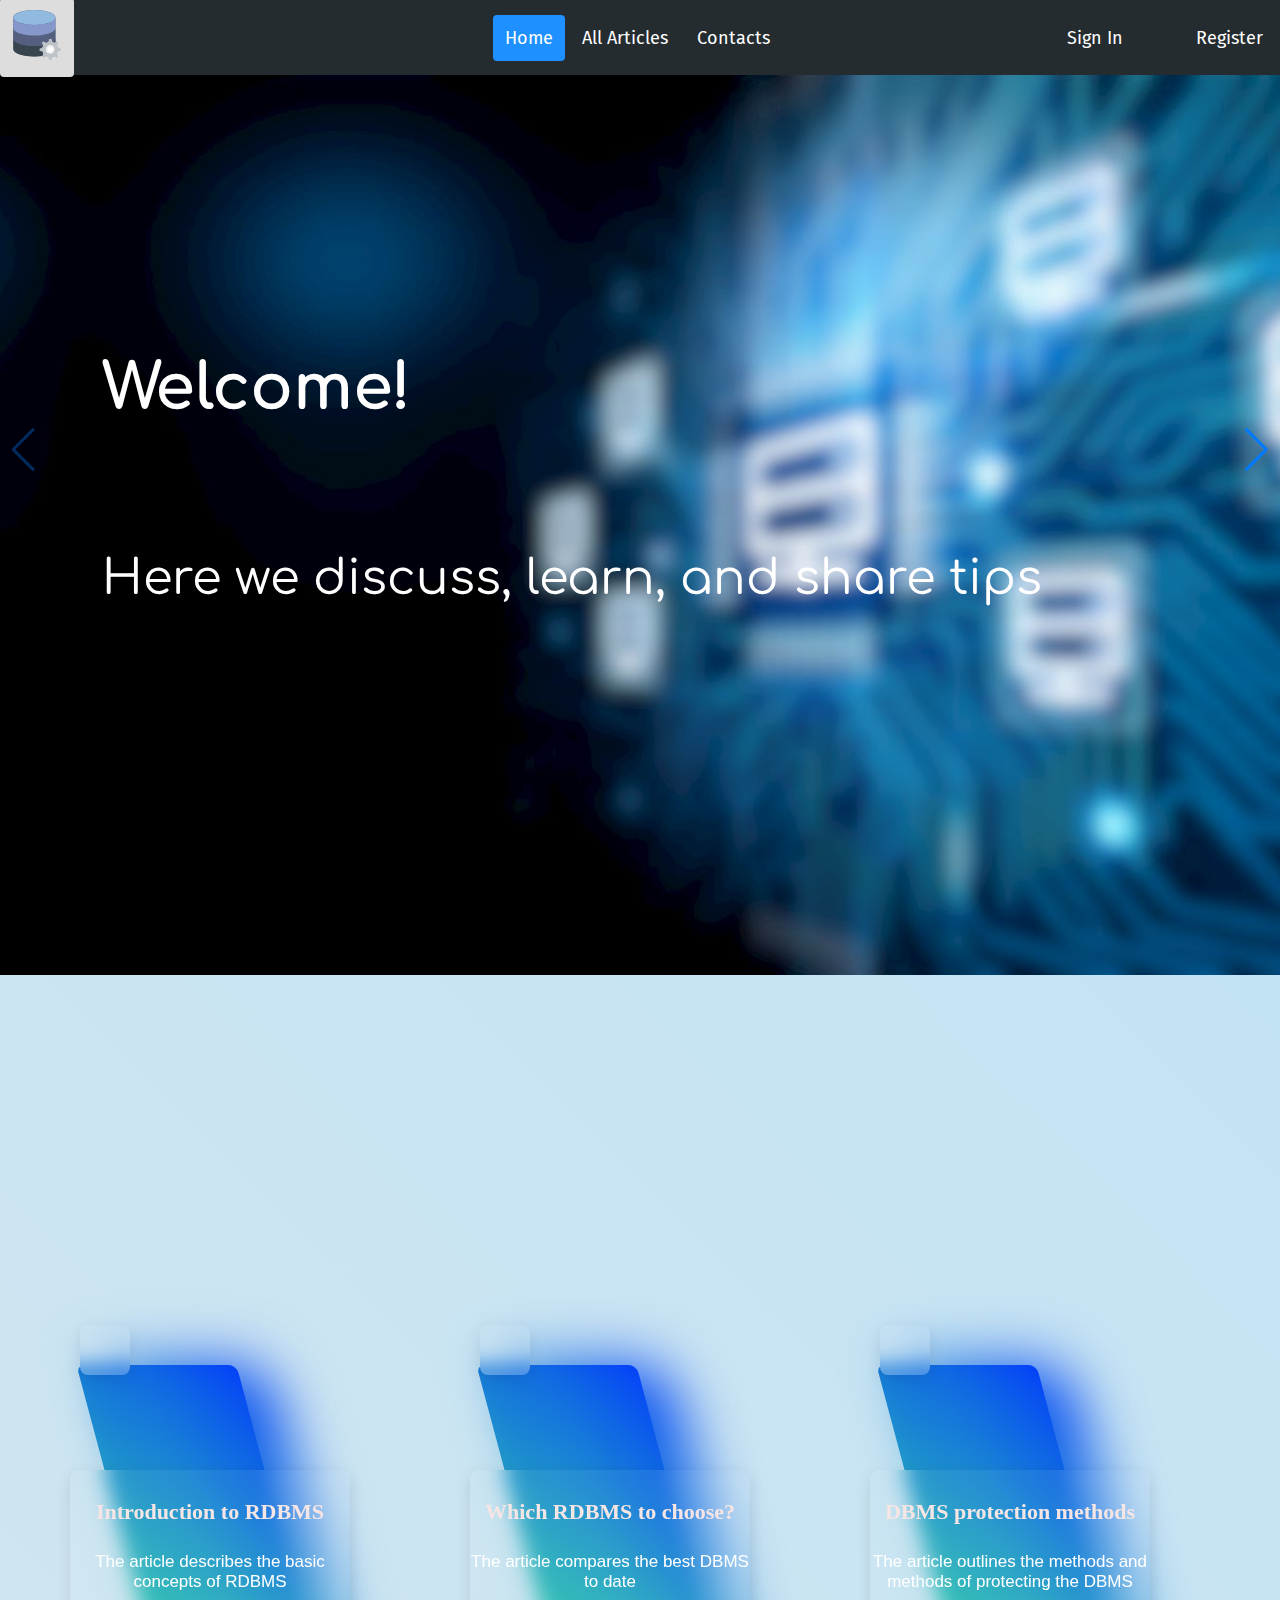
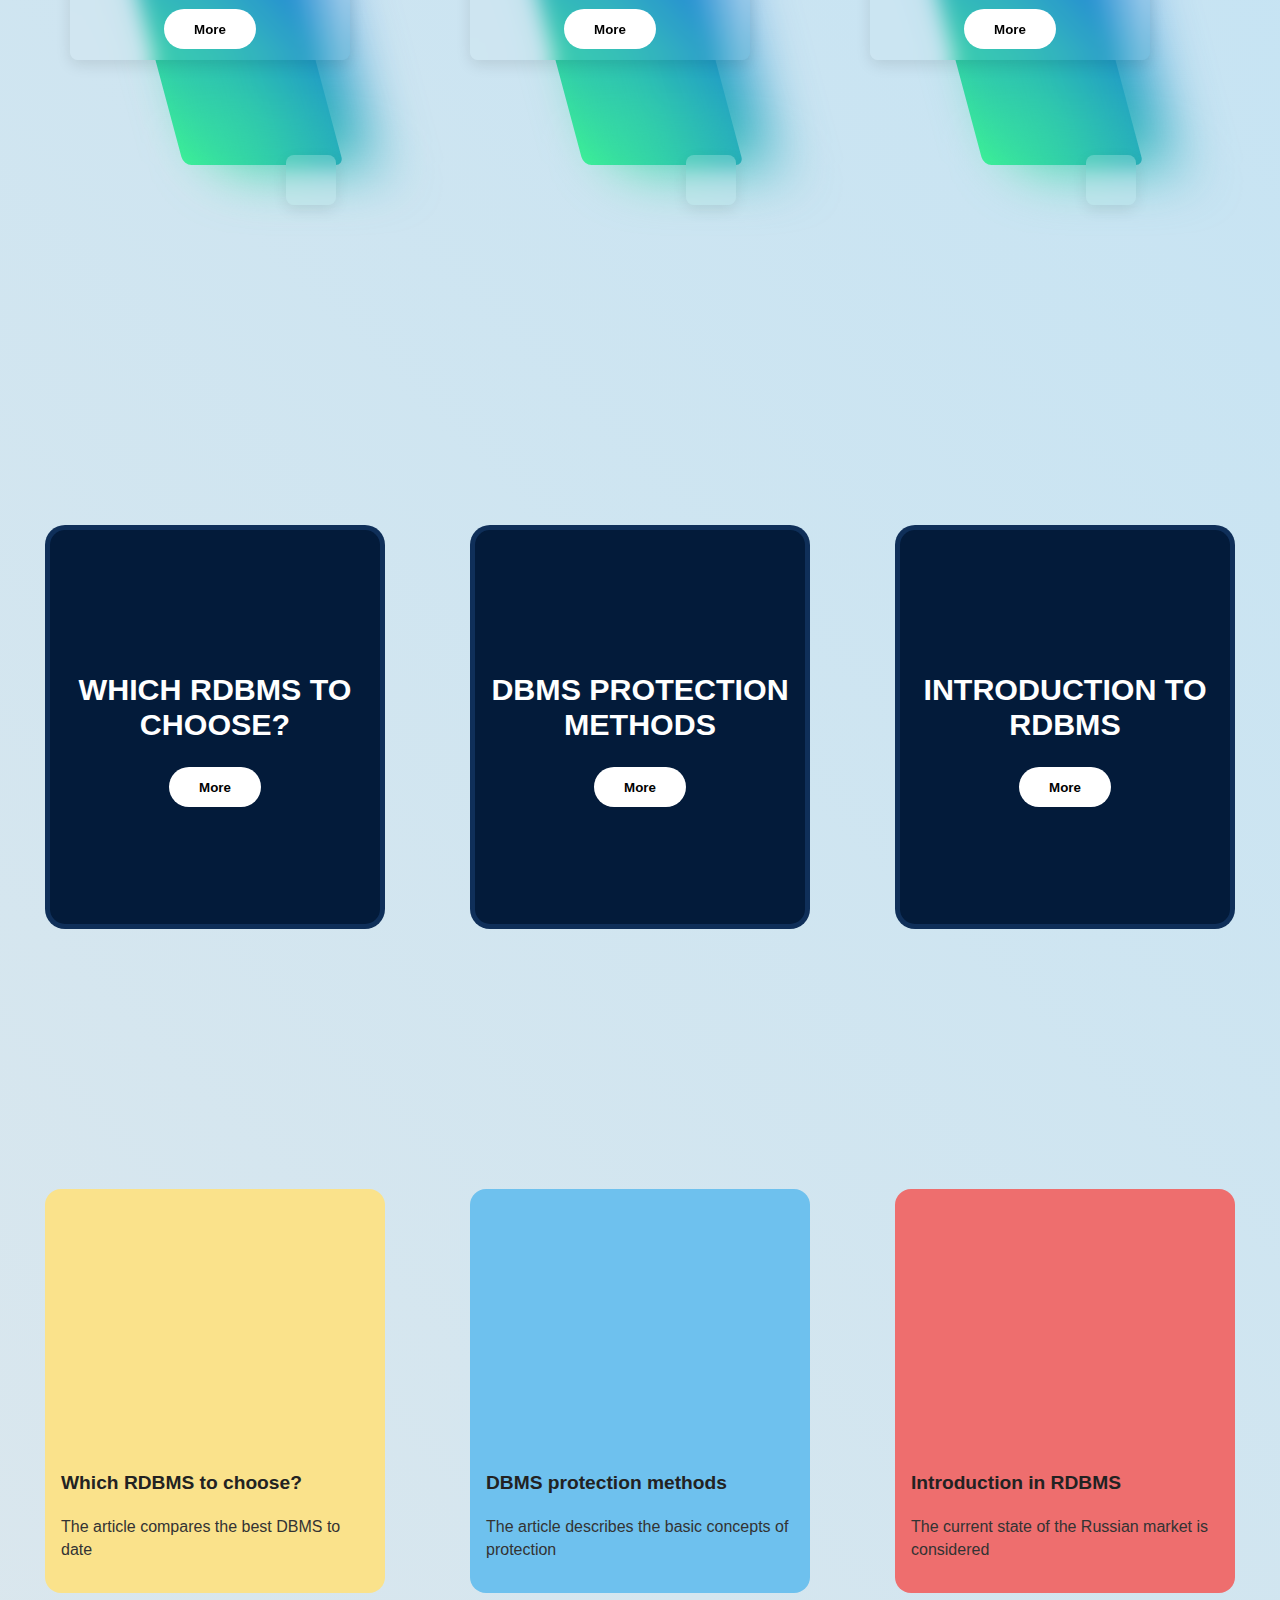
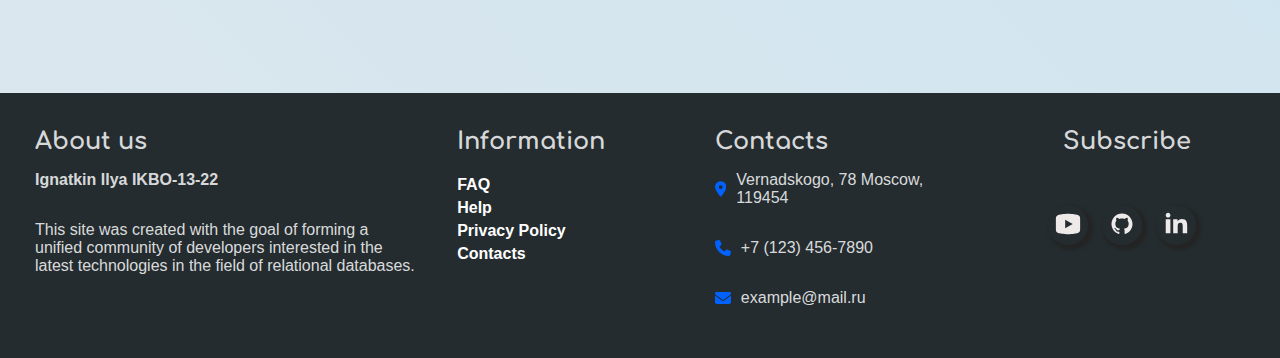
<file: index.html>
﻿<!DOCTYPE html>
<html lang="ru">

<head>
  <title>World Of RDBMS</title> <!-- Заголовок страницы -->
  <meta charset="utf-8"> <!-- Кодировка -->
  <meta name="viewport" content="width=device-width, initial-scale=1, minimum-scale=1, maximum-scale=1" />
  <!-- Подключаем Swiper для слайдера -->
  <link rel="stylesheet" href="https://cdn.jsdelivr.net/npm/swiper@11/swiper-bundle.min.css" />


  <link rel="shortcut icon" href="images/favicon.ico" type="image/x-icon"> <!-- Иконка вкладки -->
  <link rel="stylesheet" href="styles/header-style.css" type="text/css"> <!-- Стили шапки -->
  <link rel="stylesheet" href="styles/slider.css" type="text/css"> <!-- Стили слайдера -->
  <link rel="stylesheet" href="styles/style.css" type="text/css">
  <link rel="stylesheet" href="styles/buttons.css" type="text/css">
  <link rel="stylesheet" href="styles/footer-style.css" type="text/css"> <!-- Стили футера -->



</head>

<body>

  <input type="checkbox" id="check-menu" class="check-menu">
  <label for="check-menu" class="check-menu-label"></label>
  <header class="header">
    <a href="index.html" class="logo"><img src="images/logo.svg" alt="logo" width="50" height="50"></a>
    <nav class="header-nav">
      <a href="index.html" class="active">Home</a>
      <a href="pages/all-articles.html">All Articles</a>
      <a href="pages/contact.html">Contacts</a>
    </nav>
    <div class="auth">
      <a href="pages/login.html" class="login">Sign In</a>
      <a href="pages/register.html" class="register">Register</a>
    </div>
    <div class="burger">
      <span></span>
    </div>
  </header>


  <main>
    <!-- Слайдер -->
    <div class="slider-wrapper">
      <div class="swiper">
        <div class="parallax-bg" data-swiper-parallax="-15%"></div>
        <div class="swiper-wrapper">
          <div class="swiper-slide">
            <h2 class="parallax-slider__title" data-swiper-parallax-opacity="0" data-swiper-parallax-scale="0.2"
              data-swiper-parallax-x="10" data-swiper-parallax-y="10">Welcome!</h2>
            <div class="parallax-slider__text" data-swiper-parallax-opacity="0" data-swiper-parallax="-500"
              data-swiper-parallax-duration="500">
              Here we discuss, learn, and share tips
            </div>
          </div>
          <div class="swiper-slide">
            <h2 class="parallax-slider__title" data-swiper-parallax-opacity="0" data-swiper-parallax-scale="0.2"> New
              Articles
            </h2>
            <div class="parallax-slider__text" data-swiper-parallax-opacity="0" data-swiper-parallax="-500"
              data-swiper-parallax-duration="500">
              Daily
            </div>
          </div>
          <div class="swiper-slide">
            <h2 class="parallax-slider__title" data-swiper-parallax-opacity="0" data-swiper-parallax-scale="0.2"> Read
              and share
            </h2>
            <div class="parallax-slider__text" data-swiper-parallax-opacity="0" data-swiper-parallax="-500"
              data-swiper-parallax-duration="500">
              Books on DBMS
            </div>
          </div>
        </div>
      </div>
      <div class="swiper-pagination"></div>
      <div class="swiper-button-prev"></div>
      <div class="swiper-button-next"></div>
    </div>

    <script src="https://cdn.jsdelivr.net/npm/swiper@11/swiper-bundle.min.js"></script>
    <script src="js/slider.js"></script>


    <div class="category-container pop-cat-container">
      <h2>Popular articles</h2>
    </div>



    <div class="popular-articles-container article-container">
      <div class="popular-article-card">
        <span></span>
        <div class="popular-article-content">
          <h2>Introduction to RDBMS</h2>
          <p>
            The article describes the basic concepts of RDBMS
          </p>
          <a href="pages/intro-article.html">
            <button class="article-button" id="button1">More</button>
          </a>

        </div>
      </div>

      <div class="popular-article-card">
        <span></span>
        <div class="popular-article-content">
          <h2>Which RDBMS to choose?</h2>
          <p>
            The article compares the best DBMS to date
          </p>
          <a href="pages/rdbms-compare.html">
            <button class="article-button" id="button2">More</button>
          </a>

        </div>
      </div>

      <div class="popular-article-card">
        <span></span>
        <div class="popular-article-content">
          <h2>DBMS protection methods</h2>
          <p>
            The article outlines the methods and methods of protecting the DBMS
          </p>
          <a href="pages/dbms-safety.html"><button class="article-button" id="button1">More</button></a>
        </div>
      </div>
    </div>

    <div class="category-container">
      <h2>New articles</h2>
    </div>

    <div class="new-articles-container article-container">
      <div class="new-articles-card">
        <h2>WHICH RDBMS TO CHOOSE?</h2>
        <a href="pages/rdbms-compare.html"><button class="article-button" id="button1">More</button></a>

      </div>

      <div class="new-articles-card">
        <h2>DBMS PROTECTION METHODS</h2>
        <a href="pages/dbms-safety.html"><button class="article-button" id="button1">More</button></a>

      </div>

      <div class="new-articles-card">
        <h2>INTRODUCTION TO RDBMS</h2>
        <a href="pages/intro-article.html"><button class="article-button" id="button1">More</button></a>

      </div>

    </div>

    <div class="category-container">
      <h2>Best Articles</h2>
    </div>

    <div class="best-article-container article-container">

      <div class="best-article-card">
        <a href="pages/rdbms-compare.html">
          <div class="best-article-card-img"></div>
          <div class="best-article-card-info">
            <div class="best-article-card-text">
              <p class="text-title">Which RDBMS to choose?</p>
              <p class="text-subtitle">The article compares the best DBMS to date</p>
            </div>
            <div class="best-article-card-icon">
              <svg viewBox="0 0 28 25" class="arrow">
                <path d="M13.145 2.13l1.94-1.867 12.178 12-12.178 12-1.94-1.867 8.931-8.8H.737V10.93h21.339z"></path>
              </svg>
            </div>
          </div>
        </a>

      </div>


      <div class="best-article-card">
        <a href="pages/dbms-safety.html">
          <div class="best-article-card-img"></div>
          <div class="best-article-card-info">
            <div class="best-article-card-text">
              <p class="text-title">DBMS protection methods</p>
              <p class="text-subtitle">The article describes the basic concepts of protection</p>
            </div>
            <div class="best-article-card-icon">
              <svg viewBox="0 0 28 25" class="arrow">
                <path d="M13.145 2.13l1.94-1.867 12.178 12-12.178 12-1.94-1.867 8.931-8.8H.737V10.93h21.339z"></path>
              </svg>
            </div>
          </div>
        </a>

      </div>

      <div class="best-article-card">
        <a href="pages/intro-article.html">
          <div class="best-article-card-img"></div>
          <div class="best-article-card-info">
            <div class="best-article-card-text">
              <p class="text-title">Introduction in RDBMS</p>
              <p class="text-subtitle">The current state of the Russian market is considered</p>
            </div>
            <div class="best-article-card-icon">
              <svg viewBox="0 0 28 25" class="arrow">
                <path d="M13.145 2.13l1.94-1.867 12.178 12-12.178 12-1.94-1.867 8.931-8.8H.737V10.93h21.339z"></path>
              </svg>
            </div>
          </div>
        </a>

      </div>

    </div>

    <script src="js/animantion_while_scroll.js"></script>

  </main>


  <!-- Футер с контактной информацией -->
  <footer>
    <div class="footer-container">


      <div class="about-us">
        <h2>About us</h2>
        <p><strong>Ignatkin Ilya IKBO-13-22</strong></p>
        <p>This site was created with the goal of forming a unified community of developers interested in the latest
          technologies in the field of relational databases.</p>

      </div>

      <div class="navigation">
        <h2>Information</h2>
        <ul>
          <li><a href="#">FAQ</a></li>
          <li><a href="#">Help</a></li>
          <li><a href="#">Privacy Policy</a></li>
          <li><a href="#">Contacts</a></li>
        </ul>
      </div>



      <div class="contact-info">
        <h2>Contacts</h2>
        <div class="location">
          <svg xmlns="http://www.w3.org/2000/svg" height="1em"
            viewBox="0 0 384 512"><!--! Font Awesome Free 6.4.2 by @fontawesome - https://fontawesome.com License - https://fontawesome.com/license (Commercial License) Copyright 2023 Fonticons, Inc. -->
            <path
              d="M215.7 499.2C267 435 384 279.4 384 192C384 86 298 0 192 0S0 86 0 192c0 87.4 117 243 168.3 307.2c12.3 15.3 35.1 15.3 47.4 0zM192 128a64 64 0 1 1 0 128 64 64 0 1 1 0-128z" />
          </svg>
          <p>Vernadskogo, 78 Moscow, 119454</p>
        </div>
        <div class="phone">
          <svg xmlns="http://www.w3.org/2000/svg" height="1em"
            viewBox="0 0 512 512"><!--! Font Awesome Free 6.4.2 by @fontawesome - https://fontawesome.com License - https://fontawesome.com/license (Commercial License) Copyright 2023 Fonticons, Inc. -->
            <path
              d="M164.9 24.6c-7.7-18.6-28-28.5-47.4-23.2l-88 24C12.1 30.2 0 46 0 64C0 311.4 200.6 512 448 512c18 0 33.8-12.1 38.6-29.5l24-88c5.3-19.4-4.6-39.7-23.2-47.4l-96-40c-16.3-6.8-35.2-2.1-46.3 11.6L304.7 368C234.3 334.7 177.3 277.7 144 207.3L193.3 167c13.7-11.2 18.4-30 11.6-46.3l-40-96z" />
          </svg>
          <p>+7 (123) 456-7890</p>
        </div>
        <div class="email">
          <svg xmlns="http://www.w3.org/2000/svg" height="1em"
            viewBox="0 0 512 512"><!--! Font Awesome Free 6.4.2 by @fontawesome - https://fontawesome.com License - https://fontawesome.com/license (Commercial License) Copyright 2023 Fonticons, Inc. -->
            <path
              d="M48 64C21.5 64 0 85.5 0 112c0 15.1 7.1 29.3 19.2 38.4L236.8 313.6c11.4 8.5 27 8.5 38.4 0L492.8 150.4c12.1-9.1 19.2-23.3 19.2-38.4c0-26.5-21.5-48-48-48H48zM0 176V384c0 35.3 28.7 64 64 64H448c35.3 0 64-28.7 64-64V176L294.4 339.2c-22.8 17.1-54 17.1-76.8 0L0 176z" />
          </svg>
          <p>example@mail.ru</p>
        </div>
      </div>

      <div class="footer-col">
        <h2>Subscribe</h2>
        <div class="social-icons">


          <button class="footer-social-link-youtube">
            <svg class="footer-social-icon-svg" xmlns="http://www.w3.org/2000/svg" viewBox="0 0 30 30">
              <path class="footer-social-icon-path"
                d="M 15 4 C 10.814 4 5.3808594 5.0488281 5.3808594 5.0488281 L 5.3671875 5.0644531 C 3.4606632 5.3693645 2 7.0076245 2 9 L 2 15 L 2 15.001953 L 2 21 L 2 21.001953 A 4 4 0 0 0 5.3769531 24.945312 L 5.3808594 24.951172 C 5.3808594 24.951172 10.814 26.001953 15 26.001953 C 19.186 26.001953 24.619141 24.951172 24.619141 24.951172 L 24.621094 24.949219 A 4 4 0 0 0 28 21.001953 L 28 21 L 28 15.001953 L 28 15 L 28 9 A 4 4 0 0 0 24.623047 5.0546875 L 24.619141 5.0488281 C 24.619141 5.0488281 19.186 4 15 4 z M 12 10.398438 L 20 15 L 12 19.601562 L 12 10.398438 z">
              </path>
            </svg>
          </button>

          <button class="footer-social-link-github">
            <svg class="footer-social-icon-svg" xmlns="http://www.w3.org/2000/svg" viewBox="0 0 32 32">
              <path class="footer-social-icon-path"
                d="M 16 4 C 9.371094 4 4 9.371094 4 16 C 4 21.300781 7.4375 25.800781 12.207031 27.386719 C 12.808594 27.496094 13.027344 27.128906 13.027344 26.808594 C 13.027344 26.523438 13.015625 25.769531 13.011719 24.769531 C 9.671875 25.492188 8.96875 23.160156 8.96875 23.160156 C 8.421875 21.773438 7.636719 21.402344 7.636719 21.402344 C 6.546875 20.660156 7.71875 20.675781 7.71875 20.675781 C 8.921875 20.761719 9.554688 21.910156 9.554688 21.910156 C 10.625 23.746094 12.363281 23.214844 13.046875 22.910156 C 13.15625 22.132813 13.46875 21.605469 13.808594 21.304688 C 11.144531 21.003906 8.34375 19.972656 8.34375 15.375 C 8.34375 14.0625 8.8125 12.992188 9.578125 12.152344 C 9.457031 11.851563 9.042969 10.628906 9.695313 8.976563 C 9.695313 8.976563 10.703125 8.65625 12.996094 10.207031 C 13.953125 9.941406 14.980469 9.808594 16 9.804688 C 17.019531 9.808594 18.046875 9.941406 19.003906 10.207031 C 21.296875 8.65625 22.300781 8.976563 22.300781 8.976563 C 22.957031 10.628906 22.546875 11.851563 22.421875 12.152344 C 23.191406 12.992188 23.652344 14.0625 23.652344 15.375 C 23.652344 19.984375 20.847656 20.996094 18.175781 21.296875 C 18.605469 21.664063 18.988281 22.398438 18.988281 23.515625 C 18.988281 25.121094 18.976563 26.414063 18.976563 26.808594 C 18.976563 27.128906 19.191406 27.503906 19.800781 27.386719 C 24.566406 25.796875 28 21.300781 28 16 C 28 9.371094 22.628906 4 16 4 Z ">
              </path>
            </svg>
          </button>

          <button class="footer-social-link-linkedin">
            <svg class="footer-social-icon-svg" xmlns="http://www.w3.org/2000/svg" viewBox="0 0 30 30">
              <path class="footer-social-icon-path"
                d="M9,25H4V10h5V25z M6.501,8C5.118,8,4,6.879,4,5.499S5.12,3,6.501,3C7.879,3,9,4.121,9,5.499C9,6.879,7.879,8,6.501,8z M27,25h-4.807v-7.3c0-1.741-0.033-3.98-2.499-3.98c-2.503,0-2.888,1.896-2.888,3.854V25H12V9.989h4.614v2.051h0.065 c0.642-1.18,2.211-2.424,4.551-2.424c4.87,0,5.77,3.109,5.77,7.151C27,16.767,27,25,27,25z">
              </path>
            </svg>
          </button>
        </div>
      </div>

    </div>
  </footer>

</body>

</html>
</file>
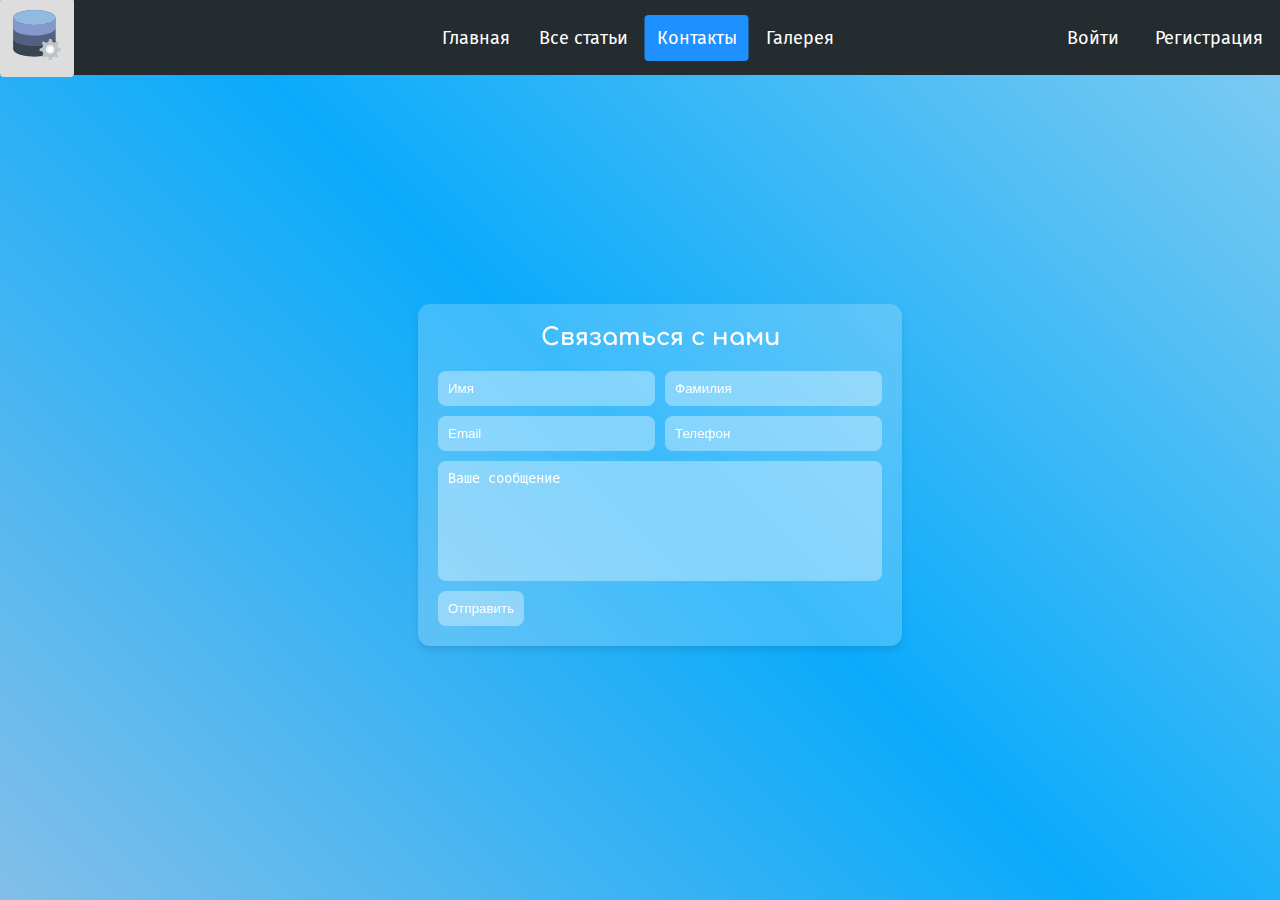
<file: contact.html>
<!DOCTYPE html>
<html lang="ru">

<head>
  <title>Связаться с нами</title> <!-- Заголовок страницы -->
  <meta charset="utf-8"> <!-- Кодировка -->
  <meta name="viewport" content="width=device-width, initial-scale=1, minimum-scale=1, maximum-scale=1" />
  <link rel="shortcut icon" href="images/favicon.ico" type="image/x-icon"> <!-- Иконка вкладки -->
  <link rel="stylesheet" href="styles/header-style.css" type="text/css"> <!-- Стили шапки -->
  <link rel="stylesheet" href="styles/contact-style.css" type="text/css">
  <link rel="stylesheet" href="styles/footer-style.css" type="text/css"> <!-- Стили футера -->
</head>

<body>
  <input type="checkbox" id="check-menu" class="check-menu">
  <label for="check-menu" class="check-menu-label"></label>

  <header class="header">

    <a href="index.html" class="logo"><img src="images/logo.svg" alt="logo" width="50" height="50"></a>
    <nav class="header-nav">
      <a href="index.html">Главная</a>
      <a href="all-articles.html">Все статьи</a>
      <a href="contact.html" class="active">Контакты</a>
      <a href="gallery.html" >Галерея</a>


      <!-- <div class="arrow">›</div> -->
    </nav>
    <div class="auth">

      <a href="login.html"  class="login">Войти</a>
      <a href="register.html"  class="register">Регистрация</a>

    </div>


    <div class="burger"> <!-- Иконка бургер меню -->
      <span></span>
    </div>

  </header></header>

  <main>
    <div class="contact-container">

  
      <div class="glassmorphism-form">
        <h2>Связаться с нами</h2>
        <form class="contact-form">
          <input type="text" placeholder="Имя">
          <input type="text" placeholder="Фамилия">
          <input type="email" placeholder="Email">
          <input type="tel" placeholder="Телефон">
          <textarea class="contact-form-message" placeholder="Ваше сообщение" name="message" wrap="soft" maxlength="255" required></textarea>
          <button class="contact-form-button" type="submit">Отправить</button>
        </form>
      </div>

    </div>


  </main>


</body>

</html>
</file>
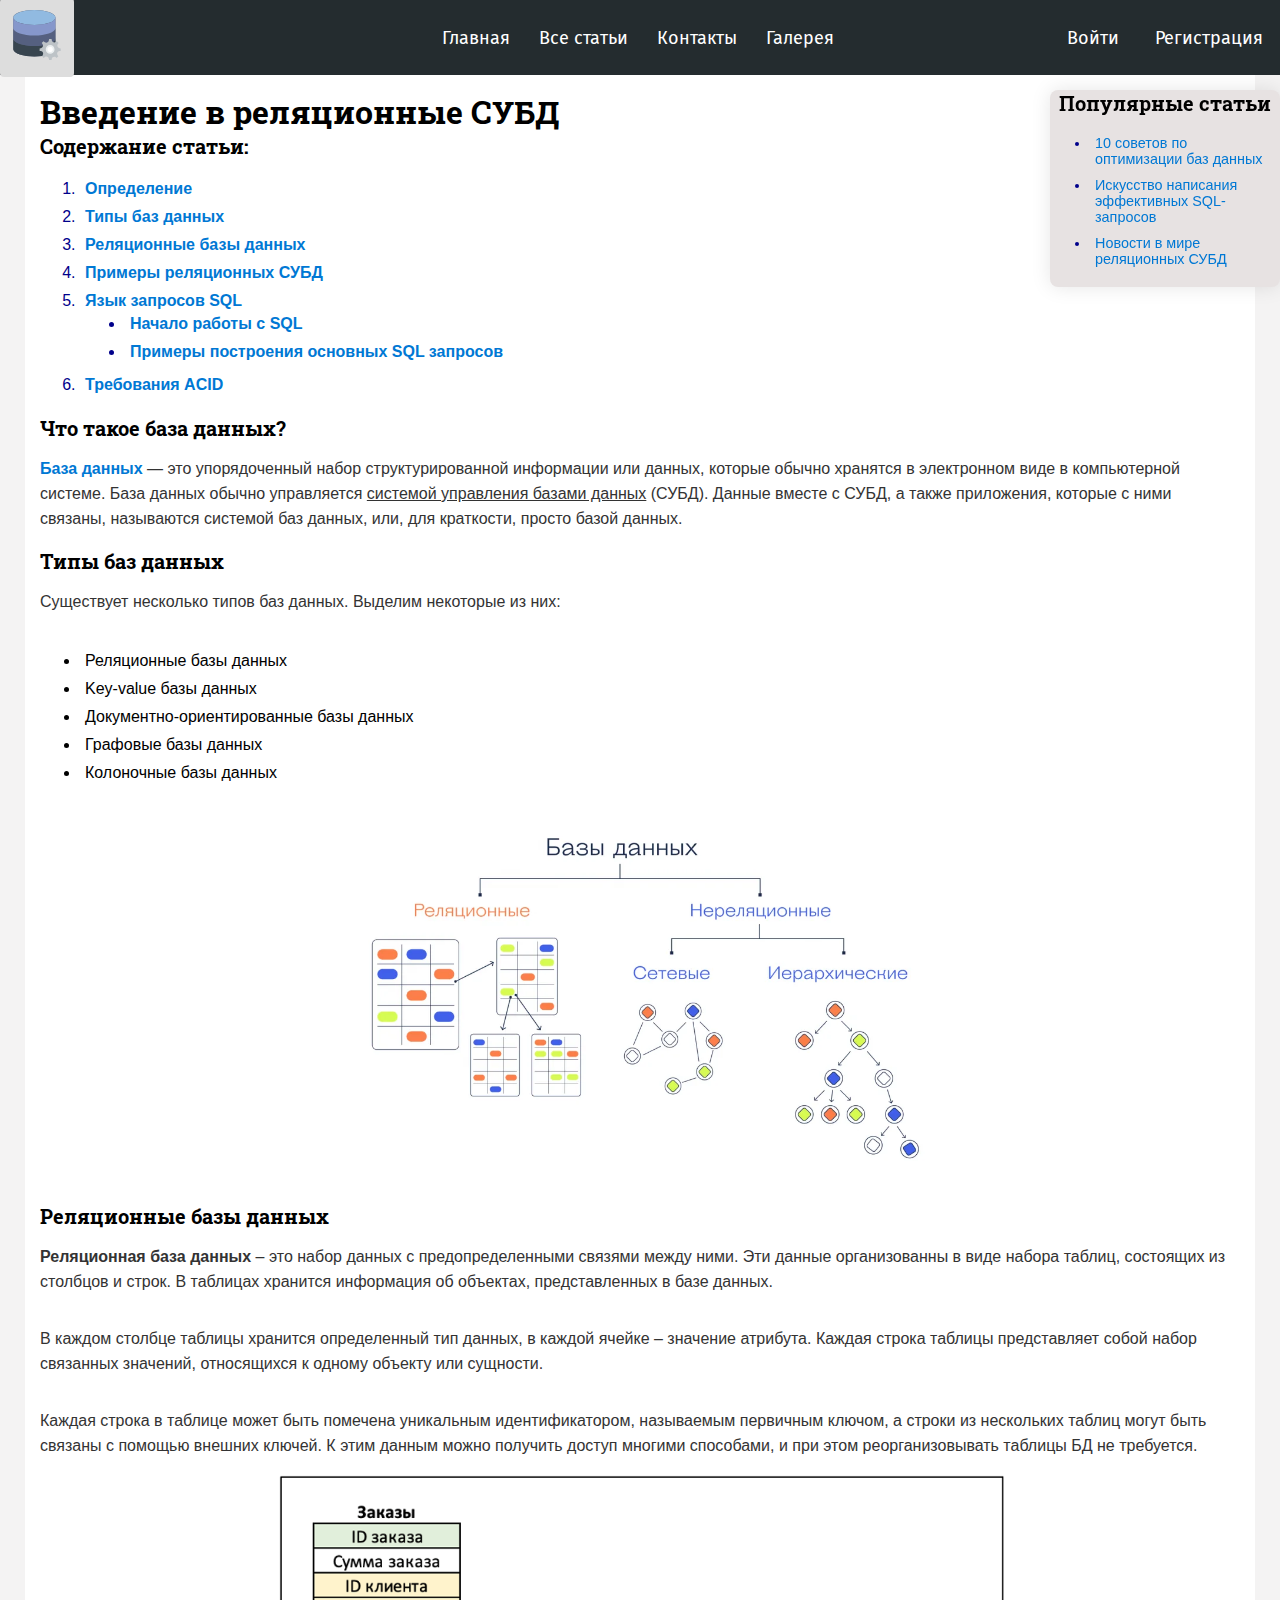
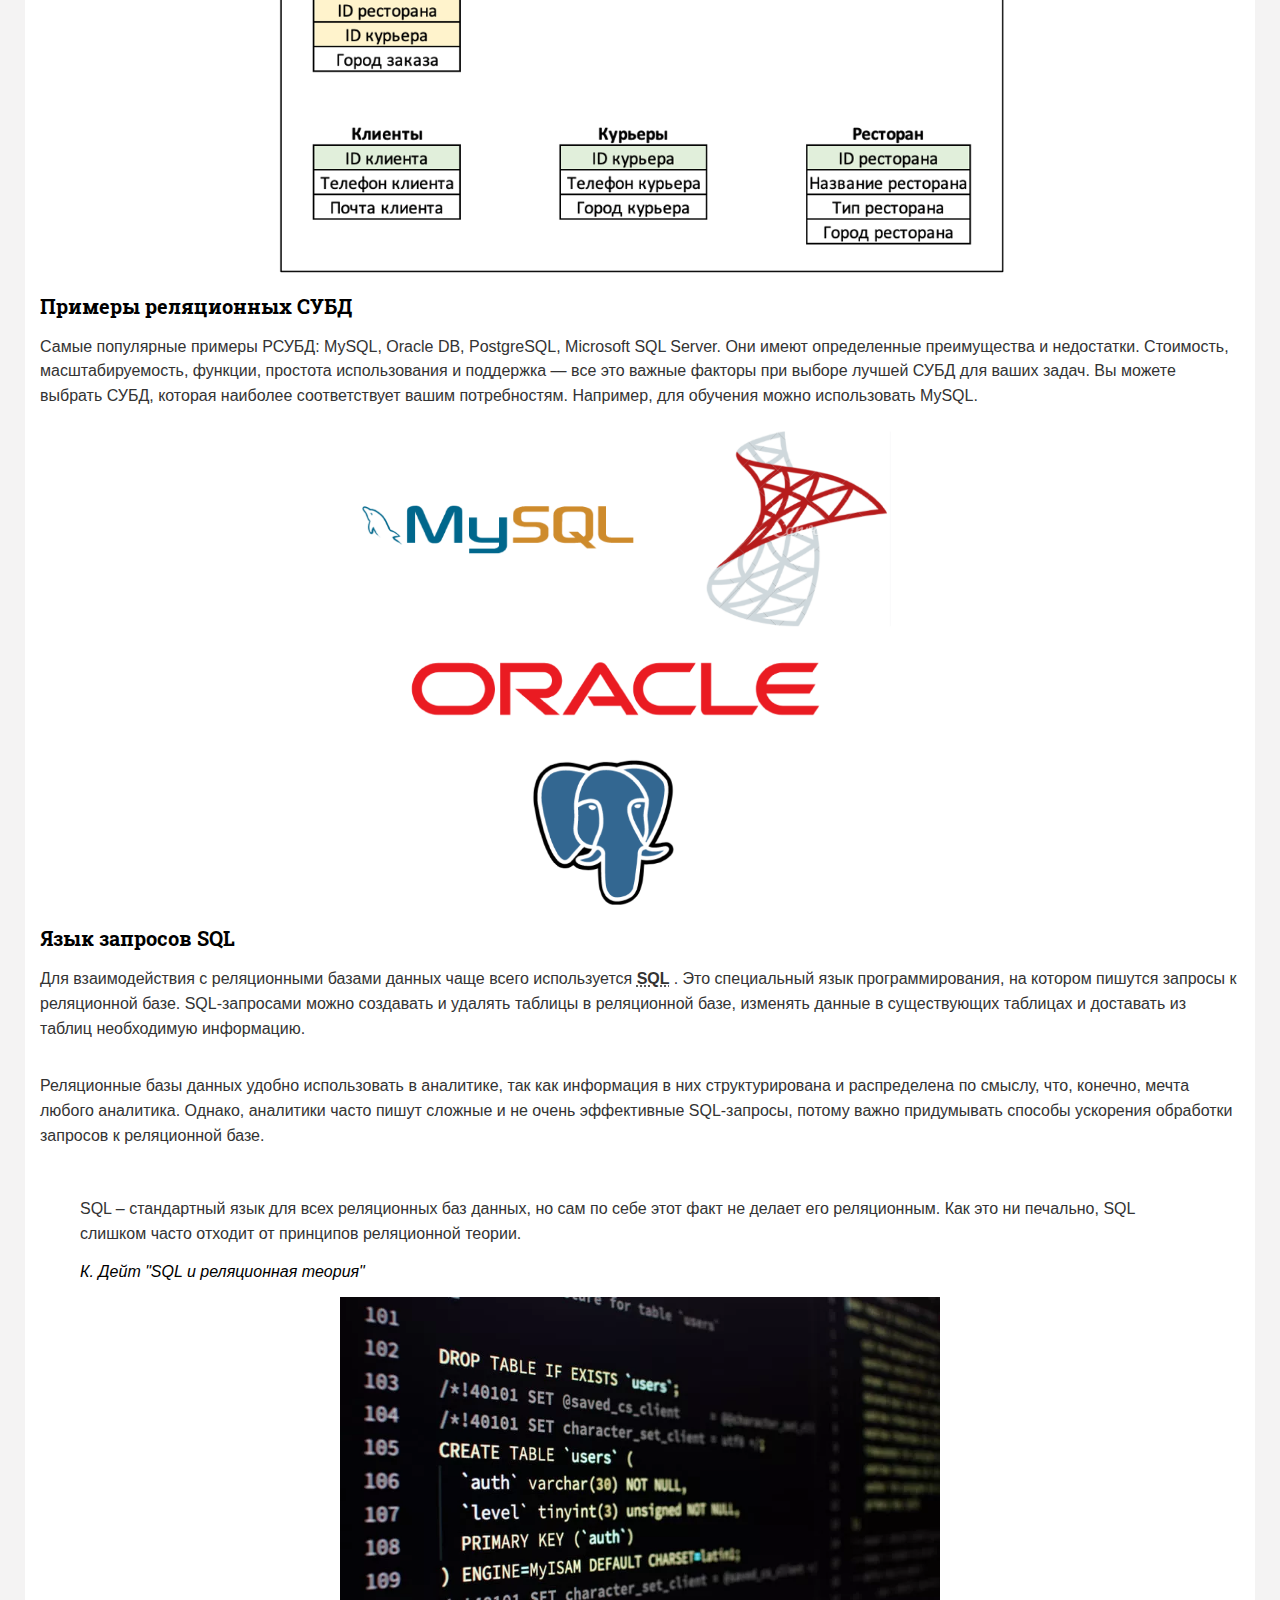
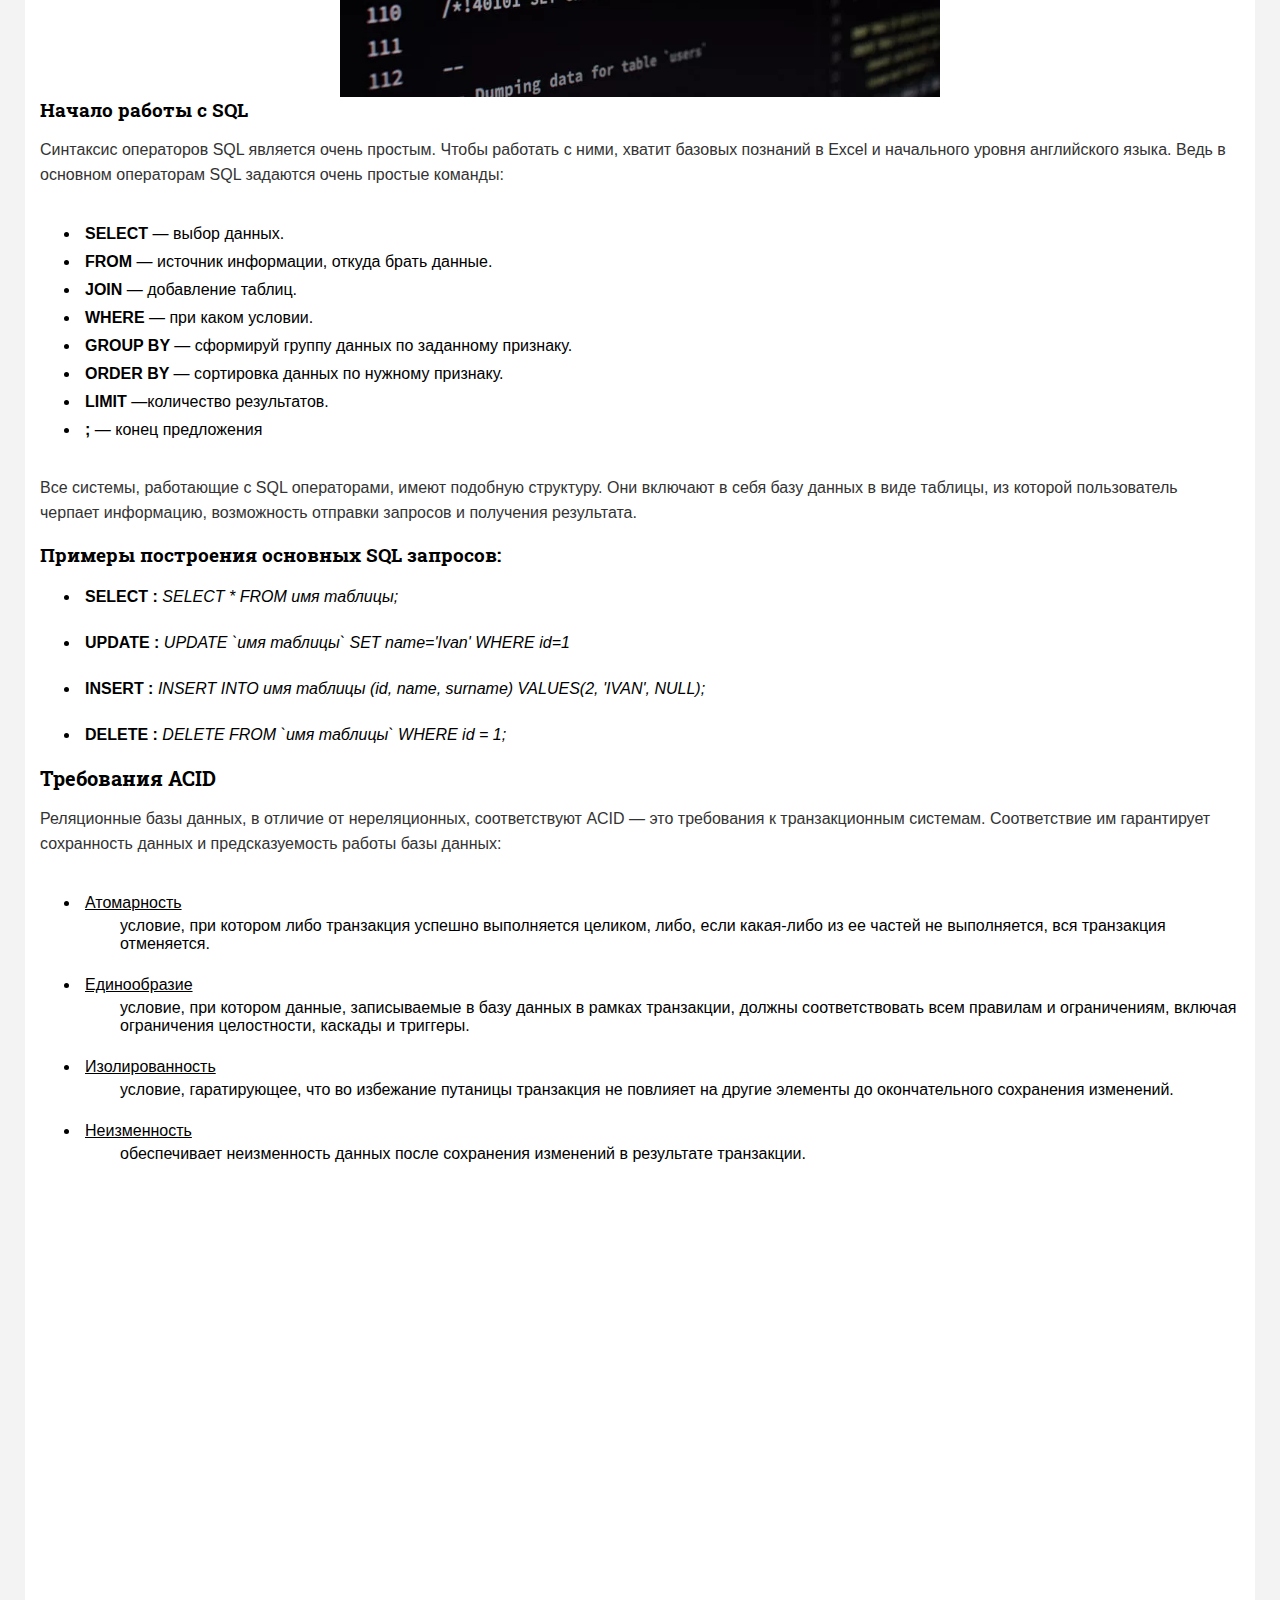
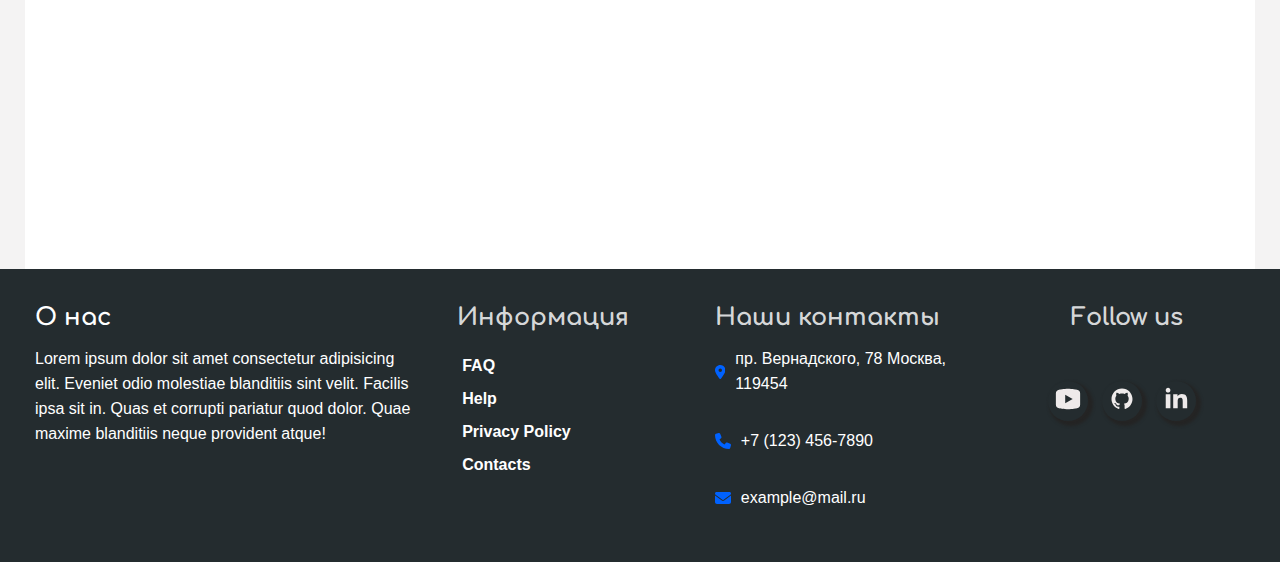
<file: intro-article.html>
<!DOCTYPE html>
<html lang="ru">

<head>
  <title>Введение в реляционные СУБД</title> <!-- Заголовок страницы -->
  <meta charset="utf-8"> <!-- Кодировка -->
  <link rel="shortcut icon" href="images/favicon.ico" type="image/x-icon"> <!-- Иконка вкладки -->
  <meta name="viewport" content="width=device-width, initial-scale=1, minimum-scale=1, maximum-scale=1" />
  <link rel="preconnect" href="https://fonts.googleapis.com"> <!-- Подключение шрифта Roboto Slab -->
  <link rel="preconnect" href="https://fonts.gstatic.com" crossorigin>
  <link href="https://fonts.googleapis.com/css2?family=Roboto+Slab:wght@600&family=Roboto:wght@100&display=swap"
    rel="stylesheet">
  <link rel="stylesheet" href="styles/header-style.css" type="text/css"> <!-- Стили шапки -->
  <link rel="stylesheet" href="styles/style-article.css" type="text/css">
  <!-- Подключение стилей для контента страницы-->
  <link rel="stylesheet" href="styles/footer-style.css" type="text/css"> <!-- Стили футера -->
</head>

<body>

  <input type="checkbox" id="check-menu" class="check-menu">
  <label for="check-menu" class="check-menu-label"></label>

  <header class="header">

    <a href="index.html" class="logo"><img src="images/logo.svg" alt="logo" width="50" height="50"></a>
    <nav class="header-nav">
      <a href="index.html">Главная</a>
      <a href="all-articles.html">Все статьи</a>
      <a href="contact.html">Контакты</a>
      <a href="gallery.html">Галерея</a>


      <!-- <div class="arrow">›</div> -->
    </nav>
    <div class="auth">

      <a href="login.html"  class="login">Войти</a>
      <a href="register.html"  class="register">Регистрация</a>

    </div>


    <div class="burger"> <!-- Иконка бургер меню -->
      <span></span>
    </div>

  </header>



  <main>


<div class="popular-arcticles-container">
  <aside id="popular-articles" class="popular-articles"> <!-- Боковой блок с ссылками на другие статьи -->
    <h2>Популярные статьи</h2>
    <ul class="popular-articles-list">
      <li><a href="#">10 советов по оптимизации баз данных</a></li>
      <li><a href="#">Искусство написания эффективных SQL-запросов</a></li>
      <li><a href="#">Новости в мире реляционных СУБД</a></li>
    </ul>
  </aside>
</div>
    <h1>Введение в реляционные СУБД</h1>
    <h2>Содержание статьи:</h2>
    <nav> <!-- Меню для перемещения по странице -->
      <ol>
        <li><a href="#db"> <strong> Определение </strong></a> </li>
        <li><a href="#dbtype"><strong>Типы баз данных</strong> </a></li>
        <li><a href="#reldb"> <strong> Реляционные базы данных </strong> </a></li>
        <li><a href="#rel-db-example"> <strong> Примеры реляционных СУБД </strong> </a></li>
        <li>
          <a href="#sql"> <strong> Язык запросов SQL </strong> </a>
          <ul type="circle"> <!-- Вложенный маркированный список подзаголовков -->
            <li> <a href="#sqlbegin"> <strong>Начало работы с SQL</strong> </a> </li>
            <li> <a href="#sqlexample"> <strong>Примеры построения основных SQL запросов</strong> </a> </li>
          </ul>
        </li>
        <li><a href="#acid"> <strong> Требования ACID </strong> </a></li>
      </ol>
    </nav>



    <!-- Пункт:  Что такое база данных?-->
    <article>
      <section class="db">
        <h2 id=db>Что такое база данных?</h2>
        <p> <strong><a href="https://practicum.yandex.ru/blog/chto-takoe-bazy-dannyh/">База данных</a></strong> — это
          упорядоченный набор структурированной информации или данных,
          которые обычно хранятся в электронном виде в компьютерной системе.
          База данных обычно управляется <u>системой управления базами данных</u> (СУБД).
          Данные вместе с СУБД, а также приложения, которые с ними связаны,
          называются системой баз данных, или, для краткости, просто базой данных.
        </p>
      </section>
      <!-- Пункт:  Типы баз данных-->
      <section class="db-type">
        <h2 id=dbtype>Типы баз данных</h2>
        <p>Существует несколько типов баз данных. Выделим некоторые из них:</p>
        <ul> <!-- Маркированый список типов БД-->
          <li>Реляционные базы данных</li>
          <li>Key-value базы данных</li>
          <li>Документно-ориентированные базы данных</li>
          <li>Графовые базы данных</li>
          <li>Колоночные базы данных</li>
        </ul>
        <img src="images/sql_vs_nosql.png" alt="SQL и NoSQL СУБД" width="700" height="400">
        <!-- Картинка иллюстрирующая классификацию БД -->
      </section>

      <!-- Пункт:  Реляционные базы данных-->
      <section class="rel-db">
        <h2 id=reldb>Реляционные базы данных</h2>
        <p> <strong>Реляционная база данных</strong> – это набор данных с предопределенными
          связями между ними. Эти данные организованны в виде набора таблиц,
          состоящих из столбцов и строк.
          В таблицах хранится информация об объектах, представленных в базе данных.
        </p>
        <p>
          В каждом столбце таблицы хранится определенный тип данных,
          в каждой ячейке – значение атрибута. Каждая строка таблицы представляет собой набор
          связанных значений, относящихся к одному объекту или сущности.
        </p>
        <p>
          Каждая строка в таблице может быть помечена уникальным идентификатором,
          называемым первичным ключом, а строки из нескольких таблиц могут быть связаны
          с помощью внешних ключей. К этим данным можно получить доступ многими способами,
          и при этом реорганизовывать таблицы БД не требуется.
        </p>
        <img src="images/d4ef031ad6d0cb8c9c53e94912f52713.png" alt="Пример устройства реляционной СУБД" width="700"
          height="400">
        <br>
      </section>
      <!-- Пункт: Примеры реляционных СУБД-->
      <section class="db-example">
        <h2 id=rel-db-example>Примеры реляционных СУБД</h2>
        <p>
          Самые популярные примеры РСУБД: MySQL, Oracle DB, PostgreSQL, Microsoft SQL Server.
          Они имеют определенные преимущества и недостатки. Стоимость, масштабируемость, функции,
          простота использования и поддержка — все это важные факторы при выборе лучшей СУБД для ваших задач.
          Вы можете выбрать СУБД, которая наиболее соответствует вашим потребностям. Например, для обучения можно
          использовать
          MySQL.
        </p>
        <!-- Картинка-карта с примерами РСУБД -->
        <img src="images/db-example.png" alt="Примеры РСУБД" width="800" height="500" usemap="#db-example-map">
        <map name="db-example-map">
          <area shape="circle" coords="660,400,90" href="https://www.postgresql.org/" alt="PostgreSQL">
          <!-- Форма для PostgreSQL -->
          <area shape="rect" coords="420,240,920,295" href="https://www.oracle.com/database/" alt="Oracle">
          <!-- Форма для Oracle -->
          <area shape="poly" coords="820,1,760,25,780,90,720,180,840,210,880,100,950,90"
            href="https://www.microsoft.com/sql-server/" alt="Microsoft SQL Server">
          <!-- Форма для Microsoft SQL Server -->
          <area shape="rect" coords="360,70,700,130" href="https://www.mysql.com/" alt="MySQL"> <!-- Форма для MySQL -->
        </map>
      </section>
      <!-- Пункт: Язык запросов SQL-->
      <section>
        <h2 id=sql>Язык запросов SQL</h2>
        <p>Для взаимодействия с реляционными базами данных чаще всего используется
          <b>
            <abbr title="Structured Query Language">SQL</abbr> <!-- Расшифровка аббревиатуры SQL -->
          </b>.
          Это специальный язык программирования, на котором пишутся запросы к реляционной базе.
          SQL-запросами можно создавать и удалять таблицы в реляционной базе,
          изменять данные в существующих таблицах и доставать из таблиц необходимую информацию.
        </p>
        <p>Реляционные базы данных удобно использовать в аналитике, так как информация в них структурирована и
          распределена
          по
          смыслу,
          что, конечно, мечта любого аналитика. Однако, аналитики часто пишут сложные и не очень эффективные
          SQL-запросы,
          потому важно придумывать способы ускорения обработки запросов к реляционной базе.</p>
        <!-- Вставка с цитатой -->
        <blockquote>
          <p>
            SQL – стандартный язык для всех реляционных баз данных, но сам по себе этот факт не делает его реляционным.
            Как это ни печально, SQL слишком часто отходит от принципов реляционной теории.
          </p>
          <cite>К. Дейт "SQL и реляционная теория" </cite>
        </blockquote>
        <img src="images/sql_quary_ex.webp" alt="SQL" width="700" height="400">
        <!-- Подпункт: Начало работы с SQL-->
        <h3 id="sqlbegin">Начало работы с SQL</h3>
        <p>
          Синтаксис операторов SQL является очень простым.
          Чтобы работать с ними, хватит базовых познаний в Еxcel и начального уровня английского языка.
          Ведь в основном операторам SQL задаются очень простые команды:
        </p>
        <!-- Маркированный список базовых SQL команд -->
        <ul type="circle">
          <li><strong> SELECT </strong> — выбор данных.</li>
          <li><strong> FROM </strong> — источник информации, откуда брать данные.</li>
          <li><strong> JOIN </strong> — добавление таблиц.</li>
          <li><strong> WHERE </strong> — при каком условии.</li>
          <li><strong> GROUP BY </strong> — сформируй группу данных по заданному признаку.</li>
          <li><strong> ORDER BY </strong> — сортировка данных по нужному признаку.</li>
          <li><strong> LIMIT </strong> —количество результатов.</li>
          <li><strong>;</strong> — конец предложения</li>
        </ul>
        <p>
          Все системы, работающие с SQL операторами, имеют подобную структуру. Они включают в себя базу данных в виде
          таблицы,
          из которой пользователь черпает информацию, возможность отправки запросов и получения результата.
        </p>
      </section>
      <!-- Подпункт: Примеры построения основных SQL запросов-->
      <section>
        <h3 id="sqlexample"> Примеры построения основных SQL запросов: </h3>
        <ul type="square">
          <li><b>SELECT :</b> <em>SELECT * FROM имя таблицы;</em>
          </li>
          <br>
          <li><b>UPDATE :</b> <em>UPDATE `имя таблицы` SET name='Ivan' WHERE id=1</em> </li>
          <br>
          <li><b>INSERT :</b> <em>INSERT INTO имя таблицы (id, name, surname) VALUES(2, 'IVAN', NULL);</em> </li>
          <br>
          <li><b>DELETE :</b> <em>DELETE FROM `имя таблицы` WHERE id = 1;</em> </li>
        </ul>
      </section>
      <!-- Пункт: Требования ACID-->
      <section>
        <h2 id="acid"> Требования ACID </h2>
        <p>
          Реляционные базы данных, в отличие от нереляционных, соответствуют
          ACID — это требования к транзакционным системам.
          Соответствие им гарантирует сохранность данных и предсказуемость работы базы данных:
        </p>
        <!-- Маркированный список описаний пунктов ACID -->
        <ul>
          <dl>
            <dt>
              <li> <u>Атомарность</u> </li>
            </dt>
            <dd>
              условие, при котором либо транзакция успешно выполняется целиком,
              либо, если какая-либо из ее частей не выполняется, вся транзакция отменяется.
            </dd>
            <br>
            <dt>
              <li> <u>Единообразие</u> </li>
            </dt>
            <dd>
              условие, при котором данные, записываемые в базу данных в рамках транзакции,
              должны соответствовать всем правилам и ограничениям, включая ограничения целостности, каскады и триггеры.
            </dd>
            <br>
            <dt>
              <li> <u>Изолированность</u> </li>
            </dt>
            <dd>
              условие, гаратирующее, что во избежание путаницы транзакция не повлияет на другие элементы до
              окончательного
              сохранения изменений.
            </dd>
            <br>
            <dt>
              <li> <u>Неизменность</u> </li>
            </dt>
            <dd>
              обеспечивает неизменность данных после сохранения изменений в результате транзакции.
            </dd>
          </dl>
        </ul>

        <!-- Видео о ACID принципах -->
        <div style="position: relative; padding-bottom: 56.25%; height: 0; overflow: hidden;">
          <iframe
            style="position: absolute; top: 50%; left: 50%; transform: translate(-50%, -50%); width: 90%; height: 90%; "
            src="https://www.youtube.com/embed/vFmajCQ7Wuc?si=-0MPBFTAF8yU5es9"
            title="YouTube video player"
            frameborder="0"
            allow="accelerometer; autoplay; clipboard-write; encrypted-media; gyroscope; picture-in-picture; web-share"
            allowfullscreen
          ></iframe>
        </div>

      </section>
    </article>


  </main>



  <!-- Футер с контактной информацией -->
  <footer>
    <div class="footer-container">


      <div class="about-us">
        <h2>О нас</h2>
        <p>Lorem ipsum dolor sit amet consectetur adipisicing elit. Eveniet odio molestiae blanditiis sint velit. Facilis ipsa sit in. Quas et corrupti pariatur quod dolor. Quae maxime blanditiis neque provident atque!</p>

      </div>

      <div class="navigation">
        <h2>Информация</h2>
        <ul>
          <li><a href="#">FAQ</a></li>
          <li><a href="#">Help</a></li>
          <li><a href="#">Privacy Policy</a></li>
          <li><a href="#">Contacts</a></li>
        </ul>
      </div>



      <div class="contact-info">
        <h2>Наши контакты</h2>
        <div class="location">
          <svg xmlns="http://www.w3.org/2000/svg" height="1em" viewBox="0 0 384 512"><!--! Font Awesome Free 6.4.2 by @fontawesome - https://fontawesome.com License - https://fontawesome.com/license (Commercial License) Copyright 2023 Fonticons, Inc. --><path d="M215.7 499.2C267 435 384 279.4 384 192C384 86 298 0 192 0S0 86 0 192c0 87.4 117 243 168.3 307.2c12.3 15.3 35.1 15.3 47.4 0zM192 128a64 64 0 1 1 0 128 64 64 0 1 1 0-128z"/></svg>
          <p>пр. Вернадского, 78 Москва, 119454</p>
        </div>
        <div class="phone">
          <svg xmlns="http://www.w3.org/2000/svg" height="1em" viewBox="0 0 512 512"><!--! Font Awesome Free 6.4.2 by @fontawesome - https://fontawesome.com License - https://fontawesome.com/license (Commercial License) Copyright 2023 Fonticons, Inc. --><path d="M164.9 24.6c-7.7-18.6-28-28.5-47.4-23.2l-88 24C12.1 30.2 0 46 0 64C0 311.4 200.6 512 448 512c18 0 33.8-12.1 38.6-29.5l24-88c5.3-19.4-4.6-39.7-23.2-47.4l-96-40c-16.3-6.8-35.2-2.1-46.3 11.6L304.7 368C234.3 334.7 177.3 277.7 144 207.3L193.3 167c13.7-11.2 18.4-30 11.6-46.3l-40-96z"/></svg>
          <p>+7 (123) 456-7890</p>
        </div>
        <div class="email">
          <svg xmlns="http://www.w3.org/2000/svg" height="1em" viewBox="0 0 512 512"><!--! Font Awesome Free 6.4.2 by @fontawesome - https://fontawesome.com License - https://fontawesome.com/license (Commercial License) Copyright 2023 Fonticons, Inc. --><path d="M48 64C21.5 64 0 85.5 0 112c0 15.1 7.1 29.3 19.2 38.4L236.8 313.6c11.4 8.5 27 8.5 38.4 0L492.8 150.4c12.1-9.1 19.2-23.3 19.2-38.4c0-26.5-21.5-48-48-48H48zM0 176V384c0 35.3 28.7 64 64 64H448c35.3 0 64-28.7 64-64V176L294.4 339.2c-22.8 17.1-54 17.1-76.8 0L0 176z"/></svg>
          <p>example@mail.ru</p>
        </div>
      </div>

      <div class="footer-col">
        <h2>Follow us</h2>
        <div class="social-icons">


          <button class="footer-social-link-youtube">
            <svg class="footer-social-icon-svg" xmlns="http://www.w3.org/2000/svg" viewBox="0 0 30 30">
              <path class="footer-social-icon-path"
                d="M 15 4 C 10.814 4 5.3808594 5.0488281 5.3808594 5.0488281 L 5.3671875 5.0644531 C 3.4606632 5.3693645 2 7.0076245 2 9 L 2 15 L 2 15.001953 L 2 21 L 2 21.001953 A 4 4 0 0 0 5.3769531 24.945312 L 5.3808594 24.951172 C 5.3808594 24.951172 10.814 26.001953 15 26.001953 C 19.186 26.001953 24.619141 24.951172 24.619141 24.951172 L 24.621094 24.949219 A 4 4 0 0 0 28 21.001953 L 28 21 L 28 15.001953 L 28 15 L 28 9 A 4 4 0 0 0 24.623047 5.0546875 L 24.619141 5.0488281 C 24.619141 5.0488281 19.186 4 15 4 z M 12 10.398438 L 20 15 L 12 19.601562 L 12 10.398438 z">
              </path>
            </svg>
          </button>

          <button class="footer-social-link-github">
            <svg class="footer-social-icon-svg" xmlns="http://www.w3.org/2000/svg" viewBox="0 0 32 32">
              <path class="footer-social-icon-path"
                d="M 16 4 C 9.371094 4 4 9.371094 4 16 C 4 21.300781 7.4375 25.800781 12.207031 27.386719 C 12.808594 27.496094 13.027344 27.128906 13.027344 26.808594 C 13.027344 26.523438 13.015625 25.769531 13.011719 24.769531 C 9.671875 25.492188 8.96875 23.160156 8.96875 23.160156 C 8.421875 21.773438 7.636719 21.402344 7.636719 21.402344 C 6.546875 20.660156 7.71875 20.675781 7.71875 20.675781 C 8.921875 20.761719 9.554688 21.910156 9.554688 21.910156 C 10.625 23.746094 12.363281 23.214844 13.046875 22.910156 C 13.15625 22.132813 13.46875 21.605469 13.808594 21.304688 C 11.144531 21.003906 8.34375 19.972656 8.34375 15.375 C 8.34375 14.0625 8.8125 12.992188 9.578125 12.152344 C 9.457031 11.851563 9.042969 10.628906 9.695313 8.976563 C 9.695313 8.976563 10.703125 8.65625 12.996094 10.207031 C 13.953125 9.941406 14.980469 9.808594 16 9.804688 C 17.019531 9.808594 18.046875 9.941406 19.003906 10.207031 C 21.296875 8.65625 22.300781 8.976563 22.300781 8.976563 C 22.957031 10.628906 22.546875 11.851563 22.421875 12.152344 C 23.191406 12.992188 23.652344 14.0625 23.652344 15.375 C 23.652344 19.984375 20.847656 20.996094 18.175781 21.296875 C 18.605469 21.664063 18.988281 22.398438 18.988281 23.515625 C 18.988281 25.121094 18.976563 26.414063 18.976563 26.808594 C 18.976563 27.128906 19.191406 27.503906 19.800781 27.386719 C 24.566406 25.796875 28 21.300781 28 16 C 28 9.371094 22.628906 4 16 4 Z ">
              </path>
            </svg>
          </button>

          <button class="footer-social-link-linkedin">
            <svg class="footer-social-icon-svg" xmlns="http://www.w3.org/2000/svg" viewBox="0 0 30 30">
              <path class="footer-social-icon-path"
                d="M9,25H4V10h5V25z M6.501,8C5.118,8,4,6.879,4,5.499S5.12,3,6.501,3C7.879,3,9,4.121,9,5.499C9,6.879,7.879,8,6.501,8z M27,25h-4.807v-7.3c0-1.741-0.033-3.98-2.499-3.98c-2.503,0-2.888,1.896-2.888,3.854V25H12V9.989h4.614v2.051h0.065 c0.642-1.18,2.211-2.424,4.551-2.424c4.87,0,5.77,3.109,5.77,7.151C27,16.767,27,25,27,25z">
              </path>
            </svg>
          </button>
        </div>
      </div>

    </div>
  </footer>

</body>

</html>
</file>
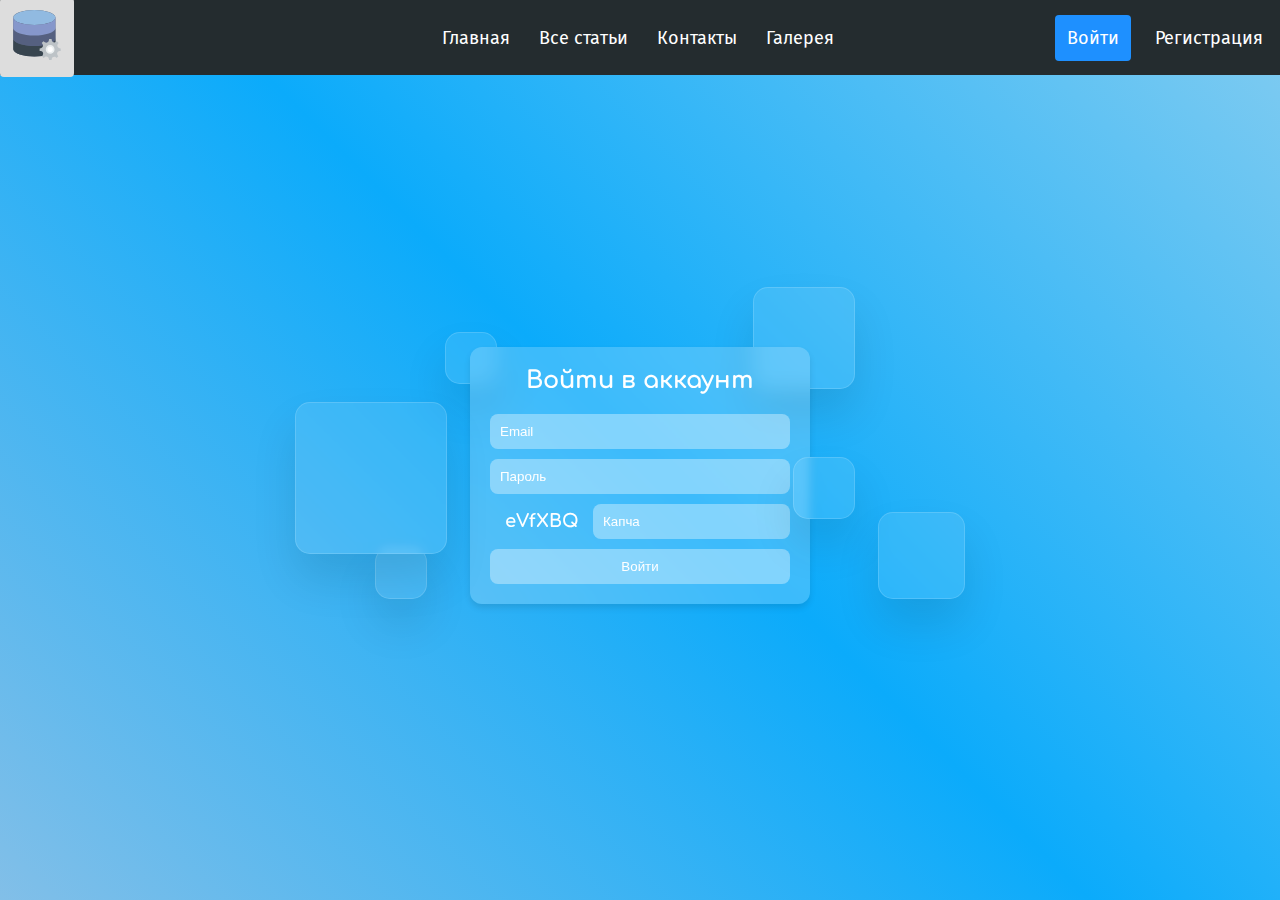
<file: login.html>
<!DOCTYPE html>
<html lang="ru">

<head>
  <title>ВСЁ о РСУБД</title> <!-- Заголовок страницы -->
  <meta charset="utf-8"> <!-- Кодировка -->
  <meta name="viewport" content="width=device-width, initial-scale=1, minimum-scale=1, maximum-scale=1" />
  <link rel="shortcut icon" href="images/favicon.ico" type="image/x-icon"> <!-- Иконка вкладки -->
  <link rel="stylesheet" href="styles/header-style.css" type="text/css"> <!-- Стили шапки -->
  <link rel="stylesheet" href="styles/register-style.css" type="text/css">
  <link rel="stylesheet" href="styles/footer-style.css" type="text/css"> <!-- Стили футера -->
</head>

<body>
  <input type="checkbox" id="check-menu" class="check-menu">
  <label for="check-menu" class="check-menu-label"></label>

  <header class="header">

    <a href="index.html" class="logo"><img src="images/logo.svg" alt="logo" width="50" height="50"></a>
    <nav class="header-nav">
      <a href="index.html">Главная</a>
      <a href="all-articles.html">Все статьи</a>
      <a href="contact.html">Контакты</a>
      <a href="gallery.html">Галерея</a>


      <!-- <div class="arrow">›</div> -->
    </nav>
    <div class="auth">

      <a href="login.html" class="active" class="login">Войти</a>
      <a href="register.html"  class="register">Регистрация</a>

    </div>


    <div class="burger"> <!-- Иконка бургер меню -->
      <span></span>
    </div>

  </header>

  <main>
    
    <div class="register-container">
      <div class="square" style="--i:0;"></div>
      <div class="square" style="--i:1;"></div>
      <div class="square" style="--i:2;"></div>
      <div class="square" style="--i:3;"></div>
      <div class="square" style="--i:4;"></div>
      <div class="square" style="--i:5;"></div>
  
      <div class="glassmorphism-form">
        <h2>Войти в аккаунт</h2>
        <form>
          <input type="email" placeholder="Email">
          <input type="password" placeholder="Пароль">
          <div class="captcha">
              <span class="captcha-text" id="captcha-text"></span>
              <input type="text" class="captcha-input" placeholder="Капча">
          </div>
          <button class="form-button" type="submit">Войти</button>
        </form>
      </div>

    </div>
    <script src="js/captcha.js"></script>

  </main>


</body>

</html>
</file>
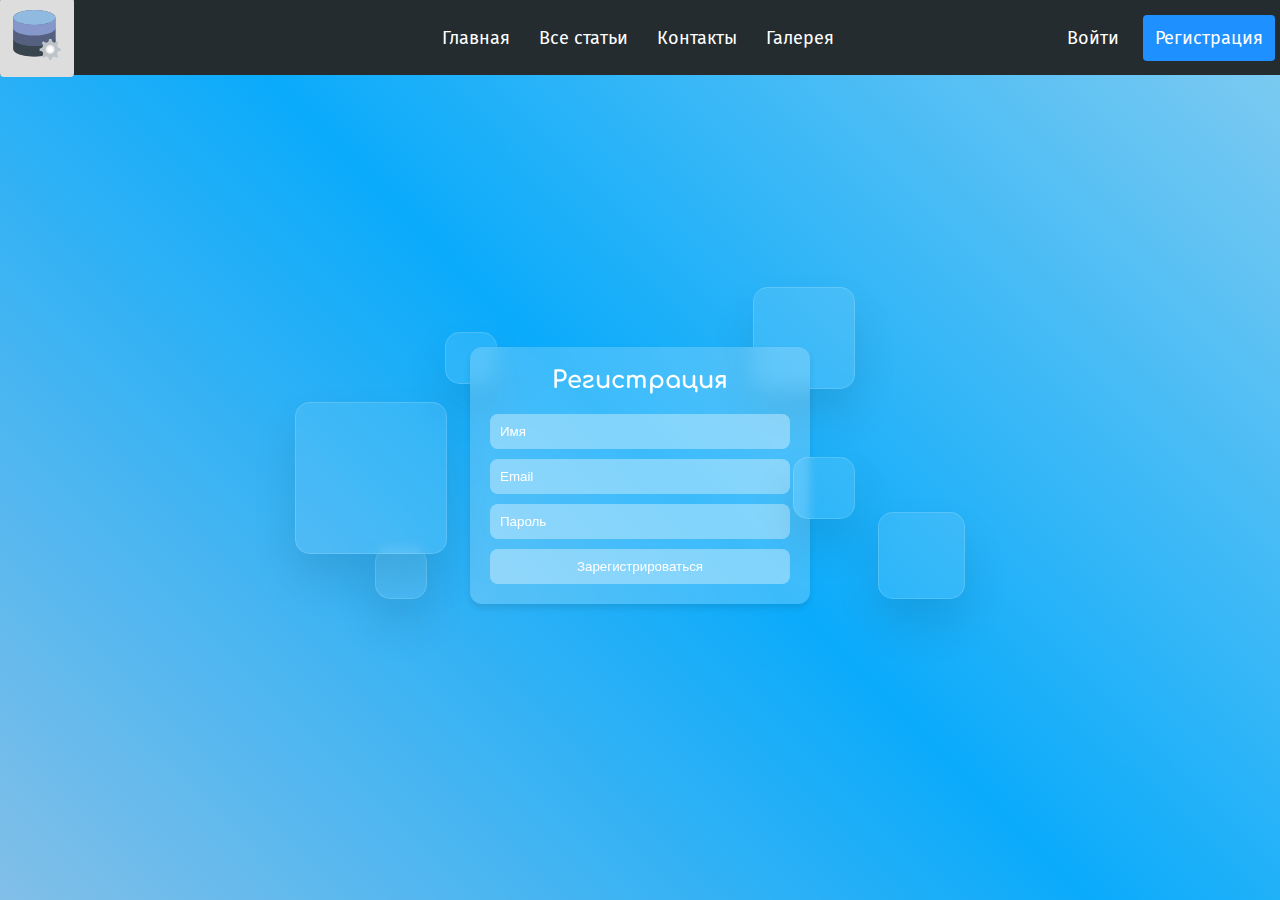
<file: register.html>
<!DOCTYPE html>
<html lang="ru">

<head>
  <title>ВСЁ о РСУБД</title> <!-- Заголовок страницы -->
  <meta charset="utf-8"> <!-- Кодировка -->
  <meta name="viewport" content="width=device-width, initial-scale=1, minimum-scale=1, maximum-scale=1" />
  <link rel="shortcut icon" href="images/favicon.ico" type="image/x-icon"> <!-- Иконка вкладки -->
  <link rel="stylesheet" href="styles/header-style.css" type="text/css"> <!-- Стили шапки -->
  <link rel="stylesheet" href="styles/register-style.css" type="text/css">
  <link rel="stylesheet" href="styles/footer-style.css" type="text/css"> <!-- Стили футера -->
</head>

<body>
  <input type="checkbox" id="check-menu" class="check-menu">
  <label for="check-menu" class="check-menu-label"></label>

  <header class="header">

    <a href="index.html" class="logo"><img src="images/logo.svg" alt="logo" width="50" height="50"></a>
    <nav class="header-nav">
      <a href="index.html">Главная</a>
      <a href="all-articles.html">Все статьи</a>
      <a href="contact.html">Контакты</a>
      <a href="gallery.html">Галерея</a>


      <!-- <div class="arrow">›</div> -->
    </nav>
    <div class="auth">

      <a href="login.html"  class="login">Войти</a>
      <a href="register.html" class="active" class="register">Регистрация</a>

    </div>


    <div class="burger"> <!-- Иконка бургер меню -->
      <span></span>
    </div>

  </header>

  <main>


    <div class="register-container">
      <div class="square" style="--i:0;"></div>
      <div class="square" style="--i:1;"></div>
      <div class="square" style="--i:2;"></div>
      <div class="square" style="--i:3;"></div>
      <div class="square" style="--i:4;"></div>
      <div class="square" style="--i:5;"></div>
  
      <div class="glassmorphism-form">
        <h2>Регистрация</h2>
        <form>
          <input type="text" placeholder="Имя">
          <input type="email" placeholder="Email">
          <input type="password" placeholder="Пароль">
          <button type="submit">Зарегистрироваться</button>
        </form>
      </div>

    </div>


  </main>


</body>

</html>
</file>
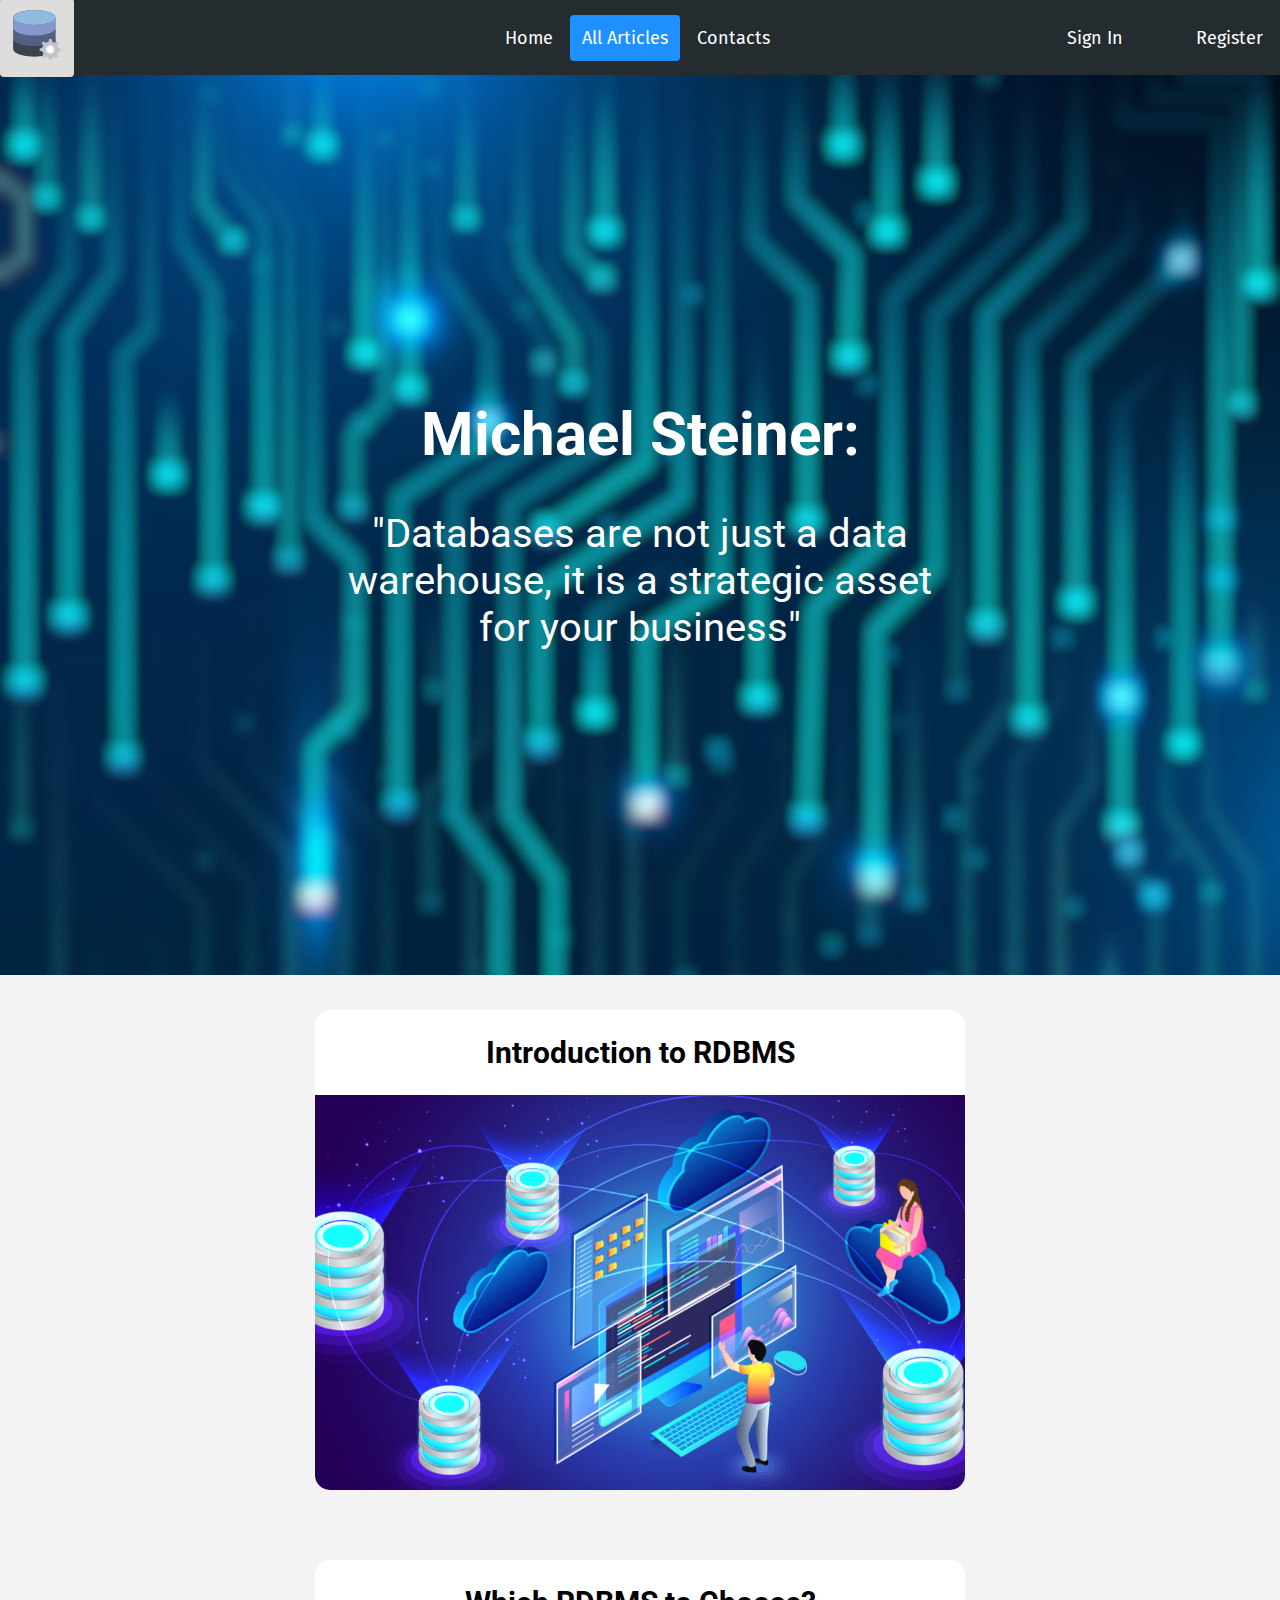
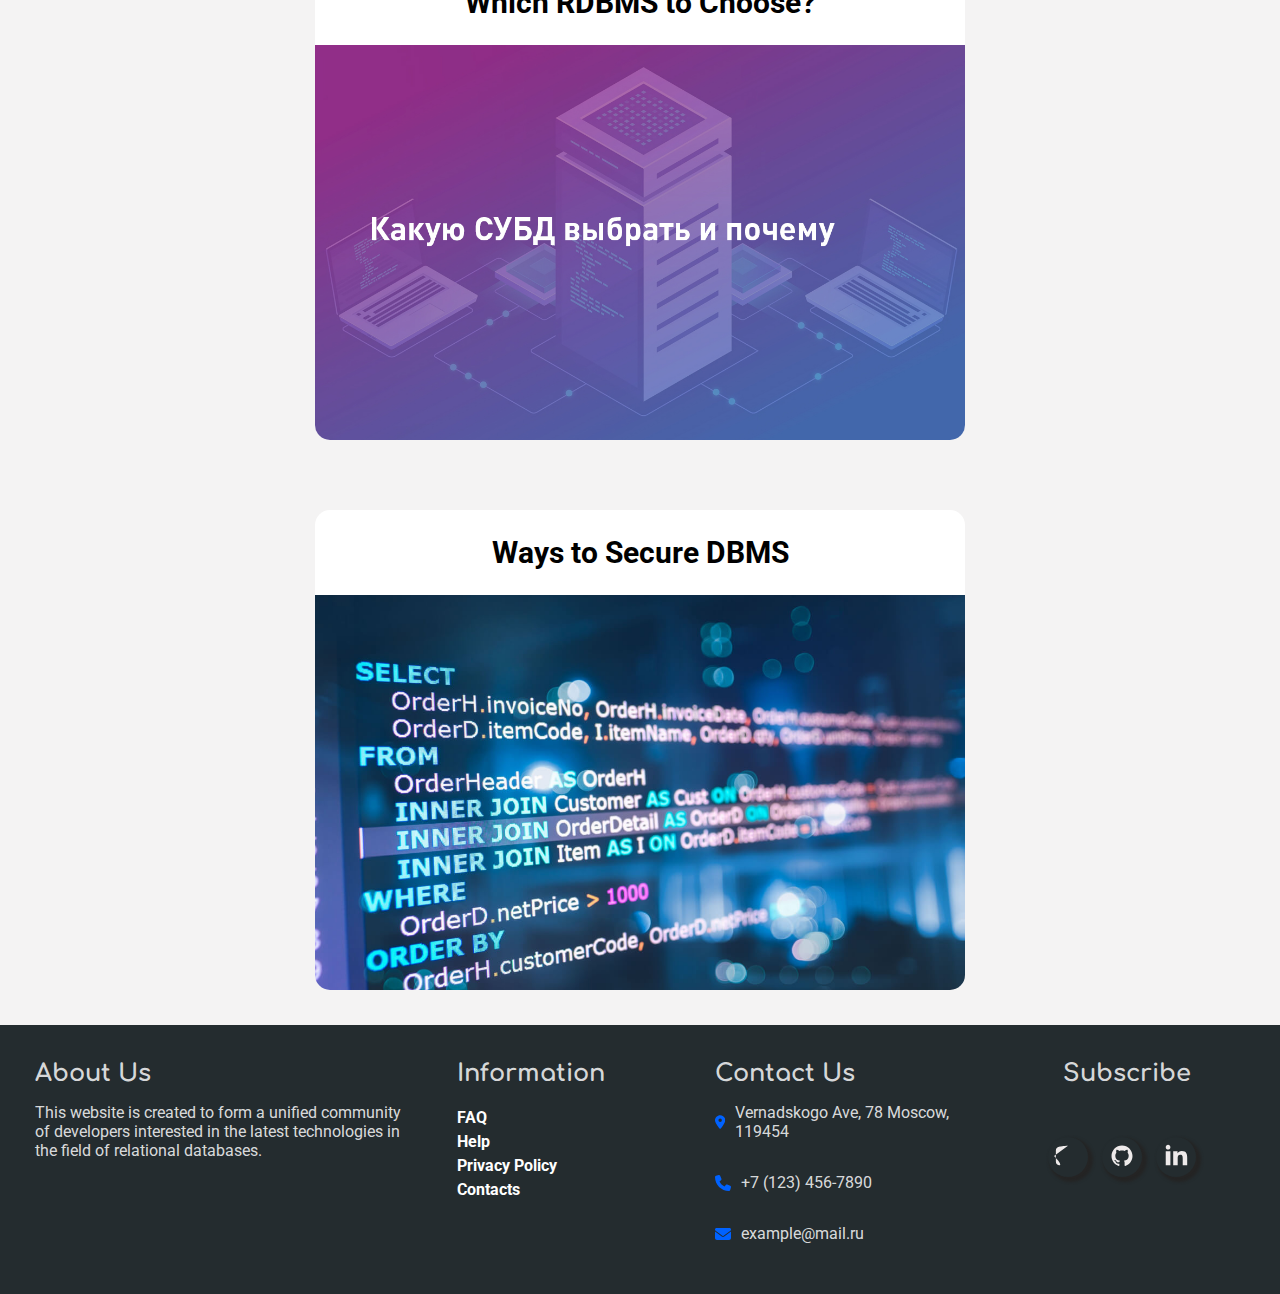
<file: pages/all-articles.html>
<!DOCTYPE html>
<html lang="en">

<head>
  <title>All articles</title>
  <meta charset="utf-8">
  <meta name="viewport" content="width=device-width, initial-scale=1, minimum-scale=1, maximum-scale=1" />
  <link rel="shortcut icon" href="../images/favicon.ico" type="image/x-icon">
  <link rel="stylesheet" href="../styles/header-style.css" type="text/css">
  <link rel="stylesheet" href="../styles/all-articles-style.css" type="text/css">
  <link rel="stylesheet" href="../styles/buttons.css" type="text/css">
  <link rel="stylesheet" href="../styles/footer-style.css" type="text/css">
</head>

<body>

  <input type="checkbox" id="check-menu" class="check-menu">
  <label for="check-menu" class="check-menu-label"></label>

  <header class="header">

    <a href="../index.html" class="logo"><img src="../images/logo.svg" alt="logo" width="50" height="50"></a>
    <nav class="header-nav">
      <a href="../index.html">Home</a>
      <a href="all-articles.html" class="active">All Articles</a>
      <a href="contact.html">Contacts</a>
    </nav>
    <div class="auth">

      <a href="login.html" class="login">Sign In</a>
      <a href="register.html" class="register">Register</a>

    </div>


    <div class="burger">
      <span></span>
    </div>

  </header>

  <main>

    <div class="parallax-container" id="parallaxSection" style="background-image: url('../images/parallax.jpg');">
      <div class="parallax-content">
        <h1>Michael Steiner:</h1>
        <p>"Databases are not just a data warehouse, it is a strategic asset for your business"</p>
      </div>
    </div>

    <script src="../js/parallax.js"></script>

    <div class="article-card" id="article1">
      <h2 class="article-title">Introduction to RDBMS</h2>
      <div class="image-container">
        <img src="../images/intro.jpg" alt="RDBMS">
        <div class="overlay">
          <h3>Introduction to RDBMS</h3>
          <p>The article describes the basic terms related to databases, as well as fundamental principles when working
            with DBMS.</p>
          <a href="intro-article.html"><button class="article-button" id="button1">Read More</button></a>
          <button class="like-button" id="like-button1">

            <svg xmlns="http://www.w3.org/2000/svg" class="like-icon"
              viewBox="0 0 512 512"><!--! Font Awesome Free 6.4.2 by @fontawesome - https://fontawesome.com License - https://fontawesome.com/license (Commercial License) Copyright 2023 Fonticons, Inc. -->
              <path
                d="M47.6 300.4L228.3 469.1c7.5 7 17.4 10.9 27.7 10.9s20.2-3.9 27.7-10.9L464.4 300.4c30.4-28.3 47.6-68 47.6-109.5v-5.8c0-69.9-50.5-129.5-119.4-141C347 36.5 300.6 51.4 268 84L256 96 244 84c-32.6-32.6-79-47.5-124.6-39.9C50.5 55.6 0 115.2 0 185.1v5.8c0 41.5 17.2 81.2 47.6 109.5z" />
            </svg>
          </button>




        </div>
      </div>

    </div>



    <div class="article-card" id="article2">
      <h2 class="article-title">Which RDBMS to Choose?</h2>
      <div class="image-container">
        <img src="../images/kak.jpg" alt="Which RDBMS to Choose?">
        <div class="overlay">
          <h3>Which RDBMS to Choose?</h3>
          <p>The article compares the best DBMS available today.</p>
          <a href="rdbms-compare.html"><button class="article-button" id="button2">Read More</button></a>
          <button class="like-button" id="like-button2">

            <svg xmlns="http://www.w3.org/2000/svg" class="like-icon"
              viewBox="0 0 512 512"><!--! Font Awesome Free 6.4.2 by @fontawesome - https://fontawesome.com License - https://fontawesome.com/license (Commercial License) Copyright 2023 Fonticons, Inc. -->
              <path
                d="M47.6 300.4L228.3 469.1c7.5 7 17.4 10.9 27.7 10.9s20.2-3.9 27.7-10.9L464.4 300.4c30.4-28.3 47.6-68 47.6-109.5v-5.8c0-69.9-50.5-129.5-119.4-141C347 36.5 300.6 51.4 268 84L256 96 244 84c-32.6-32.6-79-47.5-124.6-39.9C50.5 55.6 0 115.2 0 185.1v5.8c0 41.5 17.2 81.2 47.6 109.5z" />
            </svg>
          </button>
        </div>
      </div>
    </div>

    <div class="article-card" id="article3">
      <h2 class="article-title">Ways to Secure DBMS</h2>
      <div class="image-container">
        <img src="../images/sql-quary-article1.jpg" alt="Ways to Secure DBMS">
        <div class="overlay">
          <h3>Ways to Secure DBMS</h3>
          <p>The article outlines methods and techniques for securing DBMS.</p>
          <a href="dbms-safety.html">
            <button class="article-button" id="button3">
              <span class="text">Read More</span>
            </button>
          </a>
          <button class="like-button" id="like-button3">

            <svg xmlns="http://www.w3.org/2000/svg" class="like-icon"


              viewBox="0 0 512 512"><!--! Font Awesome Free 6.4.2 by @fontawesome - https://fontawesome.com License - https://fontawesome.com/license (Commercial License) Copyright 2023 Fonticons, Inc. -->
              <path
                d="M47.6 300.4L228.3 469.1c7.5 7 17.4 10.9 27.7 10.9s20.2-3.9 27.7-10.9L464.4 300.4c30.4-28.3 47.6-68 47.6-109.5v-5.8c0-69.9-50.5-129.5-119.4-141C347 36.5 300.6 51.4 268 84L256 96 244 84c-32.6-32.6-79-47.5-124.6-39.9C50.5 55.6 0 115.2 0 185.1v5.8c0 41.5 17.2 81.2 47.6 109.5z" />
            </svg>
          </button>

        </div>
      </div>
    </div>


    <script src="../js/button.js"></script>

    <style>
      .notification {
        position: fixed;
        bottom: 20px;
        right: 20px;
        padding: 90px;
        background-color: #f0f0f0;
        border-radius: 8px;
        box-shadow: 0 0 10px rgba(0, 0, 0, 0.2);
      }
    </style>

    <script src="../js/truncate.js"></script>
  </main>


  <footer>
    <div class="footer-container">


      <div class="about-us">
        <h2>About Us</h2>
        <p>This website is created to form a unified community of developers interested in the latest technologies in
          the field of relational databases.</p>
      </div>

      <div class="navigation">
        <h2>Information</h2>
        <ul>
          <li><a href="#">FAQ</a></li>
          <li><a href="#">Help</a></li>
          <li><a href="#">Privacy Policy</a></li>
          <li><a href="#">Contacts</a></li>
        </ul>
      </div>



      <div class="contact-info">
        <h2>Contact Us</h2>
        <div class="location">
          <svg xmlns="http://www.w3.org/2000/svg" height="1em"
            viewBox="0 0 384 512">
            <path
              d="M215.7 499.2C267 435 384 279.4 384 192C384 86 298 0 192 0S0 86 0 192c0 87.4 117 243 168.3 307.2c12.3 15.3 35.1 15.3 47.4 0zM192 128a64 64 0 1 1 0 128 64 64 0 1 1 0-128z" />
          </svg>
          <p>Vernadskogo Ave, 78 Moscow, 119454</p>
        </div>
        <div class="phone">
          <svg xmlns="http://www.w3.org/2000/svg" height="1em"
            viewBox="0 0 512 512">
            <path
              d="M164.9 24.6c-7.7-18.6-28-28.5-47.4-23.2l-88 24C12.1 30.2 0 46 0 64C0 311.4 200.6 512 448 512c18 0 33.8-12.1 38.6-29.5l24-88c5.3-19.4-4.6-39.7-23.2-47.4l-96-40c-16.3-6.8-35.2-2.1-46.3 11.6L304.7 368C234.3 334.7 177.3 277.7 144 207.3L193.3 167c13.7-11.2 18.4-30 11.6-46.3l-40-96z" />
          </svg>
          <p>+7 (123) 456-7890</p>
        </div>
        <div class="email">
          <svg xmlns="http://www.w3.org/2000/svg" height="1em"
            viewBox="0 0 512 512">
            <path
              d="M48 64C21.5 64 0 85.5 0 112c0 15.1 7.1 29.3 19.2 38.4L236.8 313.6c11.4 8.5 27 8.5 38.4 0L492.8 150.4c12.1-9.1 19.2-23.3 19.2-38.4c0-26.5-21.5-48-48-48H48zM0 176V384c0 35.3 28.7 64 64 64H448c35.3 0 64-28.7 64-64V176L294.4 339.2c-22.8 17.1-54 17.1-76.8 0L0 176z" />
          </svg>
          <p>example@mail.ru</p>
        </div>
      </div>

      <div class="footer-col">
        <h2>Subscribe</h2>
        <div class="social-icons">


          <button class="footer-social-link-youtube">
            <svg class="footer-social-icon-svg" xmlns="http://www.w3.org/2000/svg" viewBox="0 0 30 30">
              <path class="footer-social-icon-path"
                d="M 15 4 C 10.814 4 5.3808594 5.0488281 5.3808594 5.0488281 L 5.3671875 5.0644531 C 3.4606632 5.3693645 2 7.0076245 2 9 L 2 15 L 2 15.001953 L 2 21 L 2 21.001953 A 4 4 0 0 0 5.3769531 24.945312 L 5.3808594 24.951172 C 5.3808594 24.951172 10.814 26

.001953 15 26.001953 C 19.186 26.001953 24.619141 24.951172 24.619141 24.951172 L 24.621094 24.949219 A 4 4 0 0 0 28 21.001953 L 28 21 L 28 15.001953 L 28 15 L 28 9 A 4 4 0 0 0 24.623047 5.0546875 L 24.619141 5.0488281 C 24.619141 5.0488281 19.186 4 15 4 z M 12 10.398438 L 20 15 L 12 19.601562 L 12 10.398438 z">
              </path>
            </svg>
          </button>

          <button class="footer-social-link-github">
            <svg class="footer-social-icon-svg" xmlns="http://www.w3.org/2000/svg" viewBox="0 0 32 32">
              <path class="footer-social-icon-path"
                d="M 16 4 C 9.371094 4 4 9.371094 4 16 C 4 21.300781 7.4375 25.800781 12.207031 27.386719 C 12.808594 27.496094 13.027344 27.128906 13.027344 26.808594 C 13.027344 26.523438 13.015625 25.769531 13.011719 24.769531 C 9.671875 25.492188 8.96875 23.160156 8.96875 23.160156 C 8.421875 21.773438 7.636719 21.402344 7.636719 21.402344 C 6.546875 20.660156 7.71875 20.675781 7.71875 20.675781 C 8.921875 20.761719 9.554688 21.910156 9.554688 21.910156 C 10.625 23.746094 12.363281 23.214844 13.046875 22.910156 C 13.15625 22.132813 13.46875 21.605469 13.808594 21.304688 C 11.144531 21.003906 8.34375 19.972656 8.34375 15.375 C 8.34375 14.0625 8.8125 12.992188 9.578125 12.152344 C 9.457031 11.851563 9.042969 10.628906 9.695313 8.976563 C 9.695313 8.976563 10.703125 8.65625 12.996094 10.207031 C 13.953125 9.941406 14.980469 9.808594 16 9.804688 C 17.019531 9.808594 18.046875 9.941406 19.003906 10.207031 C 21.296875 8.65625 22.300781 8.976563 22.300781 8.976563 C 22.957031 10.628906 22.546875 11.851563 22.421875 12.152344 C 23.191406 12.992188 23.652344 14.0625 23.652344 15.375 C 23.652344 19.984375 20.847656 20.996094 18.175781 21.296875 C 18.605469 21.664063 18.988281 22.398438 18.988281 23.515625 C 18.988281 25.121094 18.976563 26.414063 18.976563 26.808594 C 18.976563 27.128906 19.191406 27.503906 19.800781 27.386719 C 24.566406 25.796875 28 21.300781 28 16 C 28 9.371094 22.628906 4 16 4 Z ">
              </path>
            </svg>
          </button>

          <button class="footer-social-link-linkedin">
            <svg class="footer-social-icon-svg" xmlns="http://www.w3.org/2000/svg" viewBox="0 0 30 30">
              <path class="footer-social-icon-path"
                d="M9,25H4V10h5V25z M6.501,8C5.118,8,4,6.879,4,5.499S5.12,3,6.501,3C7.879,3,9,4.121,9,5.499C9,6.879,7.879,8,6.501,8z M27,25h-4.807v-7.3c0-1.741-0.033-3.98-2.499-3.98c-2.503,0-2.888,1.896-2.888,3.854V25H12V9.989h4.614v2.051h0.065 c0.642-1.18,2.211-2.424,4.551-2.424c4.87,0,5.77,3.109,5.77,7.151C27,16.767,27,25,27,25z">
              </path>
            </svg>
          </button>
        </div>
      </div>

    </div>
  </footer>

</body>

</html>
</file>
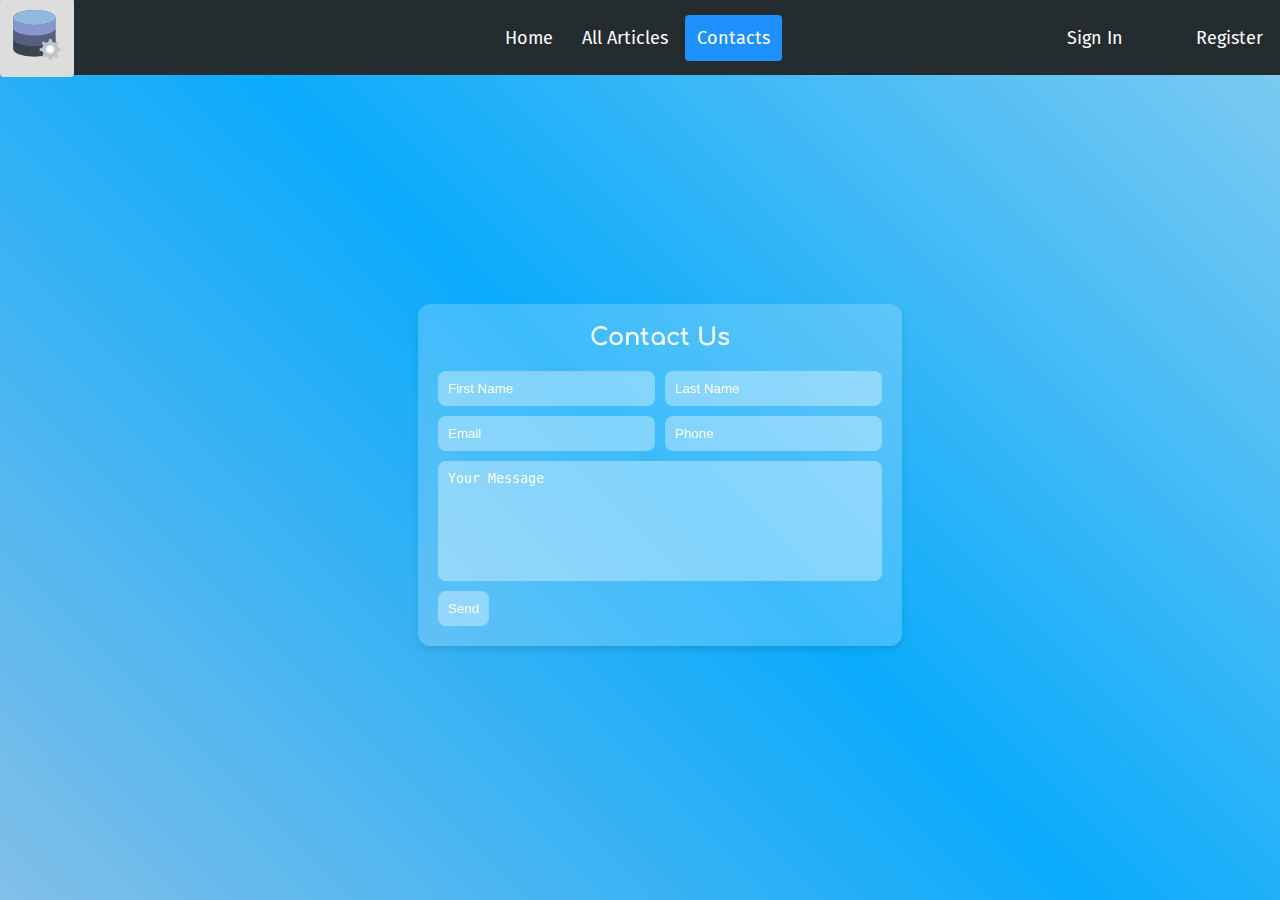
<file: pages/contact.html>
<!DOCTYPE html>
<html lang="en">

<head>
  <title>Contact Us</title> <!-- Page Title -->
  <meta charset="utf-8"> <!-- Encoding -->
  <meta name="viewport" content="width=device-width, initial-scale=1, minimum-scale=1, maximum-scale=1" />
  <link rel="shortcut icon" href="../images/favicon.ico" type="image/x-icon"> <!-- Tab Icon -->
  <link rel="stylesheet" href="../styles/header-style.css" type="text/css"> <!-- Header Styles -->
  <link rel="stylesheet" href="../styles/contact-style.css" type="text/css">
  <link rel="stylesheet" href="../styles/footer-style.css" type="text/css"> <!-- Footer Styles -->
</head>

<body>
  <input type="checkbox" id="check-menu" class="check-menu">
  <label for="check-menu" class="check-menu-label"></label>

  <header class="header">

    <a href="../index.html" class="logo"><img src="../images/logo.svg" alt="logo" width="50" height="50"></a>
    <nav class="header-nav">
      <a href="../index.html">Home</a>
      <a href="all-articles.html">All Articles</a>
      <a href="contact.html" class="active">Contacts</a>
    </nav>
    <div class="auth">

      <a href="login.html" class="login">Sign In</a>
      <a href="register.html" class="register">Register</a>

    </div>


    <div class="burger"> <!-- Burger Menu Icon -->
      <span></span>
    </div>

  </header>

  <main>
    <div class="contact-container">


      <div class="glassmorphism-form">
        <h2>Contact Us</h2>
        <form class="contact-form">
          <input type="text" placeholder="First Name">
          <input type="text" placeholder="Last Name">
          <input type="email" placeholder="Email">
          <input type="tel" placeholder="Phone">
          <textarea class="contact-form-message" placeholder="Your Message" name="message" wrap="soft" maxlength="255"
            required></textarea>
          <button class="contact-form-button" type="submit">Send</button>
        </form>
      </div>

    </div>


  </main>


</body>

</html>
</file>
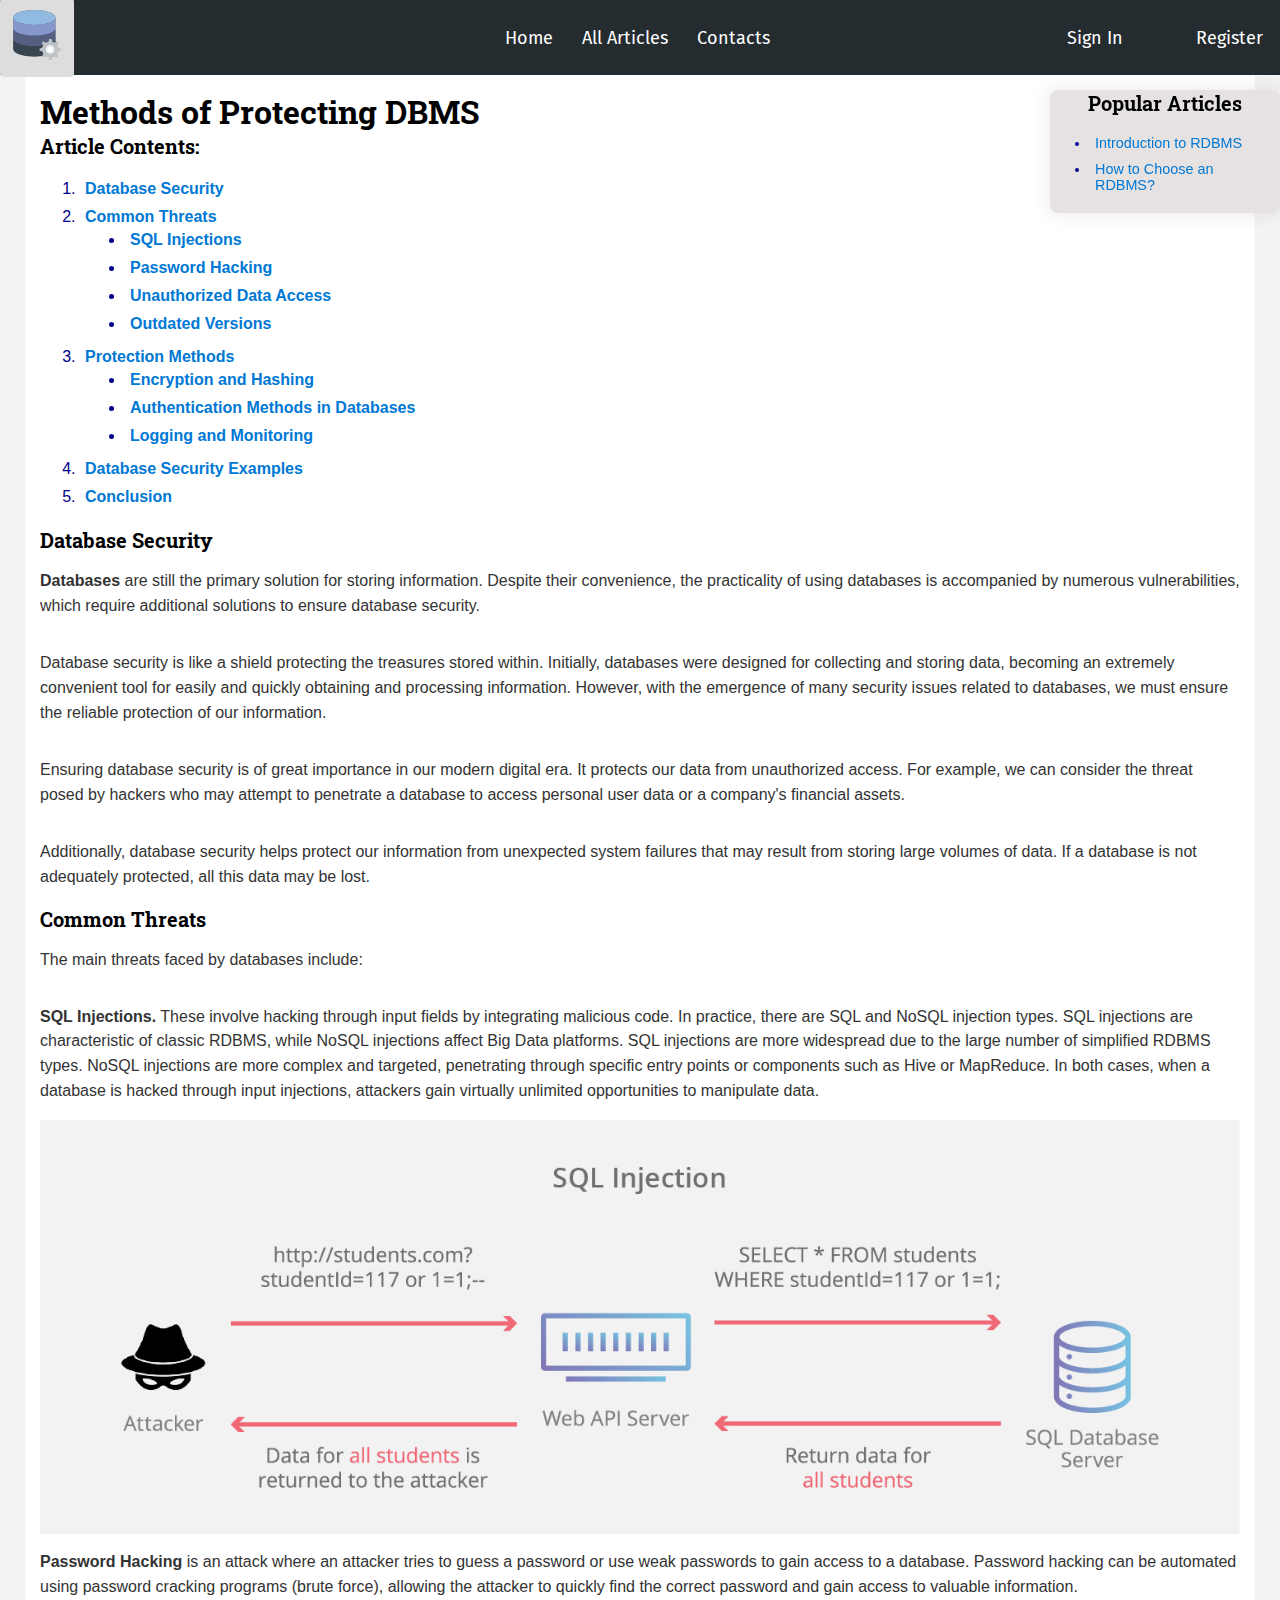
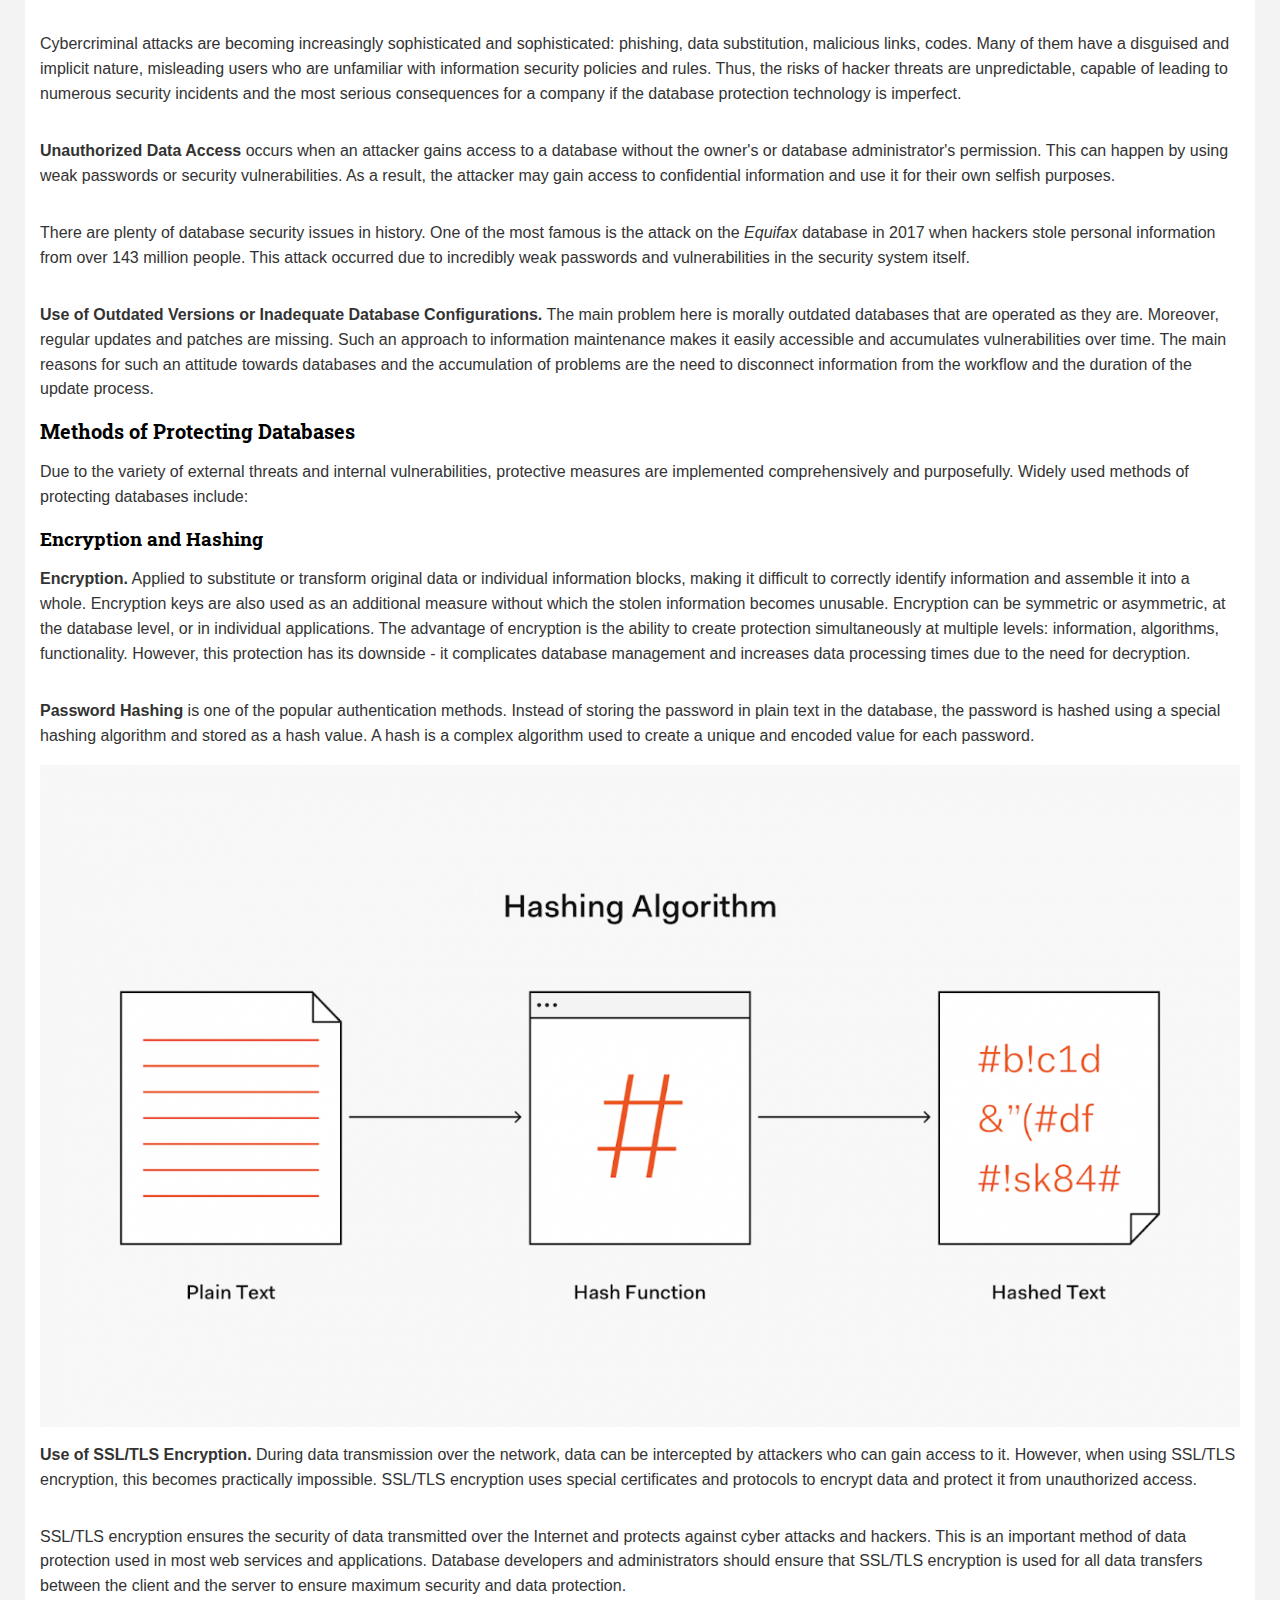
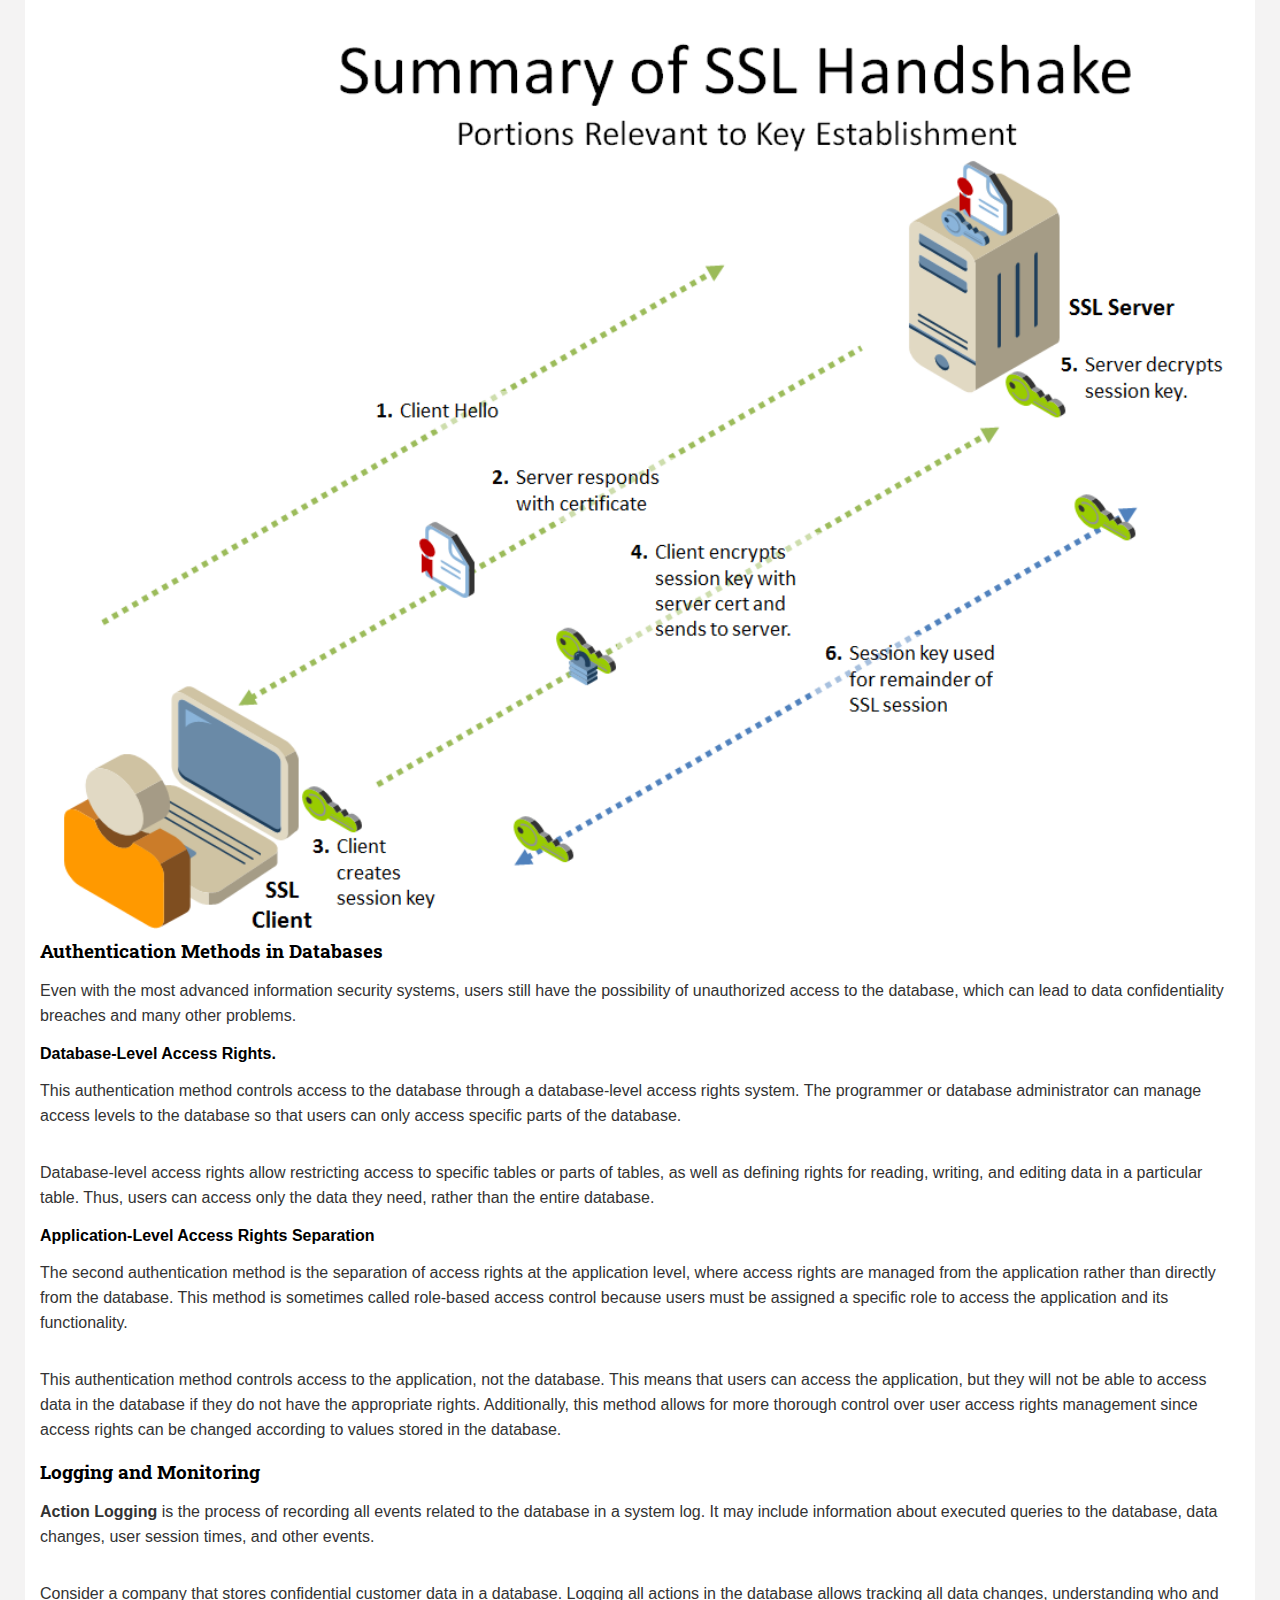
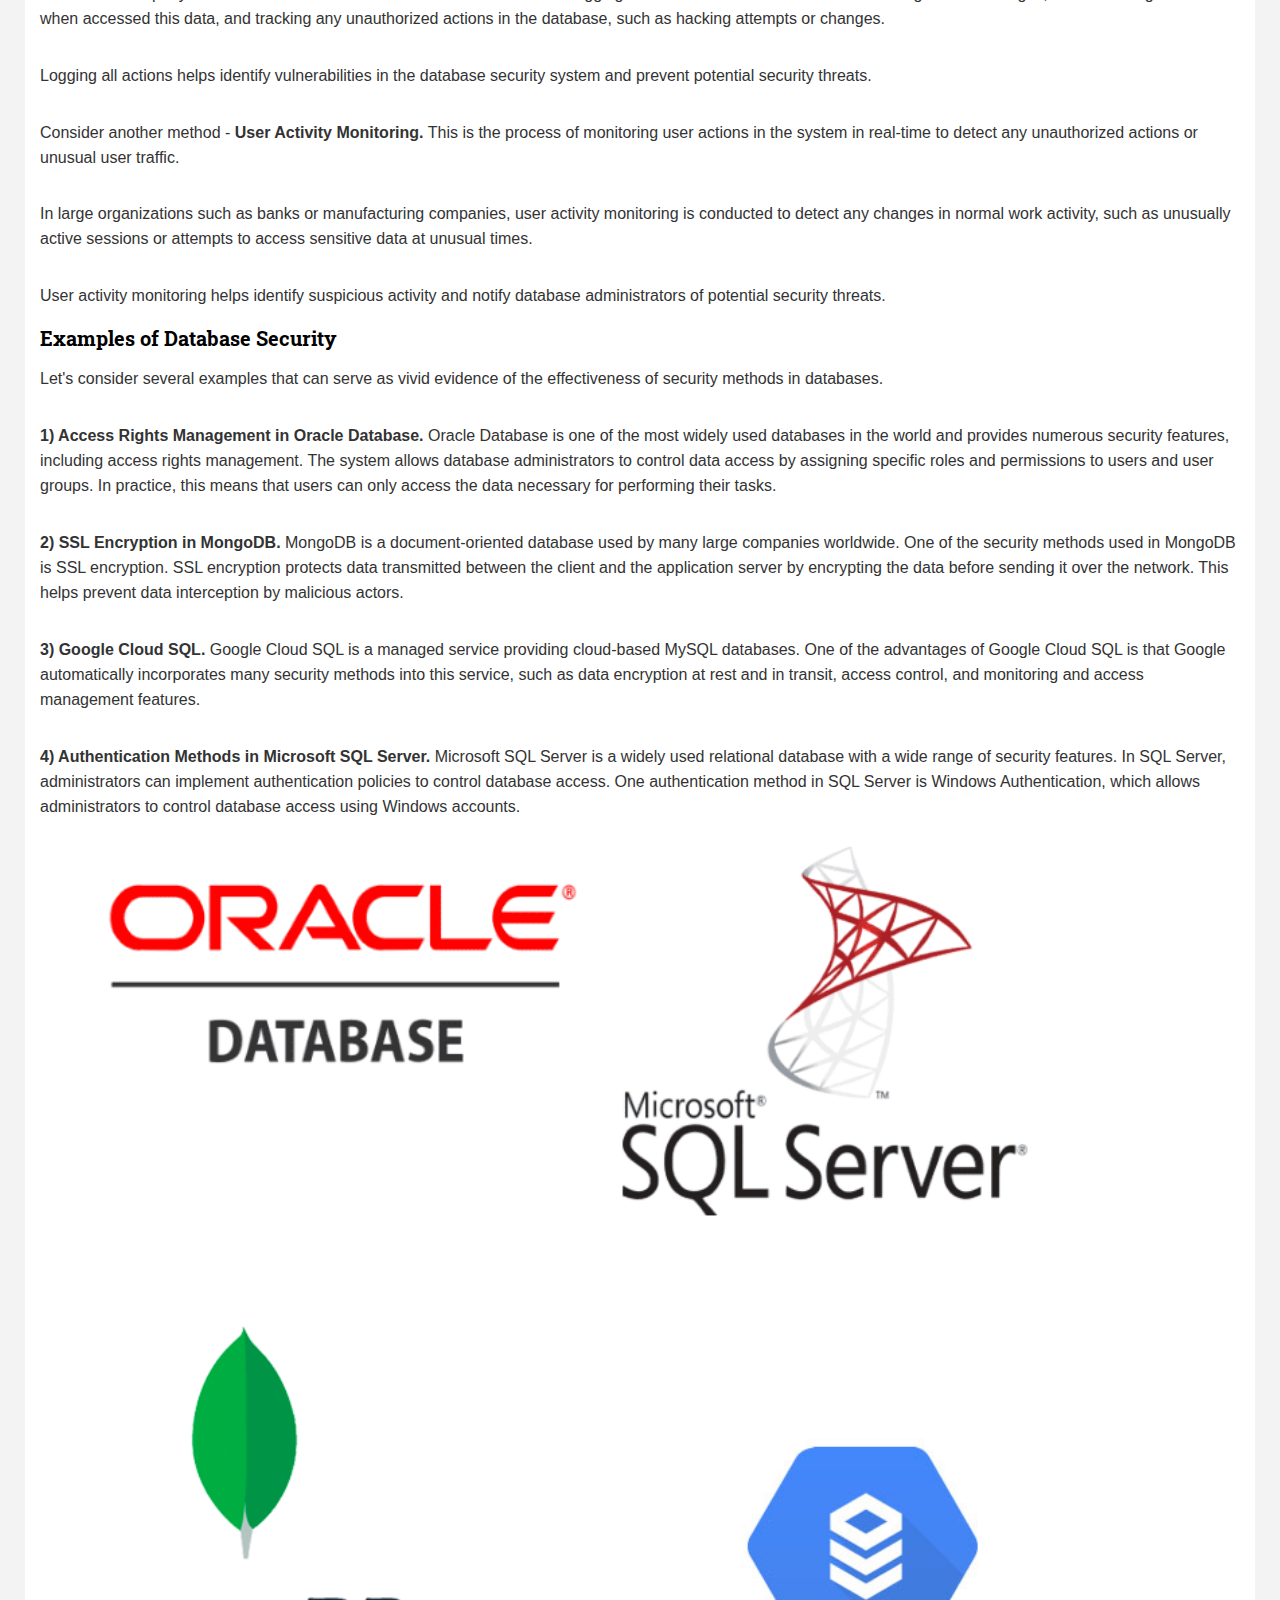
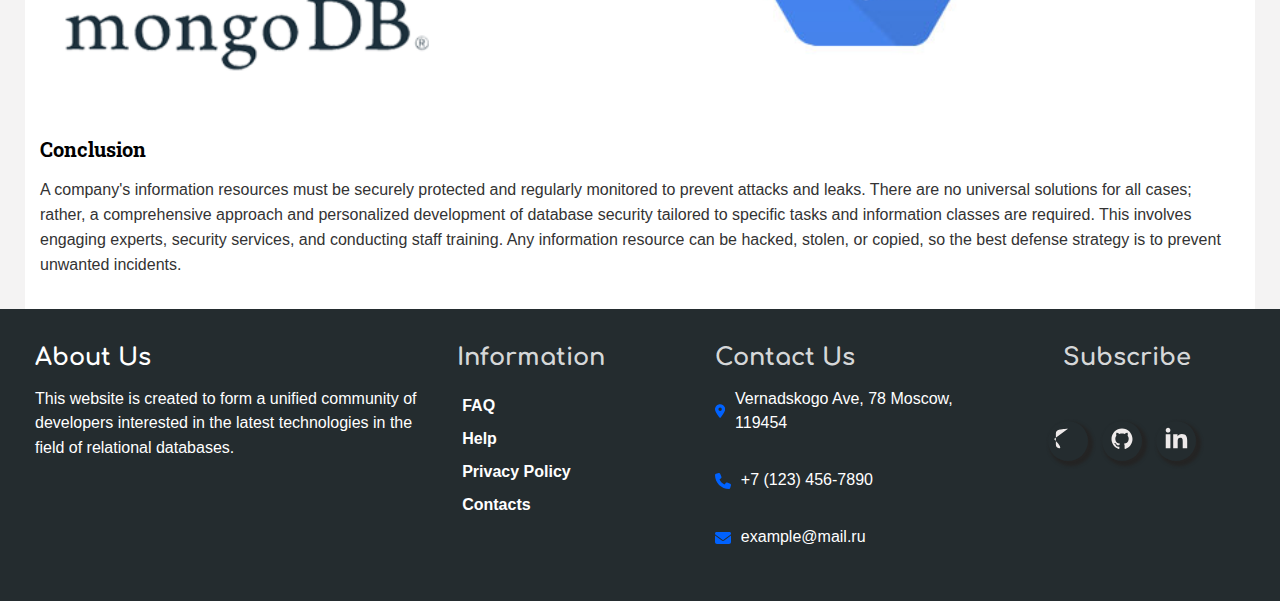
<file: pages/dbms-safety.html>
<!DOCTYPE html>
<html lang="ru">

<head>
    <title>Способы защиты СУБД</title> <!-- Заголовок страницы -->
    <meta charset="utf-8"> <!-- Кодировка -->
    <link rel="shortcut icon" href="../images/favicon.ico" type="image/x-icon"> <!-- Иконка вкладки -->
    <meta name="viewport" content="width=device-width, initial-scale=1, minimum-scale=1, maximum-scale=1" />
    <link rel="preconnect" href="https://fonts.googleapis.com"> <!-- Подключение шрифта Roboto Slab -->
    <link rel="preconnect" href="https://fonts.gstatic.com" crossorigin>
    <link href="https://fonts.googleapis.com/css2?family=Roboto+Slab:wght@600&family=Roboto:wght@100&display=swap"
        rel="stylesheet">
    <link rel="stylesheet" href="../styles/header-style.css" type="text/css"> <!-- Стили шапки -->
    <link rel="stylesheet" href="../styles/style-article.css" type="text/css">
    <!-- Подключение стилей для контента страницы-->
    <link rel="stylesheet" href="../styles/footer-style.css" type="text/css"> <!-- Стили футера -->
</head>

<body>

    <input type="checkbox" id="check-menu" class="check-menu">
    <label for="check-menu" class="check-menu-label"></label>

    <header class="header">

        <a href="../index.html" class="logo"><img src="../images/logo.svg" alt="logo" width="50" height="50"></a>
        <nav class="header-nav">
            <a href="../index.html">Home</a>
            <a href="all-articles.html" class="active">All Articles</a>
            <a href="contact.html">Contacts</a>
        </nav>
        <div class="auth">

            <a href="login.html" class="login">Sign In</a>
            <a href="register.html" class="register">Register</a>

        </div>


        <div class="burger"> <!-- Burger Menu Icon -->
            <span></span>
        </div>

    </header>



    <main>


        <div class="popular-arcticles-container">
            <aside id="popular-articles" class="popular-articles"> <!-- Sidebar with links to other articles -->
                <h2>Popular Articles</h2>
                <ul class="popular-articles-list">
                    <li><a href="intro-article.html">Introduction to RDBMS</a></li>
                    <li><a href="rdbms-compare.html">How to Choose an RDBMS?</a></li>
                </ul>
            </aside>
        </div>
        <h1>Methods of Protecting DBMS</h1>
        <h2>Article Contents:</h2>
        <nav> <!-- Menu for navigating the page -->
            <ol>
                <li><a href="#safety"> <strong> Database Security </strong></a> </li>
                <li>
                    <a href="#danger"><strong>Common Threats</strong> </a>
                    <ul type="circle"> <!-- Nested list of subheadings -->
                        <li> <a href="#sql-injection"> <strong>SQL Injections</strong> </a> </li>
                        <li> <a href="#hack"> <strong>Password Hacking </strong> </a> </li>
                        <li> <a href="#access"> <strong>Unauthorized Data Access</strong> </a> </li>
                        <li> <a href="#oldversion"> <strong>Outdated Versions</strong> </a> </li>
                    </ul>
                </li>
                <li>
                    <a href="#methods-to-protect"> <strong> Protection Methods </strong> </a>
                    <ul type="circle"> <!-- Nested list of subheadings -->
                        <li> <a href="#hash"> <strong>Encryption and Hashing</strong> </a> </li>
                        <li> <a href="#authmethod"> <strong>Authentication Methods in Databases</strong> </a> </li>
                        <li> <a href="#logging"> <strong>Logging and Monitoring</strong> </a> </li>
                    </ul>
                </li>
                <li><a href="#examples"> <strong> Database Security Examples </strong> </a></li>

                <li><a href="#sumup"> <strong> Conclusion </strong> </a></li>

            </ol>
        </nav>



        <article>

            <section class="safety">
                <h2 id=safety>Database Security</h2>

                <p>
                    <strong> Databases</strong> are still the primary solution for storing information. Despite their
                    convenience, the practicality of using databases is accompanied by numerous vulnerabilities, which
                    require additional solutions to ensure database security.
                </p>

                <p>
                    Database security is like a shield protecting the treasures stored within. Initially, databases were
                    designed for collecting and storing data, becoming an extremely convenient tool for easily and
                    quickly obtaining and processing information. However, with the emergence of many security issues
                    related to databases, we must ensure the reliable protection of our information.
                </p>
                <p>
                    Ensuring database security is of great importance in our modern digital era. It protects our data
                    from unauthorized access. For example, we can consider the threat posed by hackers who may attempt
                    to penetrate a database to access personal user data or a company's financial assets.
                </p>
                <p>
                    Additionally, database security helps protect our information from unexpected system failures that
                    may result from storing large volumes of data. If a database is not adequately protected, all this
                    data may be lost.
                </p>
            </section>
            <section>
                <h2 id=danger>Common Threats</h2>
                <p>The main threats faced by databases include:</p>
                <p>
                    <strong id="sql-injection">SQL Injections.</strong> These involve hacking through input fields by
                    integrating malicious code. In practice, there are SQL and NoSQL injection types. SQL injections are
                    characteristic of classic RDBMS, while NoSQL injections affect Big Data platforms. SQL injections
                    are more widespread due to the large number of simplified RDBMS types. NoSQL injections are more
                    complex and targeted, penetrating through specific entry points or components such as Hive or
                    MapReduce. In both cases, when a database is hacked through input injections, attackers gain
                    virtually unlimited opportunities to manipulate data.
                </p>
                <img src="../images/sql-injection-infographic.webp" alt="SQL Injections">

                <p><strong id=hack>Password Hacking</strong> is an attack where an attacker tries to guess a password or
                    use weak passwords to gain access to a database. Password hacking can be automated using password
                    cracking programs (brute force), allowing the attacker to quickly find the correct password and gain
                    access to valuable information.</p>
                <p>
                    Cybercriminal attacks are becoming increasingly sophisticated and sophisticated: phishing, data
                    substitution, malicious links, codes. Many of them have a disguised and implicit nature, misleading
                    users who are unfamiliar with information security policies and rules. Thus, the risks of hacker
                    threats are unpredictable, capable of leading to numerous security incidents and the most serious
                    consequences for a company if the database protection technology is imperfect.
                </p>
                <p>
                    <strong id="access">Unauthorized Data Access</strong> occurs when an attacker gains access to a
                    database without the owner's or database administrator's permission. This can happen by using weak
                    passwords or security vulnerabilities. As a result, the attacker may gain access to confidential
                    information and use it for their own selfish purposes.
                </p>
                <p>
                    There are plenty of database security issues in history. One of the most famous is the attack on the
                    <i>Equifax</i> database in 2017 when hackers stole personal information from over 143 million
                    people. This attack occurred due to incredibly weak passwords and vulnerabilities in the security
                    system itself.
                </p>
                <p>
                    <strong id="oldversion">Use of Outdated Versions or Inadequate Database Configurations.</strong> The
                    main problem here is morally outdated databases that are operated as they are. Moreover, regular
                    updates and patches are missing. Such an approach to information maintenance makes it easily
                    accessible and accumulates vulnerabilities over time. The main reasons for such an attitude towards
                    databases and the accumulation of problems are the need to disconnect information from the workflow
                    and the duration of the update process.
                </p>
            </section>



            <section>
                <h2 id="methods-to-protect">Methods of Protecting Databases</h2>
                <p>
                    Due to the variety of external threats and internal vulnerabilities, protective measures are
                    implemented comprehensively and purposefully. Widely used methods of protecting databases include:
                </p>
                <h3 id="hash">Encryption and Hashing</h3>
                <p>
                    <strong>Encryption.</strong> Applied to substitute or transform original data or individual
                    information blocks, making it difficult to correctly identify information and assemble it into a
                    whole. Encryption keys are also used as an additional measure without which the stolen information
                    becomes unusable. Encryption can be symmetric or asymmetric, at the database level, or in individual
                    applications. The advantage of encryption is the ability to create protection simultaneously at
                    multiple levels: information, algorithms, functionality. However, this protection has its downside -
                    it complicates database management and increases data processing times due to the need for
                    decryption.
                </p>
                <p>
                    <strong>Password Hashing</strong> is one of the popular authentication methods. Instead of storing
                    the password in plain text in the database, the password is hashed using a special hashing algorithm
                    and stored as a hash value. A hash is a complex algorithm used to create a unique and encoded value
                    for each password.
                </p>
                <img src="../images/hashing.png" alt="Hashing">

                <p>
                    <strong>Use of SSL/TLS Encryption.</strong> During data transmission over the network, data can be
                    intercepted by attackers who can gain access to it. However, when using SSL/TLS encryption, this
                    becomes practically impossible. SSL/TLS encryption uses special certificates and protocols to
                    encrypt data and protect it from unauthorized access.
                </p>
                <p>
                    SSL/TLS encryption ensures the security of data transmitted over the Internet and protects against
                    cyber attacks and hackers. This is an important method of data protection used in most web services
                    and applications. Database developers and administrators should ensure that SSL/TLS encryption is
                    used for all data transfers between the client and the server to ensure maximum security and data
                    protection.
                </p>
                <img src="../images/ssl-handshake.png" alt="SSL Handshake">
                <h3 id="authmethod">Authentication Methods in Databases</h3>
                <p>
                    Even with the most advanced information security systems, users still have the possibility of
                    unauthorized access to the database, which can lead to data confidentiality breaches and many other
                    problems.
                </p>
                <strong>Database-Level Access Rights.</strong>
                <p>
                    This authentication method controls access to the database through a database-level access rights
                    system. The programmer or database administrator can manage access levels to the database so that
                    users can only access specific parts of the database.
                </p>
                <p>
                    Database-level access rights allow restricting access to specific tables or parts of tables, as well
                    as defining rights for reading, writing, and editing data in a particular table. Thus, users can
                    access only the data they need, rather than the entire database.
                </p>
                <strong>Application-Level Access Rights Separation</strong>
                <p>
                    The second authentication method is the separation of access rights at the application level, where
                    access rights are managed from the application rather than directly from the database. This method
                    is sometimes called role-based access control because users must be assigned a specific role to
                    access the application and its functionality.
                </p>
                <p>
                    This authentication method controls access to the application, not the database. This means that
                    users can access the application, but they will not be able to access data in the database if they
                    do not have the appropriate rights. Additionally, this method allows for more thorough control over
                    user access rights management since access rights can be changed according to values stored in the
                    database.
                </p>
                <h3 id="logging">Logging and Monitoring</h3>
                <p>
                    <strong>Action Logging</strong> is the process of recording all events related to the database in a
                    system log. It may include information about executed queries to the database, data changes, user
                    session times, and other events.
                </p>
                <p>
                    Consider a company that stores confidential customer data in a database. Logging all actions in the
                    database allows tracking all data changes, understanding who and when accessed this data, and
                    tracking any unauthorized actions in the database, such as hacking attempts or changes.
                </p>
                <p>
                    Logging all actions helps identify vulnerabilities in the database security system and prevent
                    potential security threats.
                </p>
                <p>Consider another method - <strong>User Activity Monitoring.</strong> This is the process of
                    monitoring user actions in the system in real-time to detect any unauthorized actions or unusual
                    user traffic.</p>
                <p>
                    In large organizations such as banks or manufacturing companies, user activity monitoring is
                    conducted to detect any changes in normal work activity, such as unusually active sessions or
                    attempts to access sensitive data at unusual times.
                </p>
                <p>
                    User activity monitoring helps identify suspicious activity and notify database administrators of
                    potential security threats.
                </p>
            </section>


            <article>
                <section>
                    <h2 id="examples">Examples of Database Security</h2>
                    <p>
                        Let's consider several examples that can serve as vivid evidence of the effectiveness of
                        security methods in
                        databases.
                    </p>
                    <p>
                        <strong>1) Access Rights Management in Oracle Database.</strong> Oracle Database is one of the
                        most widely
                        used databases in the world and provides numerous security features, including access rights
                        management. The
                        system allows database administrators to control data access by assigning specific roles and
                        permissions to
                        users and user groups. In practice, this means that users can only access the data necessary for
                        performing
                        their tasks.
                    </p>
                    <p>
                        <strong>2) SSL Encryption in MongoDB.</strong> MongoDB is a document-oriented database used by
                        many large
                        companies worldwide. One of the security methods used in MongoDB is SSL encryption. SSL
                        encryption protects
                        data transmitted between the client and the application server by encrypting the data before
                        sending it over
                        the network. This helps prevent data interception by malicious actors.
                    </p>
                    <p>
                        <strong>3) Google Cloud SQL.</strong> Google Cloud SQL is a managed service providing
                        cloud-based MySQL
                        databases. One of the advantages of Google Cloud SQL is that Google automatically incorporates
                        many security
                        methods into this service, such as data encryption at rest and in transit, access control, and
                        monitoring and
                        access management features.
                    </p>
                    <p>
                        <strong>4) Authentication Methods in Microsoft SQL Server.</strong> Microsoft SQL Server is a
                        widely used
                        relational database with a wide range of security features. In SQL Server, administrators can
                        implement
                        authentication policies to control database access. One authentication method in SQL Server is
                        Windows
                        Authentication, which allows administrators to control database access using Windows accounts.
                    </p>
                    <img src="../images/examples.png" alt="Examples of Security">
                </section>
                <section>
                    <h2 id="sumup">Conclusion</h2>
                    <p>
                        A company's information resources must be securely protected and regularly monitored to prevent
                        attacks and
                        leaks. There are no universal solutions for all cases; rather, a comprehensive approach and
                        personalized
                        development of database security tailored to specific tasks and information classes are
                        required. This
                        involves engaging experts, security services, and conducting staff training. Any information
                        resource can be
                        hacked, stolen, or copied, so the best defense strategy is to prevent unwanted incidents.
                    </p>
                </section>
            </article>
    </main>
    <footer>
        <div class="footer-container">


            <div class="about-us">
                <h2>About Us</h2>
                <p>This website is created to form a unified community of developers interested in the latest
                    technologies in
                    the field of relational databases.</p>
            </div>

            <div class="navigation">
                <h2>Information</h2>
                <ul>
                    <li><a href="#">FAQ</a></li>
                    <li><a href="#">Help</a></li>
                    <li><a href="#">Privacy Policy</a></li>
                    <li><a href="#">Contacts</a></li>
                </ul>
            </div>



            <div class="contact-info">
                <h2>Contact Us</h2>
                <div class="location">
                    <svg xmlns="http://www.w3.org/2000/svg" height="1em" viewBox="0 0 384 512">
                        <path
                            d="M215.7 499.2C267 435 384 279.4 384 192C384 86 298 0 192 0S0 86 0 192c0 87.4 117 243 168.3 307.2c12.3 15.3 35.1 15.3 47.4 0zM192 128a64 64 0 1 1 0 128 64 64 0 1 1 0-128z" />
                    </svg>
                    <p>Vernadskogo Ave, 78 Moscow, 119454</p>
                </div>
                <div class="phone">
                    <svg xmlns="http://www.w3.org/2000/svg" height="1em" viewBox="0 0 512 512">
                        <path
                            d="M164.9 24.6c-7.7-18.6-28-28.5-47.4-23.2l-88 24C12.1 30.2 0 46 0 64C0 311.4 200.6 512 448 512c18 0 33.8-12.1 38.6-29.5l24-88c5.3-19.4-4.6-39.7-23.2-47.4l-96-40c-16.3-6.8-35.2-2.1-46.3 11.6L304.7 368C234.3 334.7 177.3 277.7 144 207.3L193.3 167c13.7-11.2 18.4-30 11.6-46.3l-40-96z" />
                    </svg>
                    <p>+7 (123) 456-7890</p>
                </div>
                <div class="email">
                    <svg xmlns="http://www.w3.org/2000/svg" height="1em" viewBox="0 0 512 512">
                        <path
                            d="M48 64C21.5 64 0 85.5 0 112c0 15.1 7.1 29.3 19.2 38.4L236.8 313.6c11.4 8.5 27 8.5 38.4 0L492.8 150.4c12.1-9.1 19.2-23.3 19.2-38.4c0-26.5-21.5-48-48-48H48zM0 176V384c0 35.3 28.7 64 64 64H448c35.3 0 64-28.7 64-64V176L294.4 339.2c-22.8 17.1-54 17.1-76.8 0L0 176z" />
                    </svg>
                    <p>example@mail.ru</p>
                </div>
            </div>

            <div class="footer-col">
                <h2>Subscribe</h2>
                <div class="social-icons">


                    <button class="footer-social-link-youtube">
                        <svg class="footer-social-icon-svg" xmlns="http://www.w3.org/2000/svg" viewBox="0 0 30 30">
                            <path class="footer-social-icon-path"
                                d="M 15 4 C 10.814 4 5.3808594 5.0488281 5.3808594 5.0488281 L 5.3671875 5.0644531 C 3.4606632 5.3693645 2 7.0076245 2 9 L 2 15 L 2 15.001953 L 2 21 L 2 21.001953 A 4 4 0 0 0 5.3769531 24.945312 L 5.3808594 24.951172 C 5.3808594 24.951172 10.814 26

.001953 15 26.001953 C 19.186 26.001953 24.619141 24.951172 24.619141 24.951172 L 24.621094 24.949219 A 4 4 0 0 0 28 21.001953 L 28 21 L 28 15.001953 L 28 15 L 28 9 A 4 4 0 0 0 24.623047 5.0546875 L 24.619141 5.0488281 C 24.619141 5.0488281 19.186 4 15 4 z M 12 10.398438 L 20 15 L 12 19.601562 L 12 10.398438 z">
                            </path>
                        </svg>
                    </button>

                    <button class="footer-social-link-github">
                        <svg class="footer-social-icon-svg" xmlns="http://www.w3.org/2000/svg" viewBox="0 0 32 32">
                            <path class="footer-social-icon-path"
                                d="M 16 4 C 9.371094 4 4 9.371094 4 16 C 4 21.300781 7.4375 25.800781 12.207031 27.386719 C 12.808594 27.496094 13.027344 27.128906 13.027344 26.808594 C 13.027344 26.523438 13.015625 25.769531 13.011719 24.769531 C 9.671875 25.492188 8.96875 23.160156 8.96875 23.160156 C 8.421875 21.773438 7.636719 21.402344 7.636719 21.402344 C 6.546875 20.660156 7.71875 20.675781 7.71875 20.675781 C 8.921875 20.761719 9.554688 21.910156 9.554688 21.910156 C 10.625 23.746094 12.363281 23.214844 13.046875 22.910156 C 13.15625 22.132813 13.46875 21.605469 13.808594 21.304688 C 11.144531 21.003906 8.34375 19.972656 8.34375 15.375 C 8.34375 14.0625 8.8125 12.992188 9.578125 12.152344 C 9.457031 11.851563 9.042969 10.628906 9.695313 8.976563 C 9.695313 8.976563 10.703125 8.65625 12.996094 10.207031 C 13.953125 9.941406 14.980469 9.808594 16 9.804688 C 17.019531 9.808594 18.046875 9.941406 19.003906 10.207031 C 21.296875 8.65625 22.300781 8.976563 22.300781 8.976563 C 22.957031 10.628906 22.546875 11.851563 22.421875 12.152344 C 23.191406 12.992188 23.652344 14.0625 23.652344 15.375 C 23.652344 19.984375 20.847656 20.996094 18.175781 21.296875 C 18.605469 21.664063 18.988281 22.398438 18.988281 23.515625 C 18.988281 25.121094 18.976563 26.414063 18.976563 26.808594 C 18.976563 27.128906 19.191406 27.503906 19.800781 27.386719 C 24.566406 25.796875 28 21.300781 28 16 C 28 9.371094 22.628906 4 16 4 Z ">
                            </path>
                        </svg>
                    </button>

                    <button class="footer-social-link-linkedin">
                        <svg class="footer-social-icon-svg" xmlns="http://www.w3.org/2000/svg" viewBox="0 0 30 30">
                            <path class="footer-social-icon-path"
                                d="M9,25H4V10h5V25z M6.501,8C5.118,8,4,6.879,4,5.499S5.12,3,6.501,3C7.879,3,9,4.121,9,5.499C9,6.879,7.879,8,6.501,8z M27,25h-4.807v-7.3c0-1.741-0.033-3.98-2.499-3.98c-2.503,0-2.888,1.896-2.888,3.854V25H12V9.989h4.614v2.051h0.065 c0.642-1.18,2.211-2.424,4.551-2.424c4.87,0,5.77,3.109,5.77,7.151C27,16.767,27,25,27,25z">
                            </path>
                        </svg>
                    </button>
                </div>
            </div>

        </div>
    </footer>


</body>

</html>
</file>
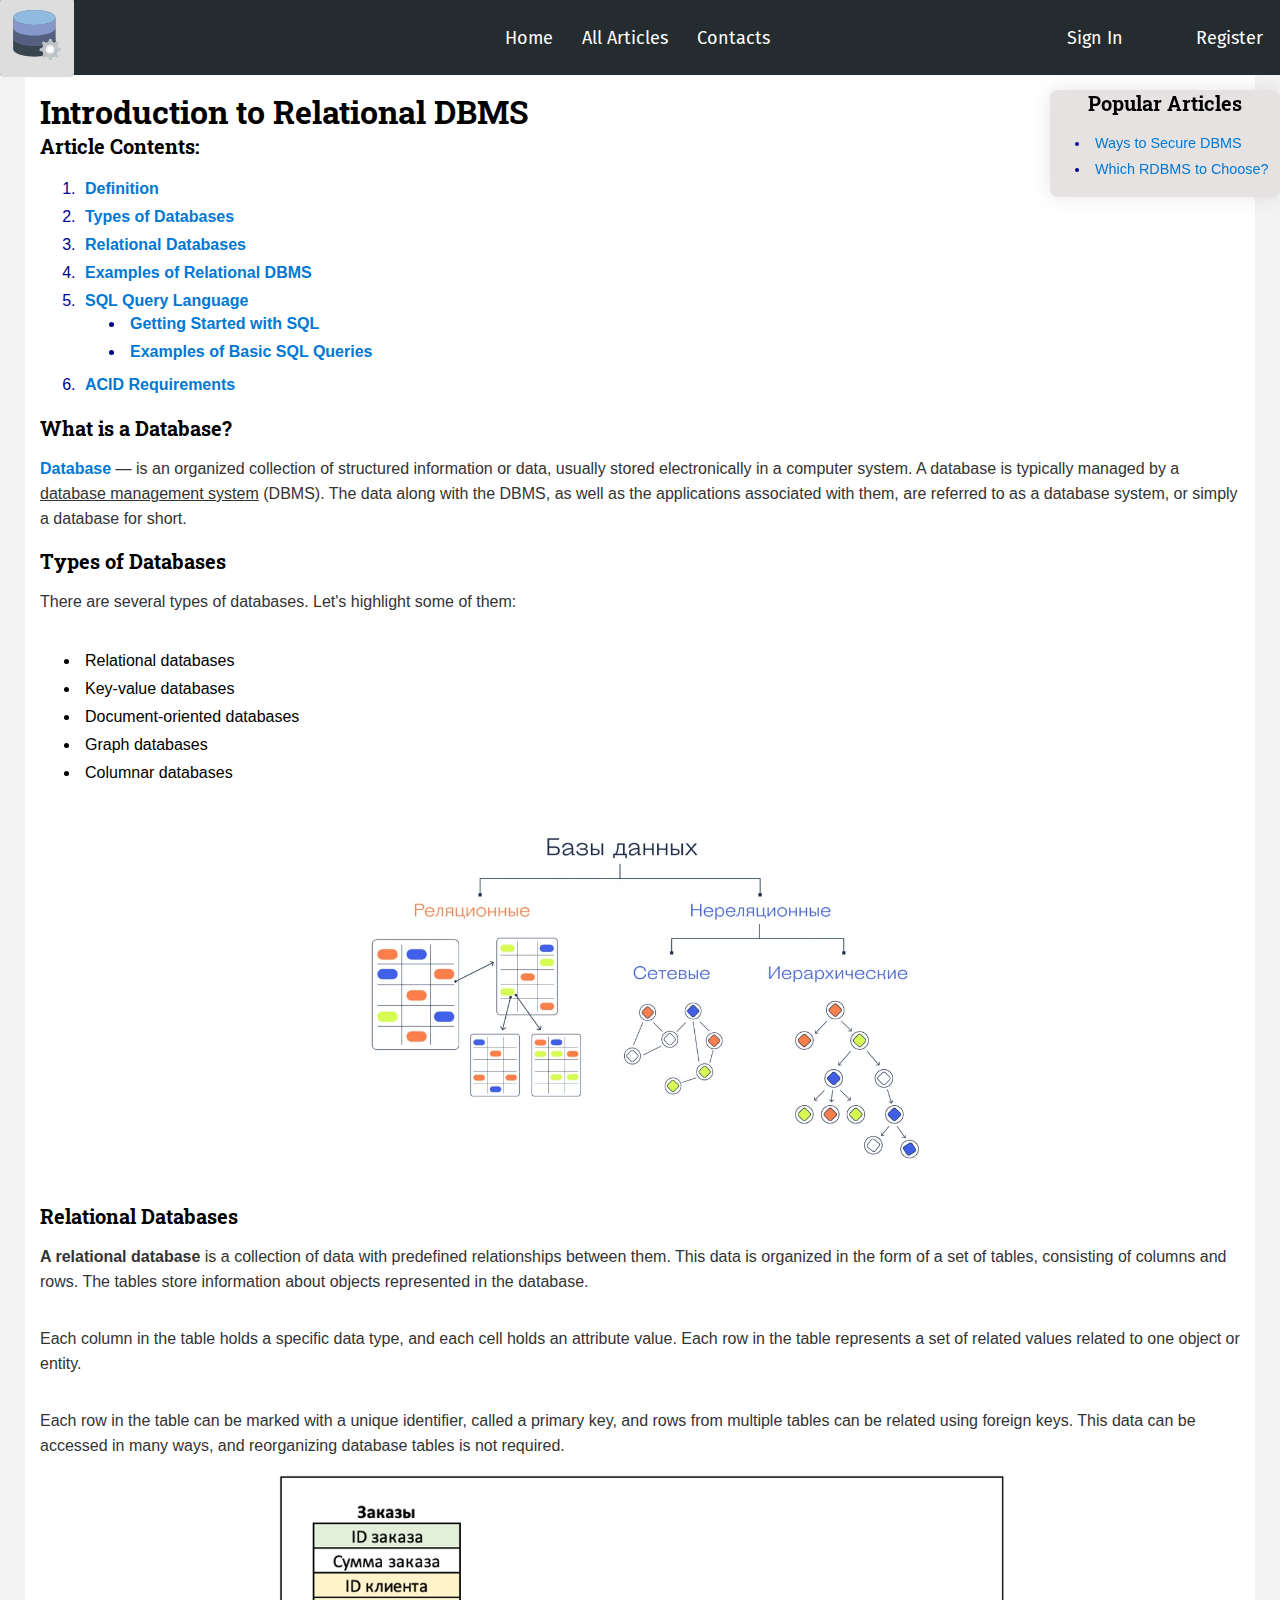
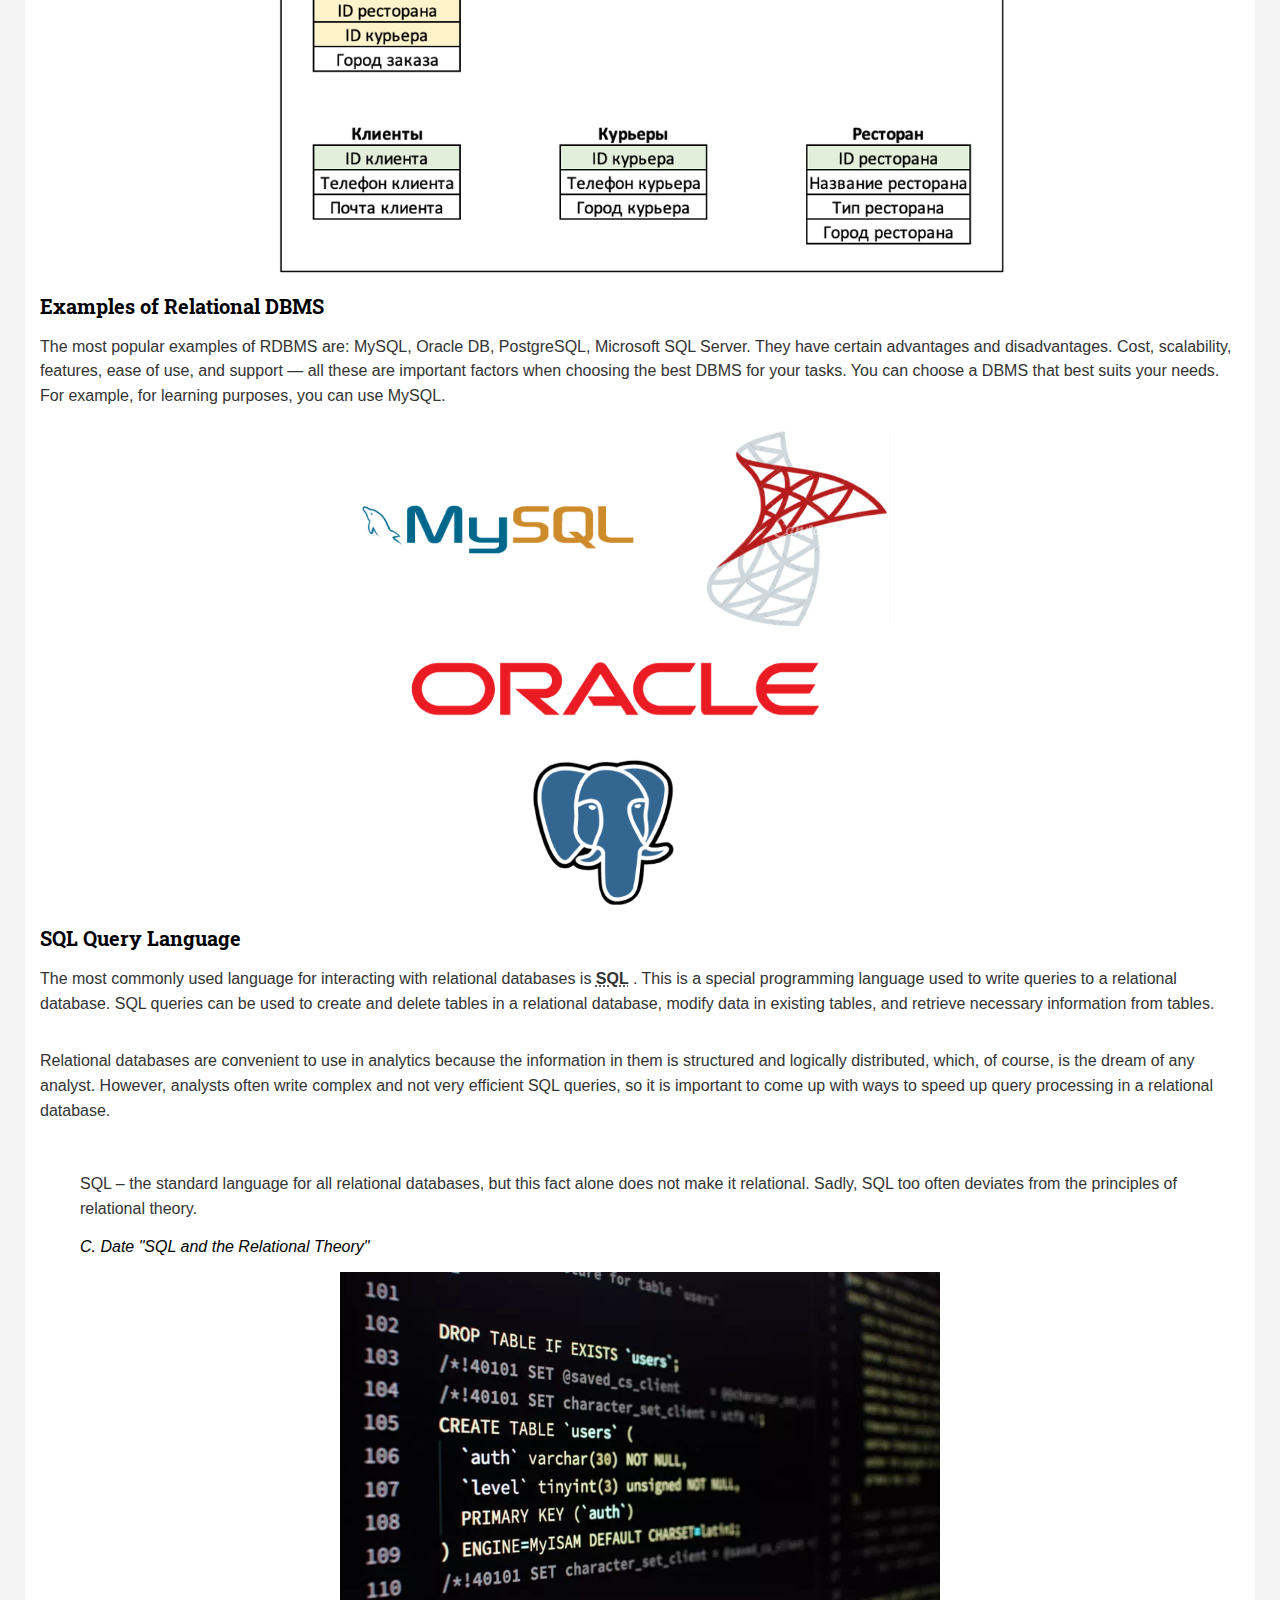
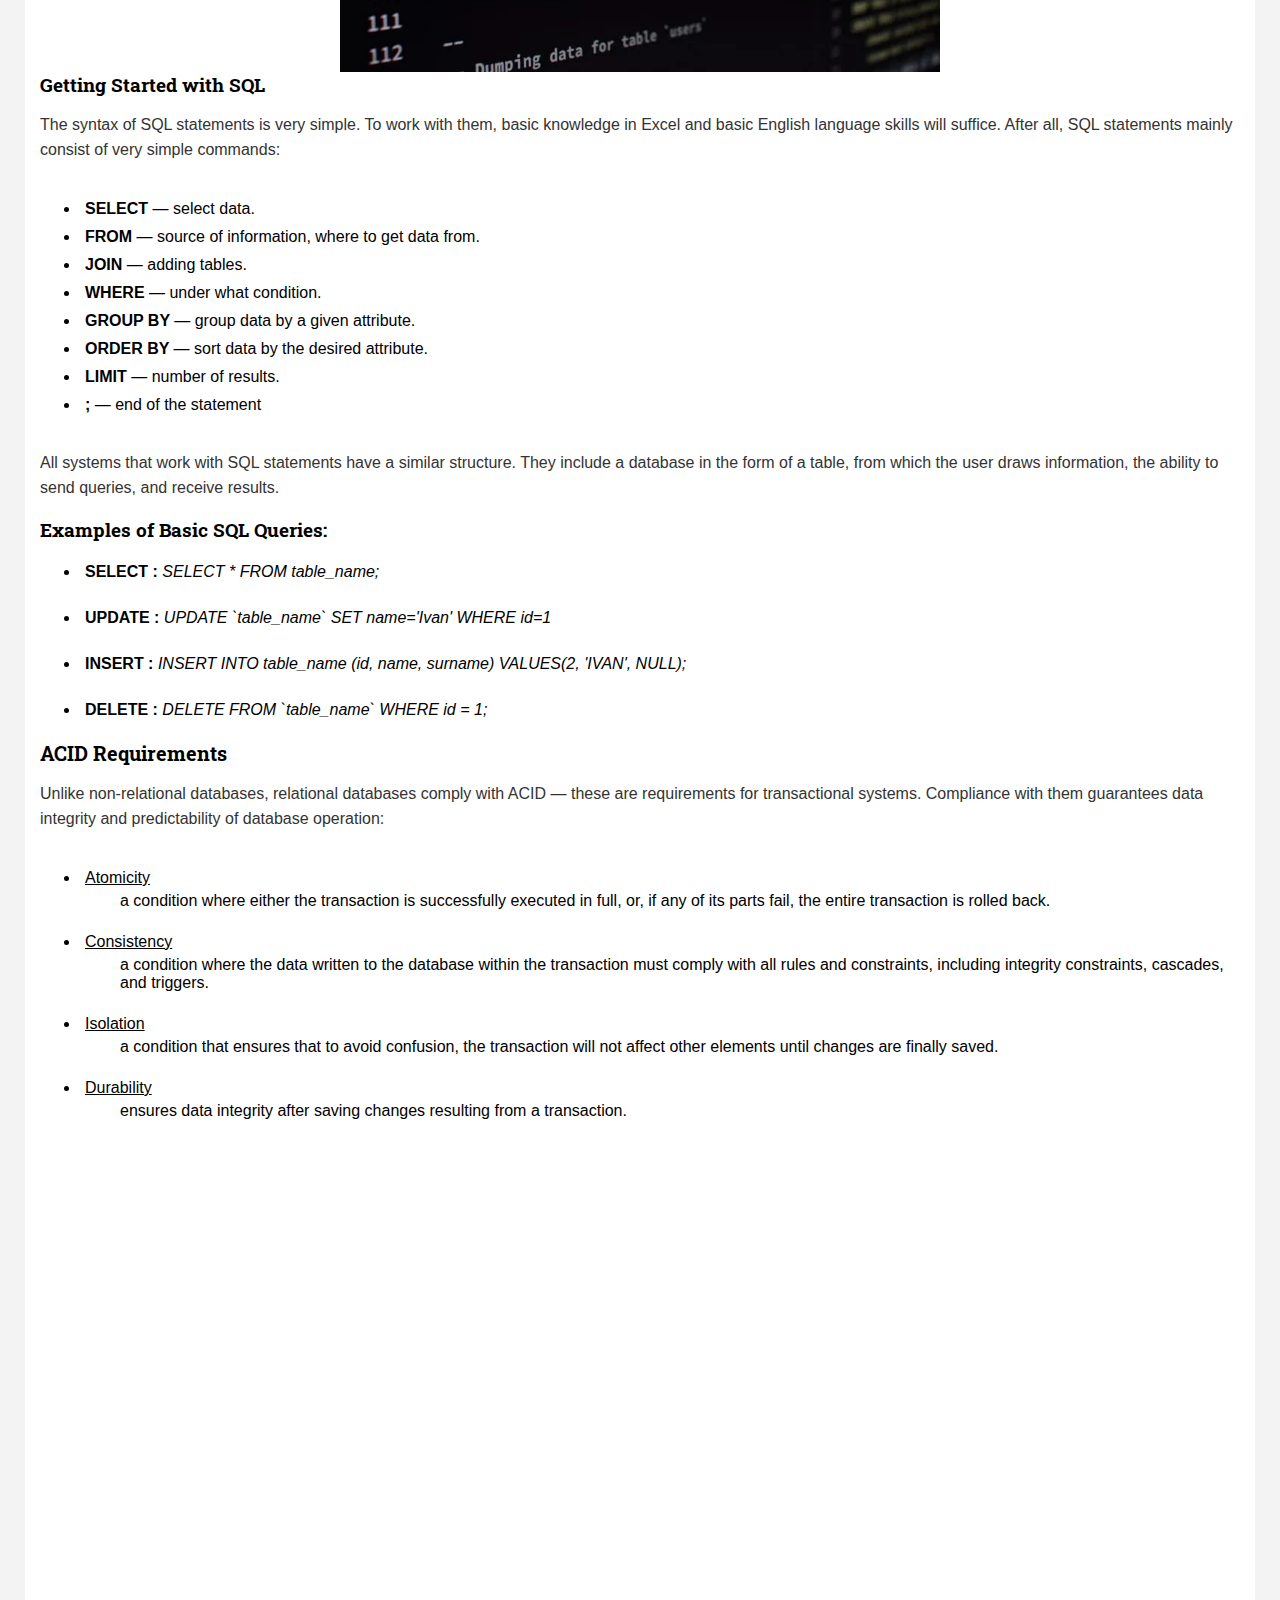
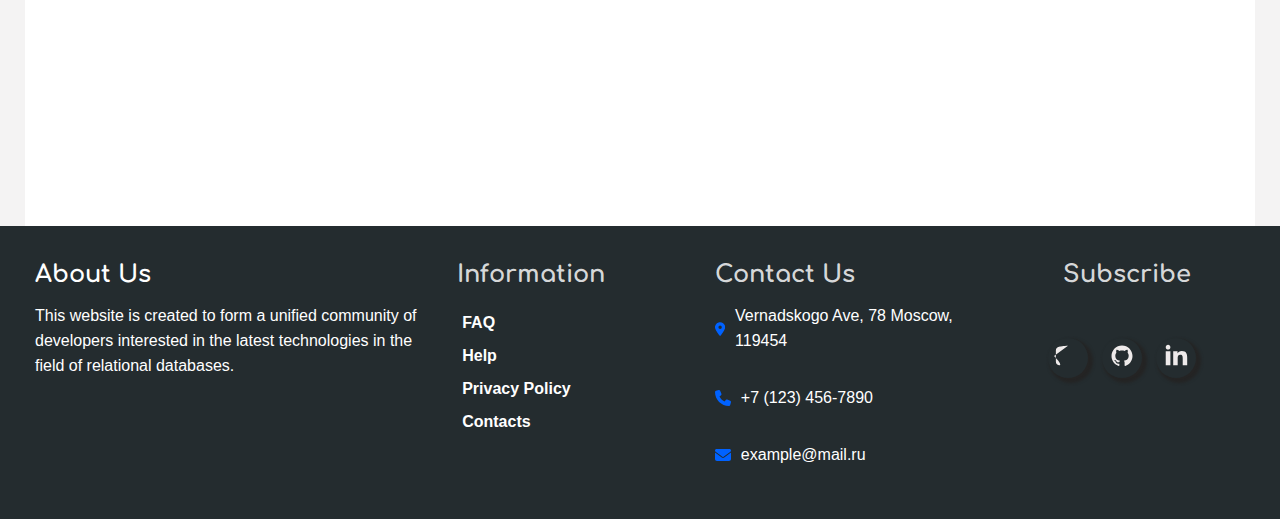
<file: pages/intro-article.html>
<!DOCTYPE html>
<html lang="ru">

<head>
  <title>Introduction to RDBMS</title> <!-- Заголовок страницы -->
  <meta charset="utf-8"> <!-- Кодировка -->
  <link rel="shortcut icon" href="../images/favicon.ico" type="image/x-icon"> <!-- Иконка вкладки -->
  <meta name="viewport" content="width=device-width, initial-scale=1, minimum-scale=1, maximum-scale=1" />
  <link rel="preconnect" href="https://fonts.googleapis.com"> <!-- Подключение шрифта Roboto Slab -->
  <link rel="preconnect" href="https://fonts.gstatic.com" crossorigin>
  <link href="https://fonts.googleapis.com/css2?family=Roboto+Slab:wght@600&family=Roboto:wght@100&display=swap"
    rel="stylesheet">
  <link rel="stylesheet" href="../styles/header-style.css" type="text/css"> <!-- Стили шапки -->
  <link rel="stylesheet" href="../styles/style-article.css" type="text/css">
  <!-- Подключение стилей для контента страницы-->
  <link rel="stylesheet" href="../styles/footer-style.css" type="text/css"> <!-- Стили футера -->
</head>

<body>

  <input type="checkbox" id="check-menu" class="check-menu">
  <label for="check-menu" class="check-menu-label"></label>


  <header class="header">

    <a href="../index.html" class="logo"><img src="../images/logo.svg" alt="logo" width="50" height="50"></a>
    <nav class="header-nav">
      <a href="../index.html">Home</a>
      <a href="all-articles.html" class="active">All Articles</a>
      <a href="contact.html">Contacts</a>
    </nav>
    <div class="auth">

      <a href="login.html" class="login">Sign In</a>
      <a href="register.html" class="register">Register</a>

    </div>


    <div class="burger"> <!-- Burger Menu Icon -->
      <span></span>
    </div>

  </header>




  <main>


    <div class="popular-arcticles-container">
      <aside id="popular-articles" class="popular-articles"> <!-- Sidebar with links to other articles -->
        <h2>Popular Articles</h2>
        <ul class="popular-articles-list">
          <li><a href="dbms-safety.html">Ways to Secure DBMS</a></li>
          <li><a href="rdbms-compare.html">Which RDBMS to Choose?</a></li>
        </ul>
      </aside>
    </div>
    <h1>Introduction to Relational DBMS</h1>
    <h2>Article Contents:</h2>
    <nav> <!-- Menu for navigating through the page -->
      <ol>
        <li><a href="#db"> <strong> Definition </strong></a> </li>
        <li><a href="#dbtype"><strong>Types of Databases</strong> </a></li>
        <li><a href="#reldb"> <strong> Relational Databases </strong> </a></li>
        <li><a href="#rel-db-example"> <strong> Examples of Relational DBMS </strong> </a></li>
        <li>
          <a href="#sql"> <strong> SQL Query Language </strong> </a>
          <ul type="circle"> <!-- Nested bulleted list of subheadings -->
            <li> <a href="#sqlbegin"> <strong>Getting Started with SQL</strong> </a> </li>
            <li> <a href="#sqlexample"> <strong>Examples of Basic SQL Queries</strong> </a> </li>
          </ul>
        </li>
        <li><a href="#acid"> <strong> ACID Requirements </strong> </a></li>
      </ol>
    </nav>



    <!-- Section: What is a Database?-->
    <article>
      <section class="db">
        <h2 id=db>What is a Database?</h2>
        <p> <strong><a href="https://practicum.yandex.com/blog/what-are-databases/">Database</a></strong> — is
          an organized collection of structured information or data,
          usually stored electronically in a computer system.
          A database is typically managed by a <u>database management system</u> (DBMS).
          The data along with the DBMS, as well as the applications associated with them,
          are referred to as a database system, or simply a database for short.
        </p>
      </section>
      <!-- Section: Types of Databases-->
      <section class="db-type">
        <h2 id=dbtype>Types of Databases</h2>
        <p>There are several types of databases. Let's highlight some of them:</p>
        <ul> <!-- Bulleted list of database types -->
          <li>Relational databases</li>
          <li>Key-value databases</li>
          <li>Document-oriented databases</li>
          <li>Graph databases</li>
          <li>Columnar databases</li>
        </ul>
        <img src="../images/sql_vs_nosql.png" alt="SQL and NoSQL DBMS" width="700" height="400">
        <!-- Image illustrating the classification of databases -->
      </section>

      <!-- Section: Relational Databases-->
      <section class="rel-db">
        <h2 id=reldb>Relational Databases</h2>
        <p> <strong>A relational database</strong> is a collection of data with predefined
          relationships between them. This data is organized in the form of a set of tables,
          consisting of columns and rows.
          The tables store information about objects represented in the database.
        </p>
        <p>
          Each column in the table holds a specific data type,
          and each cell holds an attribute value. Each row in the table represents a set
          of related values ​​related to one object or entity.
        </p>
        <p>
          Each row in the table can be marked with a unique identifier,
          called a primary key, and rows from multiple tables can be related
          using foreign keys. This data can be accessed in many ways,
          and reorganizing database tables is not required.
        </p>
        <img src="../images/d4ef031ad6d0cb8c9c53e94912f52713.png" alt="Example of a relational DBMS structure"
          width="700" height="400">
        <br>
      </section>
      <!-- Section: Examples of Relational DBMS-->
      <section class="db-example">
        <h2 id=rel-db-example>Examples of Relational DBMS</h2>
        <p>
          The most popular examples of RDBMS are: MySQL, Oracle DB, PostgreSQL, Microsoft SQL Server.
          They have certain advantages and disadvantages. Cost, scalability, features,
          ease of use, and support — all these are important factors when choosing the best DBMS for your tasks.
          You can choose a DBMS that best suits your needs. For example, for learning purposes,
          you can use MySQL.
        </p>
        <!-- Image-map with examples of RDBMS -->
        <img src="../images/db-example.png" alt="Examples of RDBMS" width="800" height="500" usemap="#db-example-map">
        <map name="db-example-map">
          <area shape="circle" coords="660,400,90" href="https://www.postgresql.org/" alt="PostgreSQL">
          <!-- Link for PostgreSQL -->
          <area shape="rect" coords="420,240,920,295" href="https://www.oracle.com/database/" alt="Oracle">
          <!-- Link for Oracle -->
          <area shape="poly" coords="820,1,760,25,780,90,720,180,840,210,880,100,950,90"
            href="https://www.microsoft.com/sql-server/" alt="Microsoft SQL Server">
          <!-- Link for Microsoft SQL Server -->
          <area shape="rect" coords="360,70,700,130" href="https://www.mysql.com/" alt="MySQL"> <!-- Link for MySQL -->
        </map>
      </section>
      <!-- Section: SQL Query Language-->
      <section>
        <h2 id=sql>SQL Query Language</h2>
        <p>The most commonly used language for interacting with relational databases is
          <b>
            <abbr title="Structured Query Language">SQL</abbr> <!-- Explanation of the SQL abbreviation -->
          </b>.
          This is a special programming language used to write queries to a relational database.
          SQL queries can be used to create and delete tables in a relational database,
          modify data in existing tables, and retrieve necessary information from tables.
        </p>
        <p>Relational databases are convenient to use in analytics because the information in them is structured and
          logically
          distributed,
          which, of course, is the dream of any analyst. However, analysts often write complex and not very efficient
          SQL queries,
          so it is important to come up with ways to speed up query processing in a relational database.</p>
        <!-- Qu
  
  otation insertion -->
        <blockquote>
          <p>
            SQL – the standard language for all relational databases, but this fact alone does not make it relational.
            Sadly, SQL too often deviates from the principles of relational theory.
          </p>
          <cite>C. Date "SQL and the Relational Theory"</cite>
        </blockquote>
        <img src="../images/sql_quary_ex.webp" alt="SQL" width="700" height="400">
        <!-- Subsection: Getting Started with SQL-->
        <h3 id="sqlbegin">Getting Started with SQL</h3>
        <p>
          The syntax of SQL statements is very simple.
          To work with them, basic knowledge in Excel and basic English language skills will suffice.
          After all, SQL statements mainly consist of very simple commands:
        </p>
        <!-- Bulleted list of basic SQL commands -->
        <ul type="circle">
          <li><strong> SELECT </strong> — select data.</li>
          <li><strong> FROM </strong> — source of information, where to get data from.</li>
          <li><strong> JOIN </strong> — adding tables.</li>
          <li><strong> WHERE </strong> — under what condition.</li>
          <li><strong> GROUP BY </strong> — group data by a given attribute.</li>
          <li><strong> ORDER BY </strong> — sort data by the desired attribute.</li>
          <li><strong> LIMIT </strong> — number of results.</li>
          <li><strong>;</strong> — end of the statement</li>
        </ul>
        <p>
          All systems that work with SQL statements have a similar structure. They include a database in the form of
          a table,
          from which the user draws information, the ability to send queries, and receive results.
        </p>
      </section>
      <!-- Subsection: Examples of Basic SQL Queries-->
      <section>
        <h3 id="sqlexample"> Examples of Basic SQL Queries: </h3>
        <ul type="square">
          <li><b>SELECT :</b> <em>SELECT * FROM table_name;</em>
          </li>
          <br>
          <li><b>UPDATE :</b> <em>UPDATE `table_name` SET name='Ivan' WHERE id=1</em> </li>
          <br>
          <li><b>INSERT :</b> <em>INSERT INTO table_name (id, name, surname) VALUES(2, 'IVAN', NULL);</em> </li>
          <br>
          <li><b>DELETE :</b> <em>DELETE FROM `table_name` WHERE id = 1;</em> </li>
        </ul>
      </section>
      <!-- Section: ACID Requirements-->
      <section>
        <h2 id="acid"> ACID Requirements </h2>
        <p>
          Unlike non-relational databases, relational databases comply with
          ACID — these are requirements for transactional systems.
          Compliance with them guarantees data integrity and predictability of database operation:
        </p>
        <!-- Bulleted list of ACID requirements descriptions -->
        <ul>
          <dl>
            <dt>
              <li> <u>Atomicity</u> </li>
            </dt>
            <dd>
              a condition where either the transaction is successfully executed in full,
              or, if any of its parts fail, the entire transaction is rolled back.
            </dd>
            <br>
            <dt>
              <li> <u>Consistency</u> </li>
            </dt>
            <dd>
              a condition where the data written to the database within the transaction
              must comply with all rules and constraints, including integrity constraints, cascades, and triggers.
            </dd>
            <br>
            <dt>
              <li> <u>Isolation</u> </li>
            </dt>
            <dd>
              a condition that ensures that to avoid confusion, the transaction will not affect other elements until
              changes are finally
              saved.
            </dd>
            <br>
            <dt>
              <li> <u>Durability</u> </li>
            </dt>
            <dd>
              ensures data integrity after saving changes resulting from a transaction.
            </dd>
          </dl>
        </ul>


        <!-- Видео о ACID принципах -->
        <div style="position: relative; padding-bottom: 56.25%; height: 0; overflow: hidden;">
          <iframe
            style="position: absolute; top: 50%; left: 50%; transform: translate(-50%, -50%); width: 90%; height: 90%; "
            src="https://www.youtube.com/embed/vFmajCQ7Wuc?si=-0MPBFTAF8yU5es9" title="YouTube video player"
            frameborder="0"
            allow="accelerometer; autoplay; clipboard-write; encrypted-media; gyroscope; picture-in-picture; web-share"
            allowfullscreen></iframe>
        </div>

      </section>
    </article>


  </main>



  <!-- Футер с контактной информацией -->
  <footer>
    <div class="footer-container">


      <div class="about-us">
        <h2>About Us</h2>
        <p>This website is created to form a unified community of developers interested in the latest technologies in
          the field of relational databases.</p>
      </div>

      <div class="navigation">
        <h2>Information</h2>
        <ul>
          <li><a href="#">FAQ</a></li>
          <li><a href="#">Help</a></li>
          <li><a href="#">Privacy Policy</a></li>
          <li><a href="#">Contacts</a></li>
        </ul>
      </div>



      <div class="contact-info">
        <h2>Contact Us</h2>
        <div class="location">
          <svg xmlns="http://www.w3.org/2000/svg" height="1em" viewBox="0 0 384 512">
            <path
              d="M215.7 499.2C267 435 384 279.4 384 192C384 86 298 0 192 0S0 86 0 192c0 87.4 117 243 168.3 307.2c12.3 15.3 35.1 15.3 47.4 0zM192 128a64 64 0 1 1 0 128 64 64 0 1 1 0-128z" />
          </svg>
          <p>Vernadskogo Ave, 78 Moscow, 119454</p>
        </div>
        <div class="phone">
          <svg xmlns="http://www.w3.org/2000/svg" height="1em" viewBox="0 0 512 512">
            <path
              d="M164.9 24.6c-7.7-18.6-28-28.5-47.4-23.2l-88 24C12.1 30.2 0 46 0 64C0 311.4 200.6 512 448 512c18 0 33.8-12.1 38.6-29.5l24-88c5.3-19.4-4.6-39.7-23.2-47.4l-96-40c-16.3-6.8-35.2-2.1-46.3 11.6L304.7 368C234.3 334.7 177.3 277.7 144 207.3L193.3 167c13.7-11.2 18.4-30 11.6-46.3l-40-96z" />
          </svg>
          <p>+7 (123) 456-7890</p>
        </div>
        <div class="email">
          <svg xmlns="http://www.w3.org/2000/svg" height="1em" viewBox="0 0 512 512">
            <path
              d="M48 64C21.5 64 0 85.5 0 112c0 15.1 7.1 29.3 19.2 38.4L236.8 313.6c11.4 8.5 27 8.5 38.4 0L492.8 150.4c12.1-9.1 19.2-23.3 19.2-38.4c0-26.5-21.5-48-48-48H48zM0 176V384c0 35.3 28.7 64 64 64H448c35.3 0 64-28.7 64-64V176L294.4 339.2c-22.8 17.1-54 17.1-76.8 0L0 176z" />
          </svg>
          <p>example@mail.ru</p>
        </div>
      </div>

      <div class="footer-col">
        <h2>Subscribe</h2>
        <div class="social-icons">


          <button class="footer-social-link-youtube">
            <svg class="footer-social-icon-svg" xmlns="http://www.w3.org/2000/svg" viewBox="0 0 30 30">
              <path class="footer-social-icon-path"
                d="M 15 4 C 10.814 4 5.3808594 5.0488281 5.3808594 5.0488281 L 5.3671875 5.0644531 C 3.4606632 5.3693645 2 7.0076245 2 9 L 2 15 L 2 15.001953 L 2 21 L 2 21.001953 A 4 4 0 0 0 5.3769531 24.945312 L 5.3808594 24.951172 C 5.3808594 24.951172 10.814 26

.001953 15 26.001953 C 19.186 26.001953 24.619141 24.951172 24.619141 24.951172 L 24.621094 24.949219 A 4 4 0 0 0 28 21.001953 L 28 21 L 28 15.001953 L 28 15 L 28 9 A 4 4 0 0 0 24.623047 5.0546875 L 24.619141 5.0488281 C 24.619141 5.0488281 19.186 4 15 4 z M 12 10.398438 L 20 15 L 12 19.601562 L 12 10.398438 z">
              </path>
            </svg>
          </button>

          <button class="footer-social-link-github">
            <svg class="footer-social-icon-svg" xmlns="http://www.w3.org/2000/svg" viewBox="0 0 32 32">
              <path class="footer-social-icon-path"
                d="M 16 4 C 9.371094 4 4 9.371094 4 16 C 4 21.300781 7.4375 25.800781 12.207031 27.386719 C 12.808594 27.496094 13.027344 27.128906 13.027344 26.808594 C 13.027344 26.523438 13.015625 25.769531 13.011719 24.769531 C 9.671875 25.492188 8.96875 23.160156 8.96875 23.160156 C 8.421875 21.773438 7.636719 21.402344 7.636719 21.402344 C 6.546875 20.660156 7.71875 20.675781 7.71875 20.675781 C 8.921875 20.761719 9.554688 21.910156 9.554688 21.910156 C 10.625 23.746094 12.363281 23.214844 13.046875 22.910156 C 13.15625 22.132813 13.46875 21.605469 13.808594 21.304688 C 11.144531 21.003906 8.34375 19.972656 8.34375 15.375 C 8.34375 14.0625 8.8125 12.992188 9.578125 12.152344 C 9.457031 11.851563 9.042969 10.628906 9.695313 8.976563 C 9.695313 8.976563 10.703125 8.65625 12.996094 10.207031 C 13.953125 9.941406 14.980469 9.808594 16 9.804688 C 17.019531 9.808594 18.046875 9.941406 19.003906 10.207031 C 21.296875 8.65625 22.300781 8.976563 22.300781 8.976563 C 22.957031 10.628906 22.546875 11.851563 22.421875 12.152344 C 23.191406 12.992188 23.652344 14.0625 23.652344 15.375 C 23.652344 19.984375 20.847656 20.996094 18.175781 21.296875 C 18.605469 21.664063 18.988281 22.398438 18.988281 23.515625 C 18.988281 25.121094 18.976563 26.414063 18.976563 26.808594 C 18.976563 27.128906 19.191406 27.503906 19.800781 27.386719 C 24.566406 25.796875 28 21.300781 28 16 C 28 9.371094 22.628906 4 16 4 Z ">
              </path>
            </svg>
          </button>

          <button class="footer-social-link-linkedin">
            <svg class="footer-social-icon-svg" xmlns="http://www.w3.org/2000/svg" viewBox="0 0 30 30">
              <path class="footer-social-icon-path"
                d="M9,25H4V10h5V25z M6.501,8C5.118,8,4,6.879,4,5.499S5.12,3,6.501,3C7.879,3,9,4.121,9,5.499C9,6.879,7.879,8,6.501,8z M27,25h-4.807v-7.3c0-1.741-0.033-3.98-2.499-3.98c-2.503,0-2.888,1.896-2.888,3.854V25H12V9.989h4.614v2.051h0.065 c0.642-1.18,2.211-2.424,4.551-2.424c4.87,0,5.77,3.109,5.77,7.151C27,16.767,27,25,27,25z">
              </path>
            </svg>
          </button>
        </div>
      </div>

    </div>
  </footer>

</body>

</html>
</file>
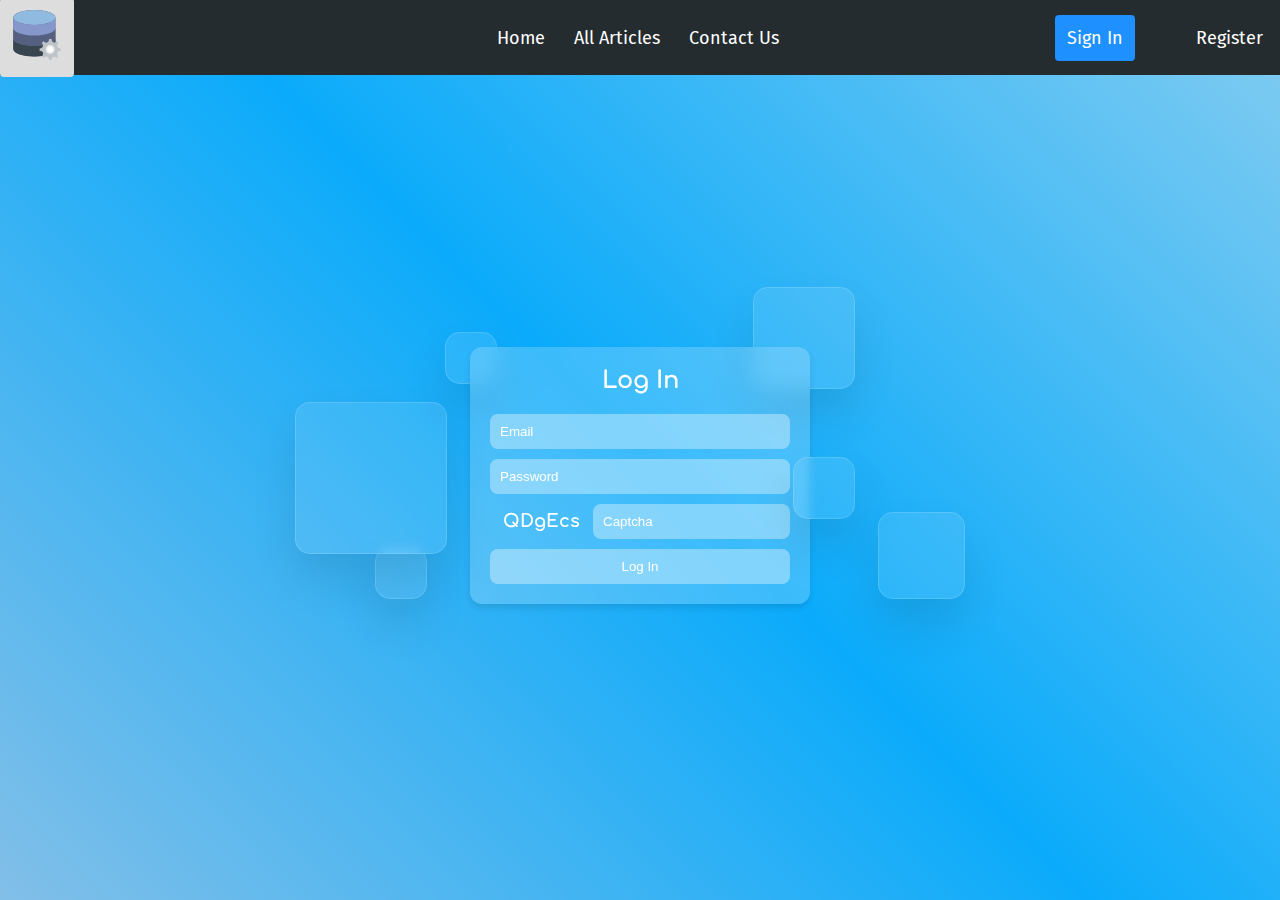
<file: pages/login.html>
<!DOCTYPE html>
<html lang="en">

<head>
  <title>Log In</title> <!-- Page Title -->
  <meta charset="utf-8"> <!-- Encoding -->
  <meta name="viewport" content="width=device-width, initial-scale=1, minimum-scale=1, maximum-scale=1" />
  <link rel="shortcut icon" href="../images/favicon.ico" type="image/x-icon"> <!-- Tab Icon -->
  <link rel="stylesheet" href="../styles/header-style.css" type="text/css"> <!-- Header Styles -->
  <link rel="stylesheet" href="../styles/register-style.css" type="text/css">
  <link rel="stylesheet" href="../styles/footer-style.css" type="text/css"> <!-- Footer Styles -->
</head>

<body>
  <input type="checkbox" id="check-menu" class="check-menu">
  <label for="check-menu" class="check-menu-label"></label>

  <header class="header">

    <a href="../index.html" class="logo"><img src="../images/logo.svg" alt="logo" width="50" height="50"></a>
    <nav class="header-nav">
      <a href="../index.html">Home</a>
      <a href="all-articles.html">All Articles</a>
      <a href="contact.html">Contact Us</a>


      <!-- <div class="arrow">›</div> -->
    </nav>
    <div class="auth">

      <a href="login.html" class="active" class="login">Sign In</a>
      <a href="register.html" class="register">Register</a>

    </div>


    <div class="burger"> <!-- Burger Menu Icon -->
      <span></span>
    </div>

  </header>

  <main>

    <div class="register-container">
      <div class="square" style="--i:0;"></div>
      <div class="square" style="--i:1;"></div>
      <div class="square" style="--i:2;"></div>
      <div class="square" style="--i:3;"></div>
      <div class="square" style="--i:4;"></div>
      <div class="square" style="--i:5;"></div>

      <div class="glassmorphism-form">
        <h2>Log In</h2>
        <form>
          <input type="email" placeholder="Email">
          <input type="password" placeholder="Password">
          <div class="captcha">
            <span class="captcha-text" id="captcha-text"></span>
            <input type="text" class="captcha-input" placeholder="Captcha">
          </div>
          <button class="form-button" type="submit">Log In</button>
        </form>
      </div>

    </div>
    <script src="../js/captcha.js"></script>

  </main>


</body>

</html>
</file>
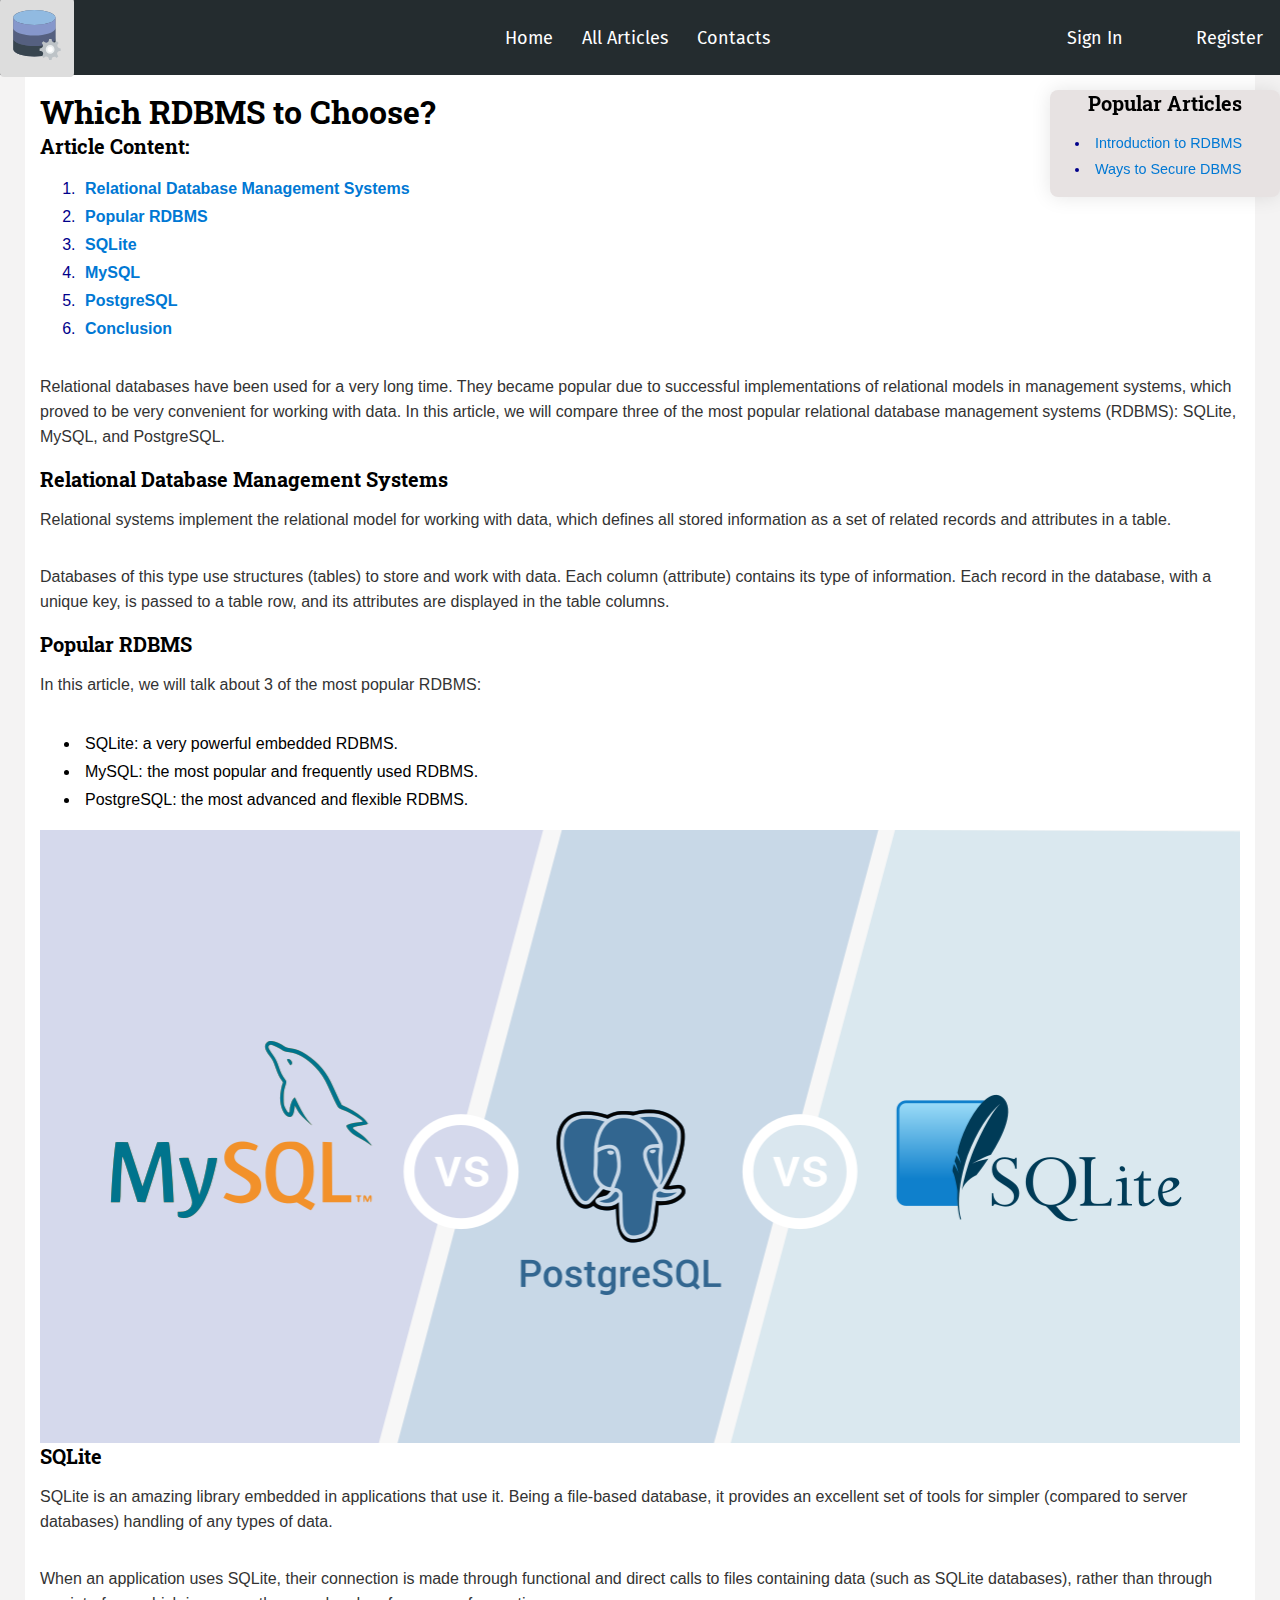
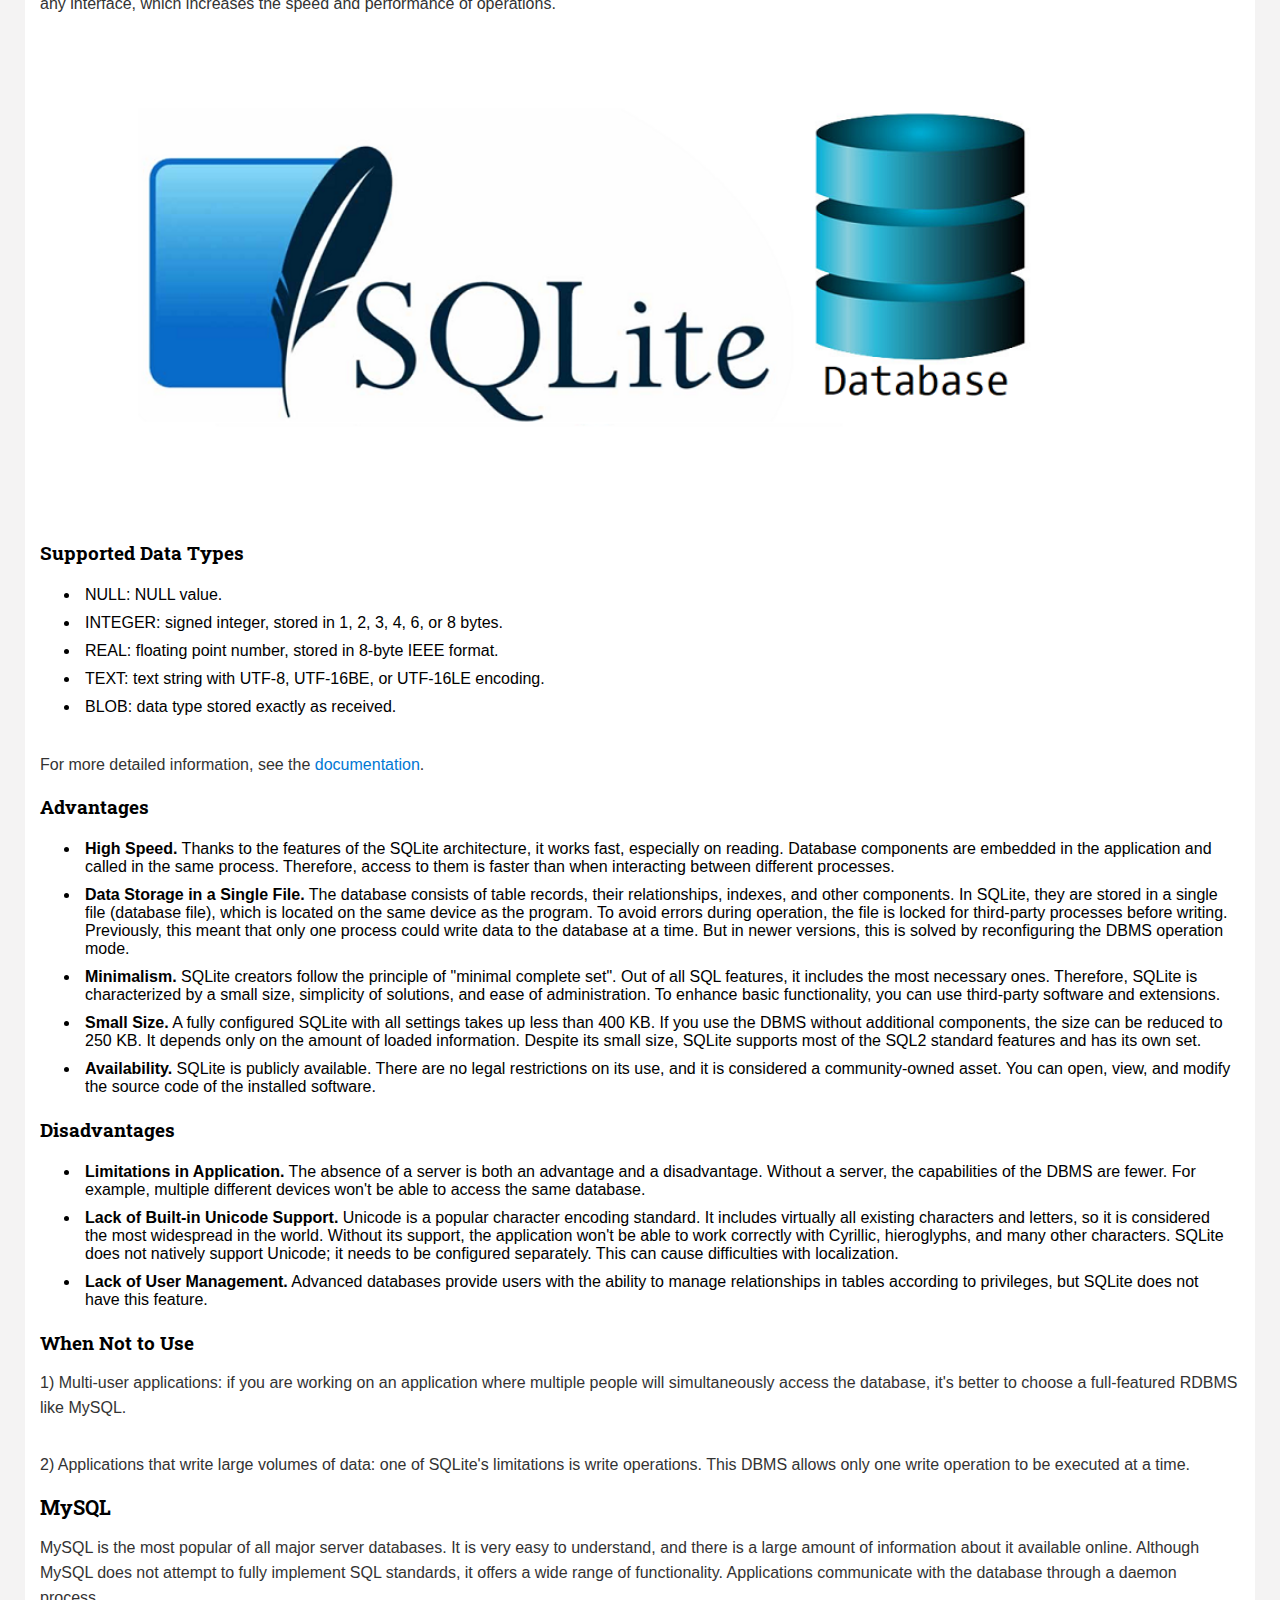
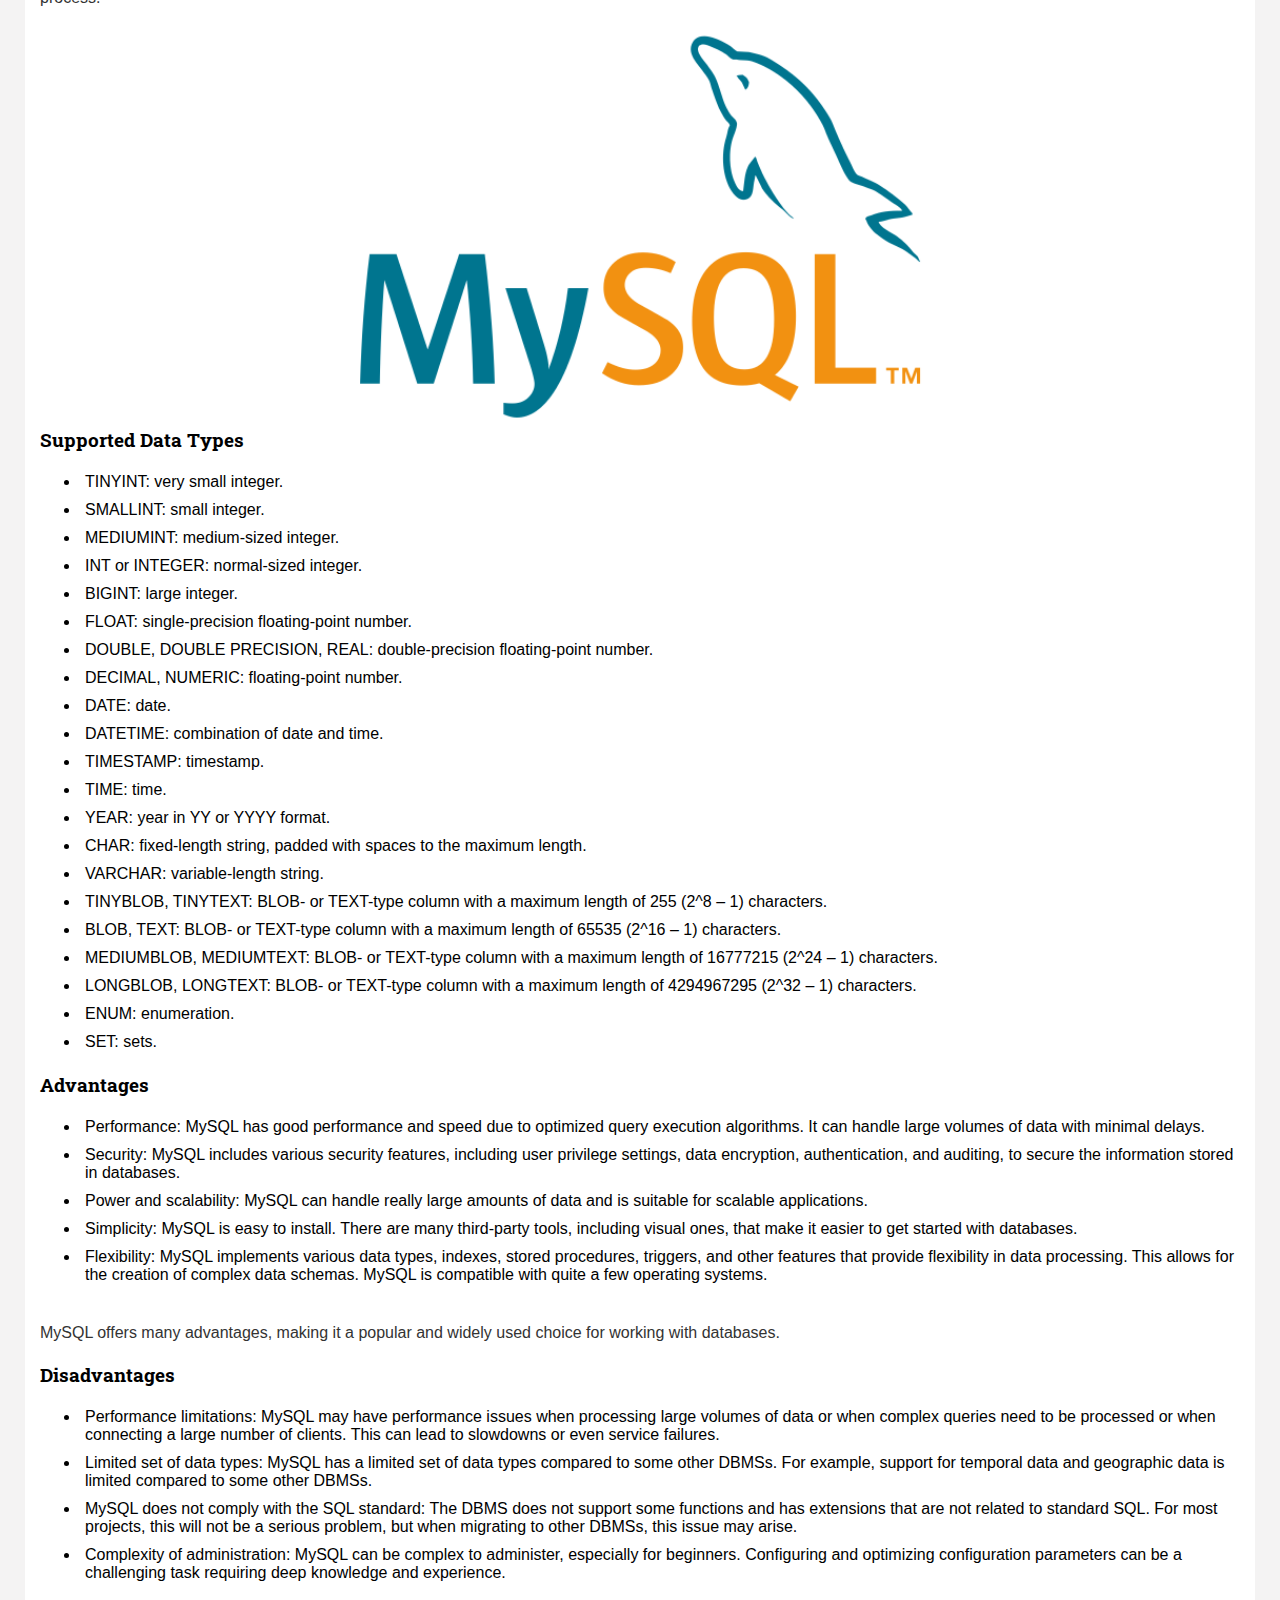
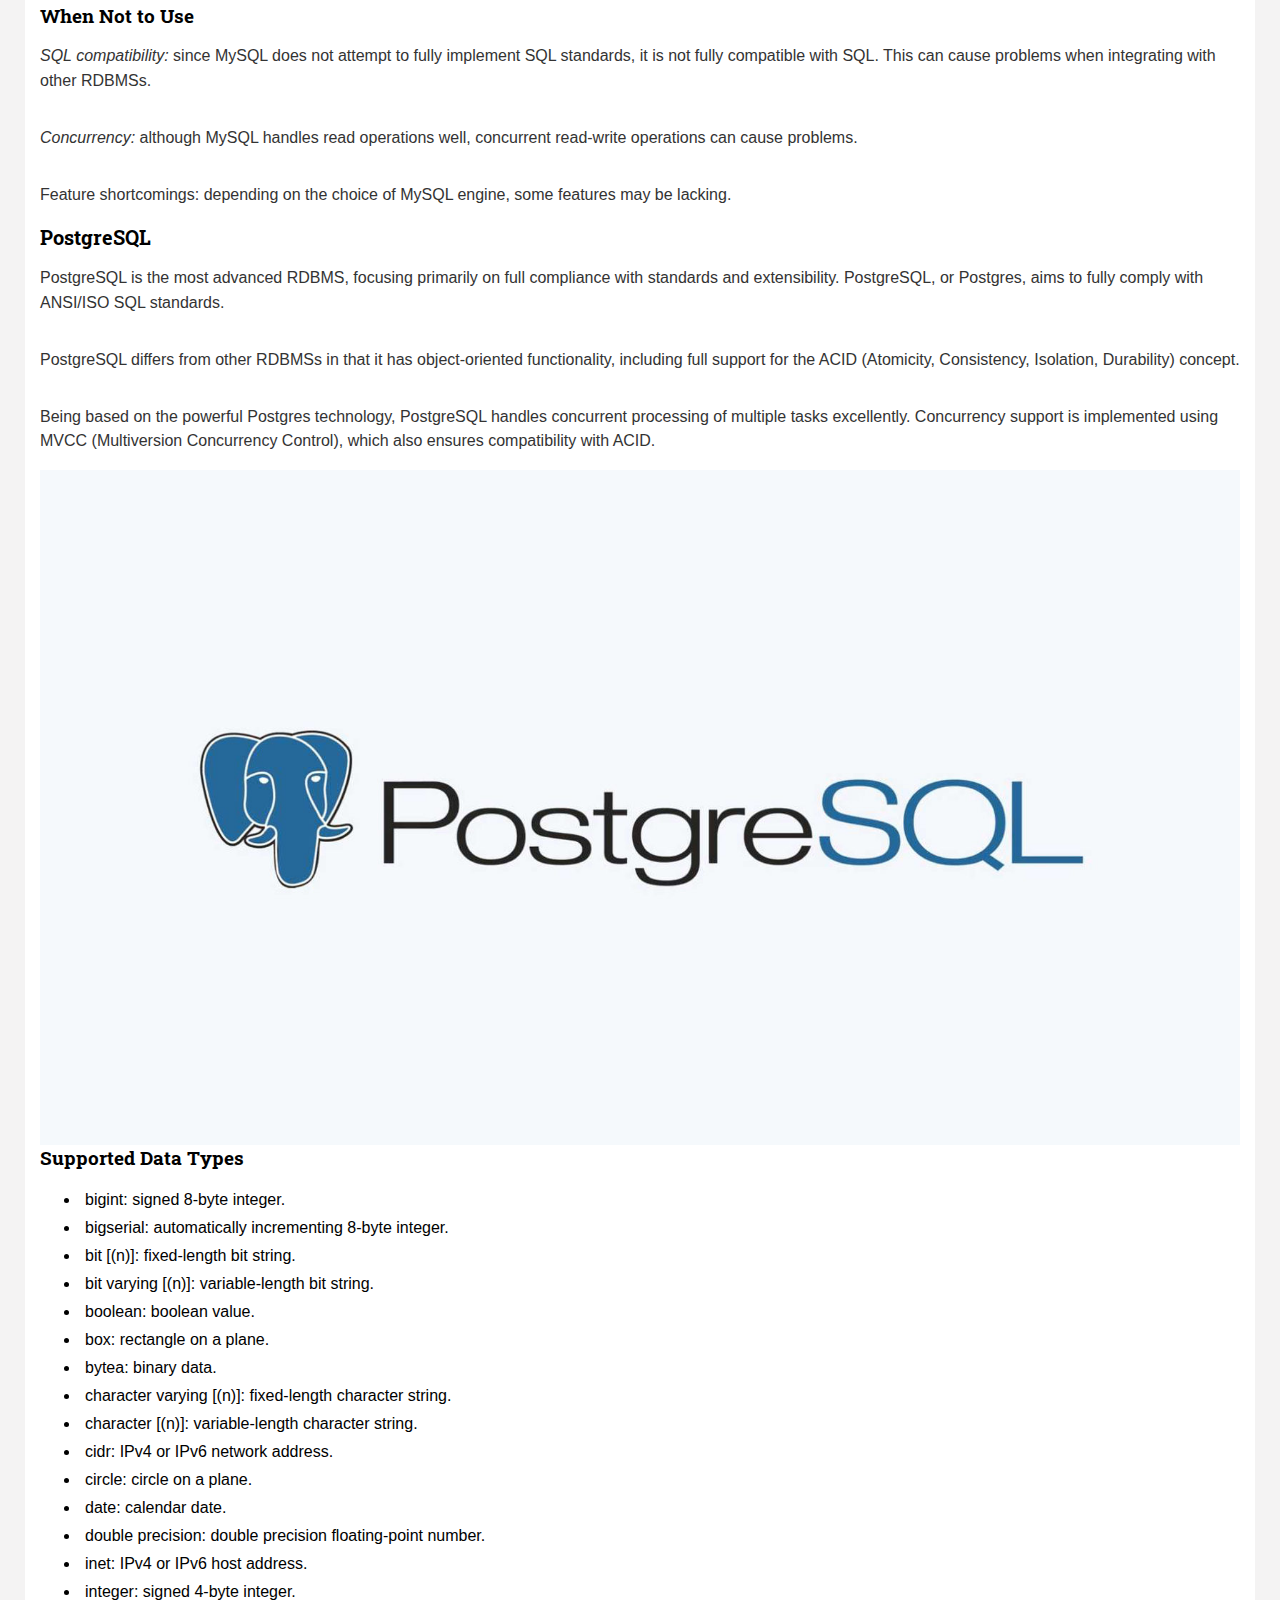
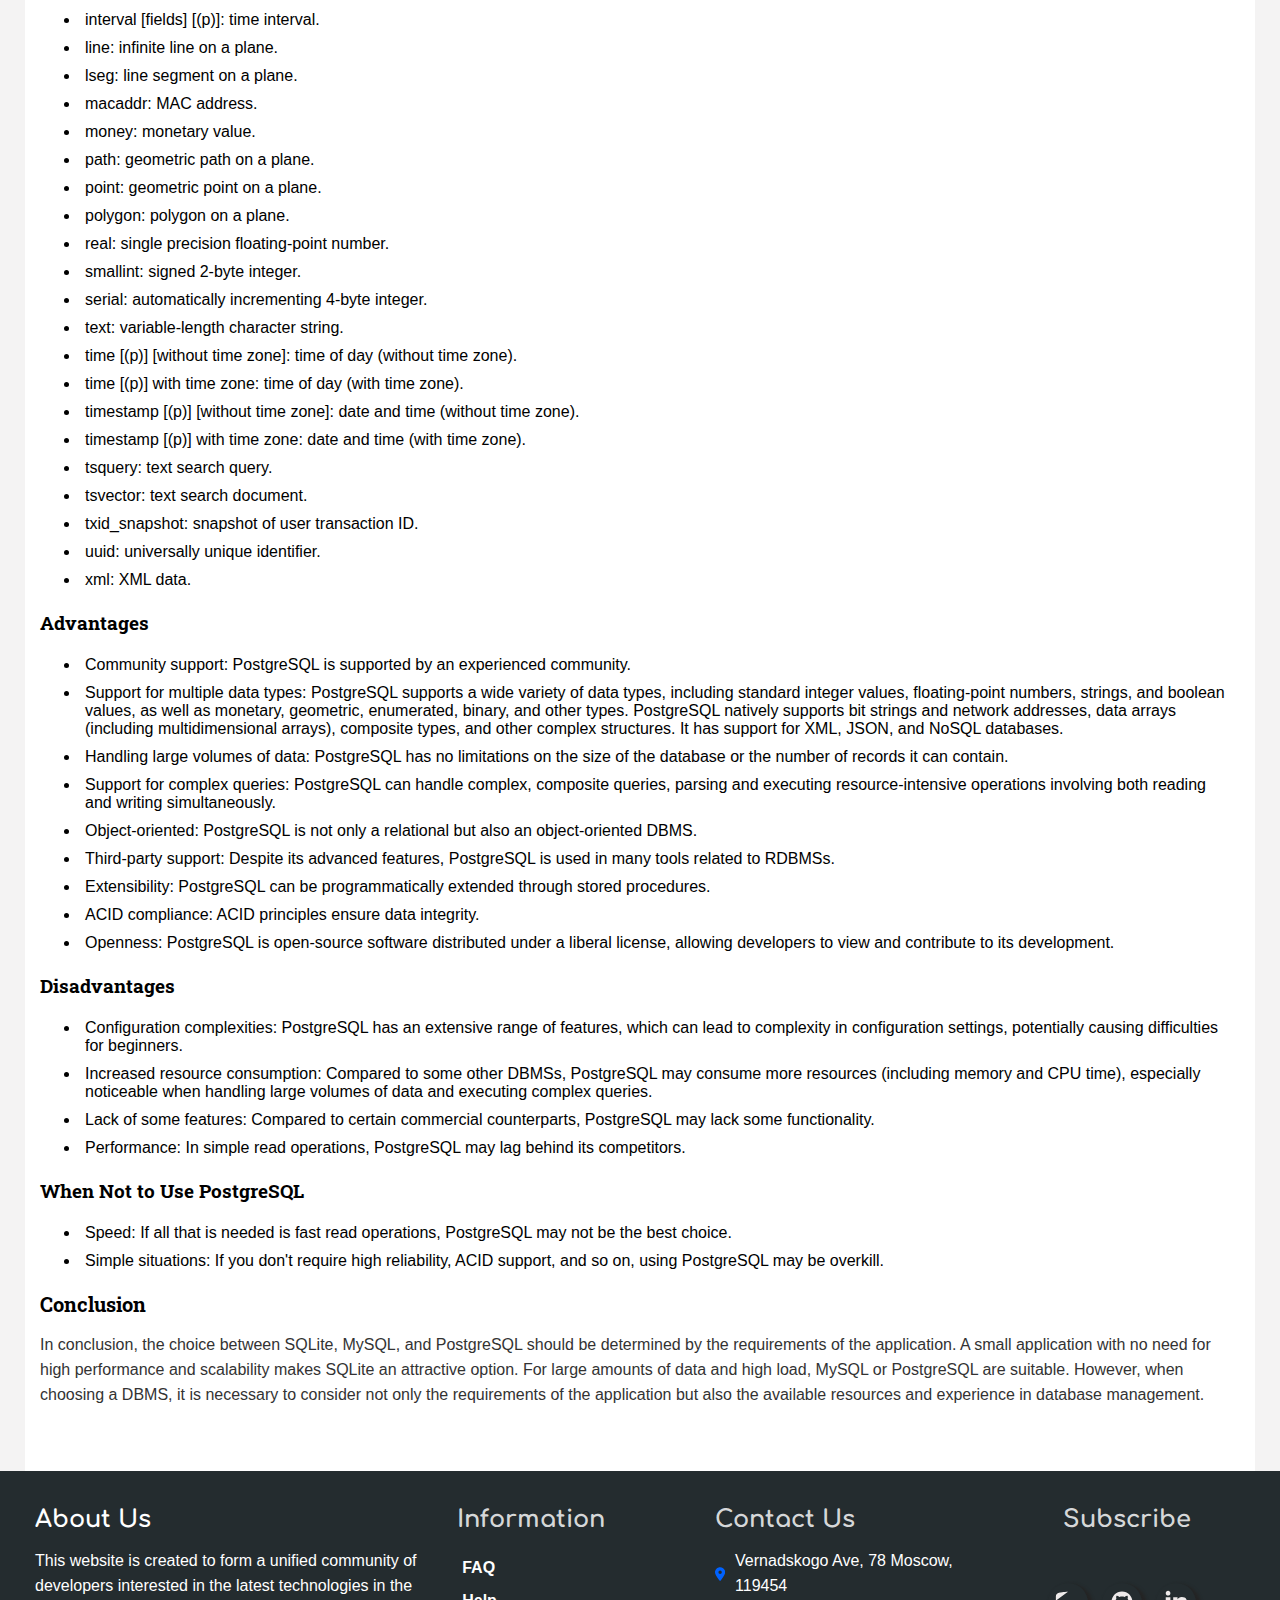
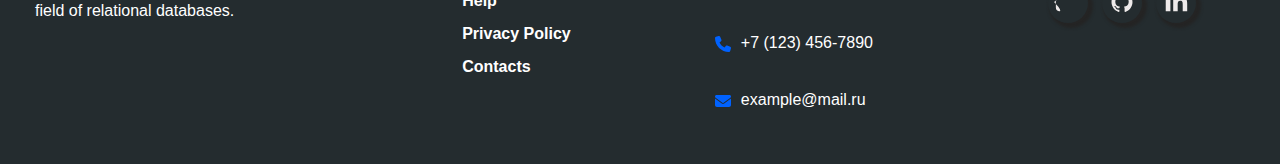
<file: pages/rdbms-compare.html>
<!DOCTYPE html>
<html lang="ru">

<head>
    <title>Сравнение и выбор РСУБД</title> <!-- Заголовок страницы -->
    <meta charset="utf-8"> <!-- Кодировка -->
    <link rel="shortcut icon" href="../images/favicon.ico" type="image/x-icon"> <!-- Иконка вкладки -->
    <meta name="viewport" content="width=device-width, initial-scale=1, minimum-scale=1, maximum-scale=1" />
    <link rel="preconnect" href="https://fonts.googleapis.com"> <!-- Подключение шрифта Roboto Slab -->
    <link rel="preconnect" href="https://fonts.gstatic.com" crossorigin>
    <link href="https://fonts.googleapis.com/css2?family=Roboto+Slab:wght@600&family=Roboto:wght@100&display=swap"
        rel="stylesheet">
    <link rel="stylesheet" href="../styles/header-style.css" type="text/css"> <!-- Стили шапки -->
    <link rel="stylesheet" href="../styles/style-article.css" type="text/css">
    <!-- Подключение стилей для контента страницы-->
    <link rel="stylesheet" href="../styles/footer-style.css" type="text/css"> <!-- Стили футера -->
</head>

<body>

    <input type="checkbox" id="check-menu" class="check-menu">
    <label for="check-menu" class="check-menu-label"></label>

    <header class="header">

        <a href="../index.html" class="logo"><img src="../images/logo.svg" alt="logo" width="50" height="50"></a>
        <nav class="header-nav">
            <a href="../index.html">Home</a>
            <a href="all-articles.html" class="active">All Articles</a>
            <a href="contact.html">Contacts</a>
        </nav>
        <div class="auth">

            <a href="login.html" class="login">Sign In</a>
            <a href="register.html" class="register">Register</a>

        </div>


        <div class="burger"> <!-- Burger Menu Icon -->
            <span></span>
        </div>

    </header>



    <main>


        <div class="popular-arcticles-container">
            <aside id="popular-articles" class="popular-articles"> <!-- Sidebar with links to other articles -->
                <h2>Popular Articles</h2>
                <ul class="popular-articles-list">
                    <li><a href="intro-article.html">Introduction to RDBMS</a></li>
                    <li><a href="dbms-safety.html">Ways to Secure DBMS</a></li>
                </ul>
            </aside>
        </div>
        <h1>Which RDBMS to Choose?</h1>
        <h2>Article Content:</h2>
        <nav> <!-- Menu for navigating through the page -->
            <ol>
                <li><a href="#rel"> <strong> Relational Database Management Systems </strong></a> </li>
                <li>
                    <a href="#popular"><strong>Popular RDBMS</strong> </a>
                </li>
                <li><a href="#sqlite"> <strong> SQLite</strong> </a></li>
                <li><a href="#mysql"> <strong> MySQL</strong> </a></li>
                <li><a href="#postgresql"> <strong> PostgreSQL</strong> </a></li>
                <li><a href="#sumup"> <strong> Conclusion </strong> </a></li>
            </ol>
        </nav>

        <article>
            <section>
                <p>Relational databases have been used for a very long time. They became popular due to successful
                    implementations of relational models in management systems, which proved to be very convenient for
                    working with data. In this article, we will compare three of the most popular relational database
                    management systems (RDBMS): SQLite, MySQL, and PostgreSQL.</p>
                <h2 id="rel">Relational Database Management Systems</h2>
                <p>
                    Relational systems implement the relational model for working with data, which defines all stored
                    information as a set of related records and attributes in a table.
                </p>
                <p>
                    Databases of this type use structures (tables) to store and work with data. Each column (attribute)
                    contains its type of information. Each record in the database, with a unique key, is passed to a
                    table row, and its attributes are displayed in the table columns.
                </p>
            </section>

            <section>
                <h2 id="popular">Popular RDBMS</h2>
                <p>In this article, we will talk about 3 of the most popular RDBMS:</p>
                <ul>
                    <li>SQLite: a very powerful embedded RDBMS.</li>
                    <li>MySQL: the most popular and frequently used RDBMS.</li>
                    <li>PostgreSQL: the most advanced and flexible RDBMS.</li>
                </ul>
                <img src="../images/MySQL-vs-PostgreSQL-vs-SQLite.png" alt="">
            </section>

            <section>
                <h2 id="sqlite">SQLite</h2>
                <p>SQLite is an amazing library embedded in applications that use it. Being a file-based database, it
                    provides an excellent set of tools for simpler (compared to server databases) handling of any types
                    of data.
                </p>
                <p>
                    When an application uses SQLite, their connection is made through functional and direct calls to
                    files containing data (such as SQLite databases), rather than through any interface, which increases
                    the speed and performance of operations.
                </p>
                <img src="../images/sql-lite.png" alt="">
                <h3>Supported Data Types</h3>
                <ul>
                    <li>NULL: NULL value.</li>
                    <li>INTEGER: signed integer, stored in 1, 2, 3, 4, 6, or 8 bytes.</li>
                    <li>REAL: floating point number, stored in 8-byte IEEE format.</li>
                    <li>TEXT: text string with UTF-8, UTF-16BE, or UTF-16LE encoding.</li>
                    <li>BLOB: data type stored exactly as received.</li>
                </ul>
                <p>For more detailed information, see the <a
                        href="https://www.sqlite.org/datatype3.html">documentation</a>.</p>
                <h3>Advantages</h3>
                <ul>
                    <li><strong>High Speed.</strong> Thanks to the features of the SQLite architecture, it works fast,
                        especially on reading. Database components are embedded in the application and called in the
                        same process. Therefore, access to them is faster than when interacting between different
                        processes.</li>
                    <li><strong>Data Storage in a Single File.</strong> The database consists of table records, their
                        relationships, indexes, and other components. In SQLite, they are stored in a single file
                        (database file), which is located on the same device as the program. To avoid errors during
                        operation, the file is locked for third-party processes before writing. Previously, this meant
                        that only one process could write data to the database at a time. But in newer versions, this is
                        solved by reconfiguring the DBMS operation mode.</li>
                    <li><strong>Minimalism.</strong> SQLite creators follow the principle of "minimal complete set". Out
                        of all SQL features, it includes the most necessary ones. Therefore, SQLite is characterized by
                        a small size, simplicity of solutions, and ease of administration. To enhance basic
                        functionality, you can use third-party software and extensions.</li>
                    <li><strong>Small Size.</strong> A fully configured SQLite with all settings takes up less than 400
                        KB. If you use the DBMS without additional components, the size can be reduced to 250 KB. It
                        depends only on the amount of loaded information. Despite its small size, SQLite supports most
                        of the SQL2 standard features and has its own set.</li>
                    <li><strong>Availability.</strong> SQLite is publicly available. There are no legal restrictions on
                        its use, and it is considered a community-owned asset. You can open, view, and modify the source
                        code of the installed software.</li>
                </ul>
                <h3>Disadvantages</h3>
                <ul>
                    <li><strong>Limitations in Application.</strong> The absence of a server is both an advantage and a
                        disadvantage. Without a server, the capabilities of the DBMS are fewer. For example, multiple
                        different devices won't be able to access the same database.</li>
                    <li><strong>Lack of Built-in Unicode Support.</strong> Unicode is a popular character encoding
                        standard. It includes virtually all existing characters and letters, so it is considered the
                        most widespread in the world. Without its support, the application won't be able to work
                        correctly with Cyrillic, hieroglyphs, and many other characters. SQLite does not natively
                        support Unicode; it needs to be configured separately. This can cause difficulties with
                        localization.</li>
                    <li><strong>Lack of User Management.</strong> Advanced databases provide users with the ability to
                        manage relationships in tables according to privileges, but SQLite does not have this feature.
                    </li>
                </ul>
                <h3>When Not to Use</h3>
                <p>1) Multi-user applications: if you are working on an application where multiple people will
                    simultaneously access the database, it's better to choose a full-featured RDBMS like MySQL.</p>
                <p>2) Applications that write large volumes of data: one of SQLite's limitations is write operations.
                    This DBMS allows only one write operation to be executed at a time.</p>
            </section>
        </article>

        </section>
        <section>
            <h2 id="mysql">MySQL</h2>
            <p>
                MySQL is the most popular of all major server databases. It is very easy to understand, and there is a
                large amount of information about it available online. Although MySQL does not attempt to fully
                implement SQL standards, it offers a wide range of functionality. Applications communicate with the
                database through a daemon process.
            </p>
            <img src="../images/mysql_logo.png" alt="">
            <h3>Supported Data Types</h3>
            <ul type="disc">
                <li>TINYINT: very small integer.</li>
                <li>SMALLINT: small integer.</li>
                <li>MEDIUMINT: medium-sized integer.</li>
                <li>INT or INTEGER: normal-sized integer.</li>
                <li>BIGINT: large integer.</li>
                <li>FLOAT: single-precision floating-point number.</li>
                <li>DOUBLE, DOUBLE PRECISION, REAL: double-precision floating-point number.</li>
                <li>DECIMAL, NUMERIC: floating-point number.</li>
                <li>DATE: date.</li>
                <li>DATETIME: combination of date and time.</li>
                <li>TIMESTAMP: timestamp.</li>
                <li>TIME: time.</li>
                <li>YEAR: year in YY or YYYY format.</li>
                <li>CHAR: fixed-length string, padded with spaces to the maximum length.</li>
                <li>VARCHAR: variable-length string.</li>
                <li>TINYBLOB, TINYTEXT: BLOB- or TEXT-type column with a maximum length of 255 (2^8 – 1) characters.
                </li>
                <li>BLOB, TEXT: BLOB- or TEXT-type column with a maximum length of 65535 (2^16 – 1) characters.</li>
                <li>MEDIUMBLOB, MEDIUMTEXT: BLOB- or TEXT-type column with a maximum length of 16777215 (2^24 – 1)
                    characters.</li>
                <li>LONGBLOB, LONGTEXT: BLOB- or TEXT-type column with a maximum length of 4294967295 (2^32 – 1)
                    characters.</li>
                <li>ENUM: enumeration.</li>
                <li>SET: sets.</li>
            </ul>
            <h3>Advantages</h3>
            <ul>
                <li>Performance: MySQL has good performance and speed due to optimized query execution algorithms. It
                    can handle large volumes of data with minimal delays.</li>
                <li>Security: MySQL includes various security features, including user privilege settings, data
                    encryption, authentication, and auditing, to secure the information stored in databases.</li>
                <li>Power and scalability: MySQL can handle really large amounts of data and is suitable for scalable
                    applications.</li>
                <li>Simplicity: MySQL is easy to install. There are many third-party tools, including visual ones, that
                    make it easier to get started with databases.</li>
                <li>Flexibility: MySQL implements various data types, indexes, stored procedures, triggers, and other
                    features that provide flexibility in data processing. This allows for the creation of complex data
                    schemas. MySQL is compatible with quite a few operating systems.</li>
            </ul>
            <p>MySQL offers many advantages, making it a popular and widely used choice for working with databases.</p>
            <h3>Disadvantages</h3>
            <ul>
                <li>Performance limitations: MySQL may have performance issues when processing large volumes of data or
                    when complex queries need to be processed or when connecting a large number of clients. This can
                    lead to slowdowns or even service failures.</li>
                <li>Limited set of data types: MySQL has a limited set of data types compared to some other DBMSs. For
                    example, support for temporal data and geographic data is limited compared to some other DBMSs.</li>
                <li>MySQL does not comply with the SQL standard: The DBMS does not support some functions and has
                    extensions that are not related to standard SQL. For most projects, this will not be a serious
                    problem, but when migrating to other DBMSs, this issue may arise.</li>
                <li>Complexity of administration: MySQL can be complex to administer, especially for beginners.
                    Configuring and optimizing configuration parameters can be a challenging task requiring deep
                    knowledge and experience.</li>
            </ul>
            <h3>When Not to Use</h3>
            <p><i>SQL compatibility:</i> since MySQL does not attempt to fully implement SQL standards, it is not fully
                compatible with SQL. This can cause problems when integrating with other RDBMSs.</p>
            <p><i>Concurrency:</i> although MySQL handles read operations well, concurrent read-write operations can
                cause problems.</p>
            <p>Feature shortcomings: depending on the choice of MySQL engine, some features may be lacking.</p>
        </section>
        <section>
            <h2 id="postgresql">PostgreSQL</h2>
            <p>
                PostgreSQL is the most advanced RDBMS, focusing primarily on full compliance with standards and
                extensibility. PostgreSQL, or Postgres, aims to fully comply with ANSI/ISO SQL standards.
            </p>
            <p>
                PostgreSQL differs from other RDBMSs in that it has object-oriented functionality, including full
                support for the ACID (Atomicity, Consistency, Isolation, Durability) concept.
            </p>
            <p>Being based on the powerful Postgres technology, PostgreSQL handles concurrent processing of multiple
                tasks excellently. Concurrency support is implemented using MVCC (Multiversion Concurrency Control),
                which also ensures compatibility with ACID.</p>
            <img src="../images/postgres-logo-1-1.png" alt="">
            <h3>Supported Data Types</h3>
            <ul>
                <li>bigint: signed 8-byte integer.</li>
                <li>bigserial: automatically incrementing 8-byte integer.</li>
                <li>bit [(n)]: fixed-length bit string.</li>
                <li>bit varying [(n)]: variable-length bit string.</li>
                <li>boolean: boolean value.</li>
                <li>box: rectangle on a plane.</li>
                <li>bytea: binary data.</li>
                <li>character varying [(n)]: fixed-length character string.</li>
                <li>character [(n)]: variable-length character string.</li>
                <li>cidr: IPv4 or IPv6 network address.</li>
                <li>circle: circle on a plane.</li>
                <li>date: calendar date.</li>
                <li>double precision: double precision floating-point number.</li>
                <li>inet: IPv4 or IPv6 host address.</li>
                <li>integer: signed 4-byte integer.</li>
                <li>interval [fields] [(p)]: time interval.</li>
                <li>line: infinite line on a plane.</li>
                <li>lseg: line segment on a plane.</li>
                <li>macaddr: MAC address.</li>
                <li>money: monetary value.</li>
                <li>path: geometric path on a plane.</li>
                <li>point: geometric point on a plane.</li>
                <li>polygon: polygon on a plane.</li>
                <li>real: single precision floating-point number.</li>
                <li>smallint: signed 2-byte integer.</li>
                <li>serial: automatically incrementing 4-byte integer.</li>
                <li>text: variable-length character string.</li>
                <li>time [(p)] [without time zone]: time of day (without time zone).</li>
                <li>time [(p)] with time zone: time of day (with time zone).</li>
                <li>timestamp [(p)] [without time zone]: date and time (without time zone).</li>
                <li>timestamp [(p)] with time zone: date and time (with time zone).</li>
                <li>tsquery: text search query.</li>
                <li>tsvector: text search document.</li>
                <li>txid_snapshot: snapshot of user transaction ID.</li>
                <li>uuid: universally unique identifier.</li>
                <li>xml: XML data.</li>
            </ul>

            <h3>Advantages</h3>
            <ul>
                <li>Community support: PostgreSQL is supported by an experienced community.</li>
                <li>Support for multiple data types: PostgreSQL supports a wide variety of data types, including
                    standard integer values, floating-point numbers, strings, and boolean values, as well as monetary,
                    geometric, enumerated, binary, and other types. PostgreSQL natively supports bit strings and network
                    addresses, data arrays (including multidimensional arrays), composite types, and other complex
                    structures. It has support for XML, JSON, and NoSQL databases.</li>
                <li>Handling large volumes of data: PostgreSQL has no limitations on the size of the database or the
                    number of records it can contain.</li>
                <li>Support for complex queries: PostgreSQL can handle complex, composite queries, parsing and executing
                    resource-intensive operations involving both reading and writing simultaneously.</li>
                <li>Object-oriented: PostgreSQL is not only a relational but also an object-oriented DBMS.</li>
                <li>Third-party support: Despite its advanced features, PostgreSQL is used in many tools related to
                    RDBMSs.</li>
                <li>Extensibility: PostgreSQL can be programmatically extended through stored procedures.</li>
                <li>ACID compliance: ACID principles ensure data integrity.</li>
                <li>Openness: PostgreSQL is open-source software distributed under a liberal license, allowing
                    developers to view and contribute to its development.</li>
            </ul>

            <h3>Disadvantages</h3>
            <ul>
                <li>Configuration complexities: PostgreSQL has an extensive range of features, which can lead to
                    complexity in configuration settings, potentially causing difficulties for beginners.</li>
                <li>Increased resource consumption: Compared to some other DBMSs, PostgreSQL may consume more resources
                    (including memory and CPU time), especially noticeable when handling large volumes of data and
                    executing complex queries.</li>
                <li>Lack of some features: Compared to certain commercial counterparts, PostgreSQL may lack some
                    functionality.</li>
                <li>Performance: In simple read operations, PostgreSQL may lag behind its competitors.</li>
            </ul>

            <h3>When Not to Use PostgreSQL</h3>
            <ul>
                <li>Speed: If all that is needed is fast read operations, PostgreSQL may not be the best choice.</li>
                <li>Simple situations: If you don't require high reliability, ACID support, and so on, using PostgreSQL
                    may be overkill.</li>
            </ul>
        </section>

        <section>
            <h2 id="sumup">Conclusion</h2>
            <p>
                In conclusion, the choice between SQLite, MySQL, and PostgreSQL should be determined by the requirements
                of the application. A small application with no need for high performance and scalability makes SQLite
                an attractive option. For large amounts of data and high load, MySQL or PostgreSQL are suitable.
                However, when choosing a DBMS, it is necessary to consider not only the requirements of the application
                but also the available resources and experience in database management.
            </p>
        </section>


        </p>
        </section>
        </article>


    </main>



    <!-- Футер с контактной информацией -->
    <footer>
        <div class="footer-container">


            <div class="about-us">
                <h2>About Us</h2>
                <p>This website is created to form a unified community of developers interested in the latest
                    technologies in
                    the field of relational databases.</p>
            </div>

            <div class="navigation">
                <h2>Information</h2>
                <ul>
                    <li><a href="#">FAQ</a></li>
                    <li><a href="#">Help</a></li>
                    <li><a href="#">Privacy Policy</a></li>
                    <li><a href="#">Contacts</a></li>
                </ul>
            </div>



            <div class="contact-info">
                <h2>Contact Us</h2>
                <div class="location">
                    <svg xmlns="http://www.w3.org/2000/svg" height="1em" viewBox="0 0 384 512">
                        <path
                            d="M215.7 499.2C267 435 384 279.4 384 192C384 86 298 0 192 0S0 86 0 192c0 87.4 117 243 168.3 307.2c12.3 15.3 35.1 15.3 47.4 0zM192 128a64 64 0 1 1 0 128 64 64 0 1 1 0-128z" />
                    </svg>
                    <p>Vernadskogo Ave, 78 Moscow, 119454</p>
                </div>
                <div class="phone">
                    <svg xmlns="http://www.w3.org/2000/svg" height="1em" viewBox="0 0 512 512">
                        <path
                            d="M164.9 24.6c-7.7-18.6-28-28.5-47.4-23.2l-88 24C12.1 30.2 0 46 0 64C0 311.4 200.6 512 448 512c18 0 33.8-12.1 38.6-29.5l24-88c5.3-19.4-4.6-39.7-23.2-47.4l-96-40c-16.3-6.8-35.2-2.1-46.3 11.6L304.7 368C234.3 334.7 177.3 277.7 144 207.3L193.3 167c13.7-11.2 18.4-30 11.6-46.3l-40-96z" />
                    </svg>
                    <p>+7 (123) 456-7890</p>
                </div>
                <div class="email">
                    <svg xmlns="http://www.w3.org/2000/svg" height="1em" viewBox="0 0 512 512">
                        <path
                            d="M48 64C21.5 64 0 85.5 0 112c0 15.1 7.1 29.3 19.2 38.4L236.8 313.6c11.4 8.5 27 8.5 38.4 0L492.8 150.4c12.1-9.1 19.2-23.3 19.2-38.4c0-26.5-21.5-48-48-48H48zM0 176V384c0 35.3 28.7 64 64 64H448c35.3 0 64-28.7 64-64V176L294.4 339.2c-22.8 17.1-54 17.1-76.8 0L0 176z" />
                    </svg>
                    <p>example@mail.ru</p>
                </div>
            </div>

            <div class="footer-col">
                <h2>Subscribe</h2>
                <div class="social-icons">


                    <button class="footer-social-link-youtube">
                        <svg class="footer-social-icon-svg" xmlns="http://www.w3.org/2000/svg" viewBox="0 0 30 30">
                            <path class="footer-social-icon-path"
                                d="M 15 4 C 10.814 4 5.3808594 5.0488281 5.3808594 5.0488281 L 5.3671875 5.0644531 C 3.4606632 5.3693645 2 7.0076245 2 9 L 2 15 L 2 15.001953 L 2 21 L 2 21.001953 A 4 4 0 0 0 5.3769531 24.945312 L 5.3808594 24.951172 C 5.3808594 24.951172 10.814 26
    
    .001953 15 26.001953 C 19.186 26.001953 24.619141 24.951172 24.619141 24.951172 L 24.621094 24.949219 A 4 4 0 0 0 28 21.001953 L 28 21 L 28 15.001953 L 28 15 L 28 9 A 4 4 0 0 0 24.623047 5.0546875 L 24.619141 5.0488281 C 24.619141 5.0488281 19.186 4 15 4 z M 12 10.398438 L 20 15 L 12 19.601562 L 12 10.398438 z">
                            </path>
                        </svg>
                    </button>

                    <button class="footer-social-link-github">
                        <svg class="footer-social-icon-svg" xmlns="http://www.w3.org/2000/svg" viewBox="0 0 32 32">
                            <path class="footer-social-icon-path"
                                d="M 16 4 C 9.371094 4 4 9.371094 4 16 C 4 21.300781 7.4375 25.800781 12.207031 27.386719 C 12.808594 27.496094 13.027344 27.128906 13.027344 26.808594 C 13.027344 26.523438 13.015625 25.769531 13.011719 24.769531 C 9.671875 25.492188 8.96875 23.160156 8.96875 23.160156 C 8.421875 21.773438 7.636719 21.402344 7.636719 21.402344 C 6.546875 20.660156 7.71875 20.675781 7.71875 20.675781 C 8.921875 20.761719 9.554688 21.910156 9.554688 21.910156 C 10.625 23.746094 12.363281 23.214844 13.046875 22.910156 C 13.15625 22.132813 13.46875 21.605469 13.808594 21.304688 C 11.144531 21.003906 8.34375 19.972656 8.34375 15.375 C 8.34375 14.0625 8.8125 12.992188 9.578125 12.152344 C 9.457031 11.851563 9.042969 10.628906 9.695313 8.976563 C 9.695313 8.976563 10.703125 8.65625 12.996094 10.207031 C 13.953125 9.941406 14.980469 9.808594 16 9.804688 C 17.019531 9.808594 18.046875 9.941406 19.003906 10.207031 C 21.296875 8.65625 22.300781 8.976563 22.300781 8.976563 C 22.957031 10.628906 22.546875 11.851563 22.421875 12.152344 C 23.191406 12.992188 23.652344 14.0625 23.652344 15.375 C 23.652344 19.984375 20.847656 20.996094 18.175781 21.296875 C 18.605469 21.664063 18.988281 22.398438 18.988281 23.515625 C 18.988281 25.121094 18.976563 26.414063 18.976563 26.808594 C 18.976563 27.128906 19.191406 27.503906 19.800781 27.386719 C 24.566406 25.796875 28 21.300781 28 16 C 28 9.371094 22.628906 4 16 4 Z ">
                            </path>
                        </svg>
                    </button>

                    <button class="footer-social-link-linkedin">
                        <svg class="footer-social-icon-svg" xmlns="http://www.w3.org/2000/svg" viewBox="0 0 30 30">
                            <path class="footer-social-icon-path"
                                d="M9,25H4V10h5V25z M6.501,8C5.118,8,4,6.879,4,5.499S5.12,3,6.501,3C7.879,3,9,4.121,9,5.499C9,6.879,7.879,8,6.501,8z M27,25h-4.807v-7.3c0-1.741-0.033-3.98-2.499-3.98c-2.503,0-2.888,1.896-2.888,3.854V25H12V9.989h4.614v2.051h0.065 c0.642-1.18,2.211-2.424,4.551-2.424c4.87,0,5.77,3.109,5.77,7.151C27,16.767,27,25,27,25z">
                            </path>
                        </svg>
                    </button>
                </div>
            </div>

        </div>
    </footer>

</body>

</html>
</file>
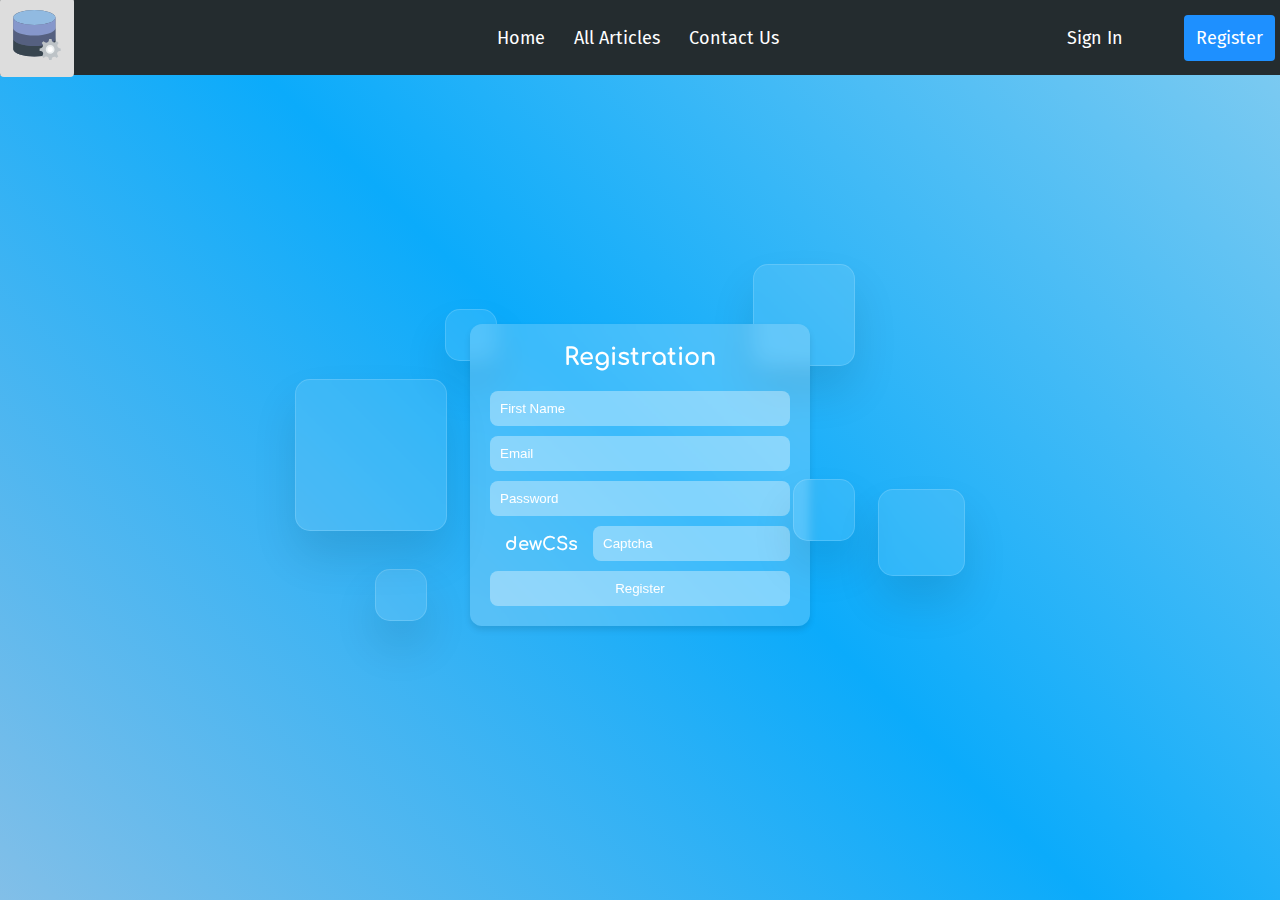
<file: pages/register.html>
<!DOCTYPE html>
<html lang="en">

<head>
  <title>Registration</title> <!-- Page Title -->
  <meta charset="utf-8"> <!-- Encoding -->
  <meta name="viewport" content="width=device-width, initial-scale=1, minimum-scale=1, maximum-scale=1" />
  <link rel="shortcut icon" href="../images/favicon.ico" type="image/x-icon"> <!-- Tab Icon -->
  <link rel="stylesheet" href="../styles/header-style.css" type="text/css"> <!-- Header Styles -->
  <link rel="stylesheet" href="../styles/register-style.css" type="text/css">
  <link rel="stylesheet" href="../styles/footer-style.css" type="text/css"> <!-- Footer Styles -->
</head>

<body>
  <input type="checkbox" id="check-menu" class="check-menu">
  <label for="check-menu" class="check-menu-label"></label>

  <header class="header">

    <a href="../index.html" class="logo"><img src="../images/logo.svg" alt="logo" width="50" height="50"></a>
    <nav class="header-nav">
      <a href="../index.html">Home</a>
      <a href="all-articles.html">All Articles</a>
      <a href="contact.html">Contact Us</a>


      <!-- <div class="arrow">›</div> -->
    </nav>
    <div class="auth">

      <a href="login.html" class="login">Sign In</a>
      <a href="register.html" class="active" class="register">Register</a>


    </div>


    <div class="burger"> <!-- Burger Menu Icon -->
      <span></span>
    </div>

  </header>

  <main>


    <div class="register-container">
      <div class="square" style="--i:0;"></div>
      <div class="square" style="--i:1;"></div>
      <div class="square" style="--i:2;"></div>
      <div class="square" style="--i:3;"></div>
      <div class="square" style="--i:4;"></div>
      <div class="square" style="--i:5;"></div>

      <div class="glassmorphism-form">
        <h2>Registration</h2>
        <form>
          <input type="text" placeholder="First Name">
          <input type="email" placeholder="Email">
          <input type="password" placeholder="Password">
          <div class="captcha">
            <span class="captcha-text" id="captcha-text"></span>
            <input type="text" class="captcha-input" placeholder="Captcha">
          </div>
          <button type="submit">Register</button>
        </form>
      </div>

    </div>
    <script src="../js/captcha.js"></script>


  </main>


</body>

</html>
</file>
<file: styles/header-style.css>
@import url('https://fonts.googleapis.com/css2?family=Fira+Sans&display=swap');

body {
  overflow-x: hidden;
}

.header {
  position: sticky;
  top: 0;
  display: flex;
  justify-content: space-between;
  align-items: center;
  height: 75px;
  width: 100%;
  z-index: 100;
  background-color: #242c2f;
  transition: all 0.3s ease;


}

.header a {
  transition: all 0.3s ease-in-out;
  color: white;
  padding: 12px;
  margin-right: 5px;
  text-decoration: none;
  font-size: 18px;
  border-radius: 4px;
  /* font-family: 'Courier New', Courier, monospace; */
  font-family: 'Fira Sans', sans-serif;
}

/* Выравнивание по центру */
.header-nav {
  position: absolute;
  left: 50%;
  transform: translateX(-50%);
  display: flex;
}

/* Изменение цвета фона при наведении курсора */
.header a:hover {
  background-color: #ddd;
  color: black;
}


.auth {
  display: flex;
  justify-content: space-between;
  width: 225px;
}


#check-menu {
  display: none;
}


/* Лейбл для активации чекбокса (меню-бургера) */
.check-menu-label {
  display: none;
  position: fixed;
  width: 62px;
  height: 8vh;
  right: 0;

  z-index: 105;
  cursor: pointer;
}

/* Стили для бургер-меню */
.burger {
  display: none;
  position: absolute;
  z-index: 50;
  align-items: center;
  width: 30px;
  height: 18px;
  right: 10px;
}


/* Стили для полоски бургера */
.burger span {
  height: 2px;
  width: 100%;
  transform: scale(1);
  background-color: #ddd;
}

/* Добавление двух других слоев "бургера" */
.burger::after,
.burger::before {
  content: '';
  position: absolute;
  height: 2px;
  width: 100%;
  background-color: #ddd;
  transition: all 0.3s ease-in-out;
}

/* Позиционирование слоев бургера */
.burger::before {
  top: 0;
}

.burger::after {
  bottom: 0;
}



@media screen and (max-width: 980px) {

  /* Отображение меню-бургера на экране */
  .burger {
    display: flex;
    margin-right: 10px;
  }

  /* Скрытие элементов меню кроме лого */
  .header-nav,
  .auth {
    display: none;

  }

  .header-nav {
    position: static;
    transform: translateX(0);
  }

  .check-menu-label {
    display: flex;

  }

  /* Устанвока элементов меню в одну колонку */
  #check-menu:checked~.header {

    display: flex;
    flex-direction: column;
    height: 60vh;
    transition: all 0.3s ease-in-out;

  }

  #check-menu:checked~header .header-nav,
  #check-menu:checked~header .auth {
    opacity: 1;
    display: flex;
    flex-direction: column;
    align-items: center;

  }


  /* Сдвиг лейбла при открытии меню */
  #check-menu:checked~.check-menu-label {
    height: 5vh;
    top: 55vh;
    right: 47vw;


  }

  #check-menu:checked~header .burger {
    margin-bottom: 10px;
    margin-right: 0px;
    position: sticky;
  }

  #check-menu:checked~header .burger span {
    transform: scale(0);
  }


  #check-menu:checked~header .burger::before {
    top: 50%;
    transform: rotate(-45deg) translate(0, -50%);
  }

  #check-menu:checked~header .burger::after {
    bottom: 50%;
    transform: rotate(45deg) translate(0, 50%);
  }

  #check-menu:checked~header .auth .notification-button {
    display: block;
    width: 4.5vw;
    position: absolute;
    right: 5%;
    top: 5%;
  }

  #check-menu:checked~header .auth .notification-button .notification-popup ul li a {
    font-size: 13px;
  }

}
</file>
<file: styles/style.css>
@import url('https://fonts.googleapis.com/css?family=Raleway:300,400');
@import url('https://fonts.googleapis.com/css2?family=Comfortaa:wght@700&display=swap');

html, body {
  overflow-x: hidden;
}
body {
  font-family: Arial, sans-serif;
  margin: 0;
  padding: 0;
  overflow-x: hidden;
  background: linear-gradient(45deg, #dce7ed, #bce2f6);

}


main {
  display: flex;
  flex-direction: column;
}



/* Стиль активной/текущей ссылки */
.header a.active {
  background-color: dodgerblue;
  color: white;
}


/* Стили для рубрики (категории) статей */
.category-container{
  margin-top: 80px;
  margin-bottom: 80px;
  height: 90px;
  padding: 5px;
  /* width: 25%; */
  border-radius: 30px;
  background: linear-gradient(40deg, #92d6fb, #21b1ff, #9adbfe);
  display: flex;
  justify-content: center;
  align-self: center;
}

.category-container {
  opacity: 0;
  transform: translateX(-100%);
  /* animation: fadeInFromLeft 0.5s ease-out forwards; */
}

.category-container.fadeInFromLeft {
  animation: fadeInFromLeft 0.5s ease-out forwards;
}

@keyframes fadeInFromLeft {
  to {
    opacity: 1;
    transform: translateX(0);
  }
}



/* Стиль для текста внутри контейнере категории */
.category-container h2 {
  font-size: 30px;
  color: oldlace;
  font-family: 'Comfortaa', sans-serif;
}
.pop-cat-container{
  margin-top: 110px;
}


/* Стили для популярных статей */

.popular-articles-container{
  display: flex;
  flex-wrap: wrap; 
  justify-content: space-evenly;

  
}


.popular-article-card {
  position: relative;
  width: 320px;
  height: 400px;
  display: flex;
  justify-content: center;
  align-items: center;
  margin-top :  100px;
  margin-bottom: 100px;
  transition: 0.5s;
  z-index: 1;
  
 }
 
 .popular-article-card::before {
  content: ' ';
  position: absolute;
  top: 0;
  left: 50px;
  width: 50%;
  height: 100%;
  text-decoration: none;
  background: #fff;
  border-radius: 8px;
  transform: skewX(15deg);
  transition: 0.5s;
 }
 
 .popular-article-card::after {
  content: '';
  position: absolute;
  top: 0;
  left: 50;
  width: 50%;
  height: 100%;
  background: #fff;
  border-radius: 8px;
  transform: skewX(15deg);
  transition: 0.5s;
  filter: blur(30px);
 }
 
 .popular-article-card:hover:before,
 .popular-article-card:hover:after {
  transform: skewX(0deg) scaleX(1.3);
 }
 
 .popular-article-card:before,
 .popular-article-card:after {
  background: linear-gradient(55deg, #3cf096, #0037ff)
 }
 
 .popular-article-card span {
  display: block;
  position: absolute;
  top: 0;
  left: 0;
  right: 0;
  bottom: 0;
  z-index: 5;
  pointer-events: none;
 }
 
 .popular-article-card span::before {
  content: '';
  position: absolute;
  top: 0;
  left: 0;
  width: 0;
  height: 0;
  border-radius: 8px;
  background: rgba(255, 255, 255, 0.1);
  backdrop-filter: blur(10px);
  opacity: 0;
  transition: 0.1s;
  animation: animate 2s ease-in-out infinite;
  box-shadow: 0 5px 15px rgba(0,0,0,0.08)
 }
 
 .popular-article-card span::before {
  top: -40px;
  left: 0%;
  width: 50px;
  height: 50px;
  opacity: 1;
 }
 
 .popular-article-card span::after {
  content: '';
  position: absolute;
  bottom: 0;
  right: 0;
  width: 100%;
  height: 100%;
  border-radius: 8px;
  background: rgba(255, 255, 255, 0.1);
  backdrop-filter: blur(10px);
  opacity: 0;
  transition: 0.5s;
  box-shadow: 0 5px 15px rgba(0,0,0,0.08);
  animation-delay: -1s;
 }
 
 .popular-article-card span:after {
  right: 20%;
  bottom: -40px;
  width: 50px;
  height: 50px;
  opacity: 1;
 }

 .popular-article-card .popular-article-content h2 {
  font-size: 22px;
  font-family: 'Roboto', sans-serif;
  font-family: 'Roboto Slab', serif;
  color: #f6e5e5;
  margin-bottom: 10px;
 }

.popular-article-content p {
  text-align: center;
  font-family: 'Arimo', sans-serif;
  font-size: 17px;

 }


 
 .popular-article-card .popular-article-content {
  position: relative;
  width: 280px;
  height: 190px;
  background: rgba(255, 255, 255, 0.05);
  backdrop-filter: blur(10px);
  box-shadow: 0 5px 15px rgba(0, 0, 0, 0.1);
  border-radius: 8px;
  z-index: 1;
  transform: 0.5s;
  color: #fff;
  display: flex;
  justify-content: center;
  align-items: center;
 }
 
 .popular-article-content{
  flex-direction: column;
  left: -30px;
 }


 /* Стили новых статей */

.new-articles-container{
  display: flex;
  justify-content: space-evenly;
  flex-wrap: wrap;
  gap: 40px;
}
 
 .new-articles-card {
  width: 340px;
  height: 404px;
  background: #0f2f59;
  position: relative;
  display: flex;
  flex-direction: column;
  place-content: center;
  place-items: center;
  overflow: hidden;
  border-radius: 20px;
  transition: all 0.5s ease-in-out;
}

.new-articles-card  h2 {
  z-index: 11;
  color: white;
  font-size: 1.9em;
  text-align: center;
}


/* Стили для "протекающего" луча вдоль границы */
.new-articles-card::before {
  display: none;
  content: '';
  position: absolute;
  width: 100px;
  background-image: linear-gradient(180deg, rgb(0, 183, 255), rgb(255, 48, 255));
  height: 130%;
  animation: impulse 5s linear infinite;
  transition: all 0.2s linear;
}

.new-articles-card:hover::before{
  display: block;
}

@keyframes impulse {
  from {
    transform: rotate(0deg);
  }

  to {
    transform: rotate(360deg);
  }
}

/* Окно с контентом */
.new-articles-card::after {
  content: '';
  position: absolute;
  background: rgb(3, 27, 58);
  inset: 5px;
  border-radius: 15px;
  
}  

.new-articles-card button {
  z-index: 5;
}



.new-articles-container:hover .new-articles-card:not(:hover){
  filter: blur(5px);
}

.new-articles-card:hover {
  transform: scale(1.05);
  filter: brightness(120%)
}

.new-articles-card:hover::after {
  opacity: 1;
}

/* Стили для карточек лучших статей */

/* Стили контейнера */
.best-article-container{
  display: flex;
  justify-content: space-evenly;
  /* margin-top:100px; */
  margin-bottom:100px;
  flex-wrap: wrap;
  gap: 40px;
}
/* Стили карточек */
.best-article-card {
  width: 340px;
  height: 404px;
  position: relative;
  border-radius: 16px;
  background: #f5f5f5;
  transition: box-shadow .3s cubic-bezier(0.175, 0.885, 0.32, 1.275);
  overflow: hidden;
  cursor: pointer;
  transition: all 0.5s ease-in-out;
}



/* Задаем фон для каждой карточки */
.best-article-card:nth-child(1){
  --card-color: #fae28b;
  background-color: var(--card-color)
}

.best-article-card:nth-child(2){
  --card-color: #6ec1ee;
  background-color: var(--card-color);
}

.best-article-card:nth-child(3){
  --card-color:  #ee6e6e;
  background-color: var(--card-color);
}


/* Стили для полукруга в карточке */
.best-article-card::before{
  content: "";
  position: absolute;
  transition: all .5s ease-in-out;
  width: 390px;
  height: 360px;
  opacity: 0;
  top: -40%;
  left: 50%;
  transform: translate(-50%, 0);
  
  border-radius:50%;
  filter: saturate(350%);
  background-color: var(--card-color);
  justify-content: center;
  display: flex;
  align-items: flex-end;
  color: rgb(255, 255, 255);
  font-size: 190px;
  text-align: center;
  font-family: 'Roboto', sans-serif;
}



.best-article-card:hover::before{
  opacity: 0.9;
}

.best-article-card:nth-child(1)::before{
  content: "1";
}

.best-article-card:nth-child(2)::before{
  content: "2";
}

.best-article-card:nth-child(3)::before{
  content: "3";
}


.best-article-card-img {
  position: absolute;
  height: 100%;
  width: 100%;
}


.best-article-card-info {
  position: absolute;
  width: 100%;
  bottom: 0;
  padding: 1rem;
  display: flex;
  align-items: flex-end;
  justify-content: space-between;
}



.best-article-card-icon {
  opacity: 0;
  transform: translateX(-10%);
  width: 2em;
  height: 2em;
  transition: all .3s ease-in-out;
}


/* Стили для стрелки */
.arrow {
  --size: 20px;
  width: var(--size);
  height: var(--size);
}

.best-article-card-text p {
  line-height: 140%;
  white-space: pre-wrap;
}

.text-title {
  font-weight: 900;
  font-size: 1.2rem;
  color: #222;
}

.text-subtitle {
  color: #333;
  font-weight: 500;
  font-size: 1rem;
}


/* Блюр остальных карточек, кроме hover */
.best-article-container:hover .best-article-card:not(:hover){
  filter: blur(5px);
}


.best-article-card:hover {
  opacity: 1;
  box-shadow: 0 10px 20px 4px rgba(35, 35, 35, .1);
  transform: scale(1.1);
}

/* Cтили для стрелки при наведении */
.best-article-card:hover .best-article-card-icon {
  opacity: 1;
  transform: translateX(-75%);
}


.new-articles-card a{
  z-index: 1;
}
</file>
<file: styles/buttons.css>
.article-button {
   padding: 12.5px 30px;
   border: 0;
   border-radius: 100px;
   background-color: #ffffff;
   color: #000000;
   font-weight: Bold;
   transition: all 0.5s;
   -webkit-transition: all 0.5s;
   cursor: pointer;

 }

 .article-button:hover {
   color: #f4f3f3;
   background-color: #1da4ff;
   box-shadow: 0 0 20px #214a6550;
   transform: scale(1.1);
 }

 .article-button:active {
   background-color: #3dabf4;
   transition: all 0.25s;
   -webkit-transition: all 0.25s;
   box-shadow: none;
   transform: scale(0.98);
 }


 .like-button {
   width: 50px;
   height: 50px;
   border-radius: 10px;
   border: none;
   background-color: transparent;
   position: relative;
 }



 .like-icon {
   width: 30px;
   height: 30px;
   transition: .2s linear;
   cursor: pointer;
   fill: white;
 }


 .like-button:hover>.like-icon {
   transform: scale(1.2);
 }
</file>
<file: styles/footer-style.css>
@import url('https://fonts.googleapis.com/css2?family=Comfortaa:wght@700&display=swap');

/* Базовые стили футера */

.footer-container {
    background-color: #242c2f;
    color: #ffffffd6;
    padding: 25px;
    display: grid;
    /* grid-template-columns: repeat(4, 1fr); */
    grid-template-columns: 1.1fr 0.65fr 0.75fr 0.7fr;
    grid-gap: 20px;
    text-align: left;
}

.about-us,
.navigation,
.contact-info,
.footer-col {
    padding: 10px;
    display: flex;
    flex-direction: column;
    
}

.social-icons{
    margin-top: 40px;
    padding: 10px;
}

/* Стили для навигации и контактной информации */

.navigation {
    grid-column: span 1;
}

.contact-info {
    grid-column: span 1;
}

.contact-info p a,
.navigation a,
.footer-col a {
    color: #fff;
    text-decoration: none;
    font-weight: bold;
}

.contact-info h2,
.about-us h2,
.navigation h2,
.footer-col h2 {
    font-family: 'Comfortaa', sans-serif;
    font-size: 24px;
    margin: 0;
}

.contact-info div {
    display: flex;
    align-items: center;
}

.contact-info div svg {
    margin-right: 10px;
}

.navigation ul,
.footer-col ul {
    list-style: none;
    padding: 0;
}

.navigation ul li,
.footer-col ul li {
    margin: 5px 0;
}

.footer-col{
    align-items: center;
}

/* Стили для иконок социальных сетей */

.social-icons button {
    height: 40px;
    width: 40px;
    border-radius: 50%;
    border: none;
    background-color: #242c2f;
    box-shadow: #242424 3px 3px 3px 2px;
    transition: background 0.3s ease;
    position: relative;
    overflow: hidden;
    cursor: pointer;
    margin-right: 10px;
}

.social-icons button::before {
    content: "";
    position: absolute;
    top: 0;
    left: -100%;
    width: 100%;
    height: 100%;
    background: linear-gradient(45deg, #647dfb, #002e84);
    transition: left 0.3s ease, opacity 0.3s ease;
    opacity: 0.5;
}

button svg{
    fill: #eeeaea;
}

.contact-info svg{
    fill:#0062ff;
}

.social-icons button:hover::before {
    left: 0;
}

/* Медиа-запросы для адаптивного макета футера */

@media screen and (max-width: 1000px) {
    .footer-container {
        grid-template-columns: repeat(2, 1fr);
        grid-template-rows: auto auto;
    }

    .footer-col{
        align-items: start;

    }
    .social-icons{
        padding: 0;
    }
}

@media screen and (max-width: 768px) {
    .footer-container {
        grid-template-columns: 1fr;
        grid-template-rows: auto auto auto auto;
    }
    .footer-col{
        align-items: start;

    }
    .social-icons{
        padding: 0;
    }
}
</file>
<file: styles/contact-style.css>
@import url('https://fonts.googleapis.com/css2?family=Comfortaa:wght@700&display=swap');

body {
  min-height: 100vh;
  margin: 0;
  background: linear-gradient(45deg, #82bfe8, #0babfb, #83ccf0);


}

main{
  height: 800px;
  display: flex;
  justify-content: center;
  align-items: center;
}

/* Стиль активной/текущей ссылки */
.header a.active {
  background-color: dodgerblue;
  color: white;
}

.contact-container {
  position: relative;
}



.glassmorphism-form {
  background: rgba(255, 255, 255, 0.2);
  border-radius: 12px;
  padding: 20px;
  /* 60vw */
  width: 100%; 
  /* 31vh */
  height: 100%;
  text-align: center;
  backdrop-filter: blur(10px);
  transition: all 0.3s;
  box-shadow: 0 4px 6px rgba(0, 0, 0, 0.1);
  
}

.glassmorphism-form h2 {
  margin: 0;
  color: #ffffff;
  font-family: 'Comfortaa', sans-serif;
}

.contact-form {
  display: grid;
  grid-template-columns: 1fr 1fr;
  grid-gap: 10px;
  margin-top: 20px;
}

.contact-form-message {
    grid-column-start: 1;
    grid-column-end: 3;

    height: 100px; /* Высота поля для ввода текста */
}

/* Выравнивание кнопки влево cнизу */
.contact-form-button {
    justify-self: left;  
    align-self: end;     
}

input, button, textarea {
  padding: 10px;
  border: none;
  border-radius: 8px;
  backdrop-filter: blur(4px);
  background: rgba(255, 255, 255, 0.2);
  transition: all 0.3s;
  resize: none;
}

input::placeholder, button, textarea::placeholder   {
  color: #fff;
}

input:focus, button:hover, textarea:focus  {
  background: rgba(2, 217, 255, 0.549);
  outline: none;
  transition: all 0.7s;
  overflow: hidden;
  
}

button {
  cursor: pointer;
}


@media screen and (max-width: 850px) {

    .contact-form {
        
      grid-template-columns: 1fr; /* Одна колонка */
      grid-gap: 10px; 
    }
  
    .contact-form-message {
      grid-column: 1 / 2; /* Элемент "Сообщение" занимает всю ширину колонки */
    }
  }
</file>
<file: styles/style-article.css>
body {
  font-family: Arial, sans-serif;
  margin: 0px;
  padding: 0px;
  background-color: #f4f3f3;
}



main {
  margin: 0 auto;
  display: flex;
  flex-direction: column;
  position: relative;
  background-color: white;
  padding: 15px;
  max-width: 1200px;
}

.header{
  position: sticky;
}

article,
section {
  display: flex;
  flex-direction: column;
}


/* Стили для популярных статей  aside*/
#popular-articles {
  position: fixed;
  right: 0;
  background-color: #e7e2e2;
  font-size: 0.9em;
  border-radius: 8px;
  width: 230px;
  box-shadow: 0 0 20px rgba(0, 0, 0, 0.1);
}

.popular-articles h2 {
  text-align: center;
}

aside a:visited {
  color: #1c3242;
}

img {
  object-fit: contain;
  width: 100%;
}



h2 {
  font-size: 20px;
  margin-top: 0;
}

h1,
h2,
h3 {
  margin-block-start: 0em;
  margin-block-end: 0em;
  font-family: 'Roboto', sans-serif;
  font-family: 'Roboto Slab', serif;
}



ul {
  list-style-type: disc;
}

aside ul,
ol {
  color: darkblue;
}

li {
  padding: 5px;
}



a {
  text-decoration: none;
  color: #0078d4;
}

a:hover {
  text-decoration: underline;
}



p {
  color: #333;
  font-size: 1rem;
  line-height: 1.56;
  overflow-wrap: break-word;
}

p.pilcrow {
  text-indent: 0;
  display: inline;
}

iframe {
  display: block;
  margin: 0 auto;
}


@media screen and (max-width: 1250px) {

  #popular-articles {

    flex-basis: 100%;  /* растяжение элемента */
    position: relative;
    margin-top: 20px;

  }



  .popular-arcticles-container {
    display: flex;
    order: 2; /* Меняем порядок, чтобы aside шел после main */

  }


}

.about-us h2, .about-us p , .location p, .phone p, .email p{
  color: #fff;
}
</file>
<file: styles/register-style.css>
@import url('https://fonts.googleapis.com/css2?family=Comfortaa:wght@700&display=swap');

body {
  min-height: 100vh;
  margin: 0;
  background: linear-gradient(45deg, #82bfe8, #0babfb, #83ccf0);


}

main{
  height: 800px;
  display: flex;
  justify-content: center;
  align-items: center;
}

/* Стиль активной/текущей ссылки */
.header a.active {
  background-color: dodgerblue;
  color: white;
}

.register-container {
  position: relative;
}

@keyframes square-moving {
  0%,100% {
    transform: translateY(-20px);
  }
  
  50% {
    transform: translateY(20px);
  }
}
  
  .square {
    position: absolute;
    background: rgba(255, 255, 255, 0.1);
    backdrop-filter: blur(5px);
    box-shadow: 0 25px 45px rgba(0, 0, 0, 0.1);
    border: 1px solid rgba(255, 255, 255, 0.15);
    border-radius: 15px;
    animation: square-moving 10s linear infinite;
    animation-delay: calc(-1s * var(--i));
  }
  

  
  .square:nth-child(1) {
    width: 100px;
    height: 100px;
    top: -60px;
    right: -45px;
  }
  
  .square:nth-child(2) {
    width: 150px;
    height: 150px;
    top: 55px;
    left: -175px;
    z-index: 2;
  }
  
  .square:nth-child(3) {
    width: 60px;
    height: 60px;
    bottom: 85px;
    right: -45px;
    z-index: 2;
  }
  
  .square:nth-child(4) {
    width: 50px;
    height: 50px;
    bottom: 5px;
    left: -95px;
  }
  
  .square:nth-child(5) {
    width: 50px;
    height: 50px;
    top: -15px;
    left: -25px;
  }
  
  .square:nth-child(6) {
    width: 85px;
    height: 85px;
    top: 165px;
    right: -155px;
    z-index: 2;
  }



.glassmorphism-form {
  background: rgba(255, 255, 255, 0.2);
  border-radius: 12px;
  padding: 20px;
  width: 300px;
  text-align: center;
  backdrop-filter: blur(10px);
  transition: all 0.3s;
  box-shadow: 0 4px 6px rgba(0, 0, 0, 0.1);
  
}

.glassmorphism-form h2 {
  margin: 0;
  color: #fff;
  font-family: 'Comfortaa', sans-serif;
}

form {
  display: flex;
  flex-direction: column;
  gap: 10px;
  margin-top: 20px;
}

input, button {
  padding: 10px;
  border: none;
  border-radius: 8px;
  backdrop-filter: blur(4px);
  background: rgba(255, 255, 255, 0.2);
  transition: all 0.3s;
}

input::placeholder, button {
  color: #fff;
}

input:focus, button:hover {
  background: rgba(2, 217, 255, 0.549);
  outline: none;
}

button {
  cursor: pointer;
}

.captcha-text{
  color: #fff;
  font-weight: bold;  
  font-size: 18px;
  font-family: 'Comfortaa', sans-serif;
}

.captcha{
  display: grid;
  grid-template-columns: 1fr 1fr;
}

.captcha-text {
  margin: auto 0;
}
</file>
<file: styles/all-articles-style.css>
@import url('https://fonts.googleapis.com/css?family=Raleway:300,400');
@import url('https://fonts.googleapis.com/css2?family=Roboto:wght@400&display=swap');

body {
  font-family: 'Roboto', sans-serif;
  margin: 0;
  padding: 0;
  background-color: #f4f3f3;

}

/* Стиль активной/текущей ссылки */
.header a.active {
    background-color: dodgerblue;
    color: white;
  }
  

  main{
    display: flex;
    flex-direction: column;
    justify-content: center;
    align-items: center;
  }

  .article-card {
    margin-top: 35px;
    margin-bottom: 35px;
    background-color: #ffffff;
    width: 650px;
    height: 480px;
    background-color: white;
    display: flex;
    flex-direction: column;
    text-align: center;
    border-radius: 15px;

    transition: 0.5s ease-out;
    overflow: visible;
  }


  .article-card:hover{
    box-shadow: 0 7px 18px 0 rgba(0, 0, 0, 0.25);
  }
  
  .article-title {
    font-size: 30px;
    margin: 25px 0;
  }
  
  .image-container {
    position: relative;
    overflow: hidden;
    border-radius: 0px 0px 15px 15px;
  }
  
  .image-container img {
    width: 100%;
    height: 100%;
    transition: opacity 0.3s;
    object-fit: cover;
  }
  
  .overlay {
    position: absolute;
    top: 0;
    left: 0;
    width: 100%;
    height: 100%;
    background: linear-gradient(rgba(216, 92, 238, 0.7), rgba(62, 149, 220, 0.7));
    color: #fff;
    opacity: 0;
    transition: all 0.9s;
    display: flex;
    flex-direction: column;
    justify-content: center;
    align-items: center;
  }

  .overlay h3{
    font-size: 1.5em;
  }
  
  .read-more-button {
    background: #0074D9;
    color: #fff;
    padding: 10px 20px;
    text-decoration: none;
    border-radius: 5px;
    margin-top: 10px;
    display: none; /* Изначально скрыта */
    transition: all 0.5s;
  }
  
  .image-container:hover .read-more-button {
    display: inline-block; /* Показать кнопку при наведении */
  }

  .image-container:hover img {
    opacity: 0.7; /* Прозрачность при наведении */
  }
  
  .image-container:hover .overlay {
    opacity: 1; /* Прозрачность при наведении */
  }



  .parallax-container {
    height: 100vh;
    width: 100%;
    display: flex;
    justify-content: center;
    align-items: center;
    background-size: cover;
    background-position: center;
    position: relative;
    overflow: hidden;
}

.parallax-content {
  width: 50%;
    position: relative;
    z-index: 1;
    color: white;
    text-align: center;
}

.parallax-content h1{
  font-size:60px
}

.parallax-content p{
  font-size:40px
}



  
@media screen and (max-width: 1200px) {
    .article-title{
        font-size:19px;
    }
}


@media screen and (max-width: 700px) {
  .parallax-content h1{
      font-size:35px;
  }
  .parallax-content p{
    font-size:23px;
}
  .article-card{
    width: 90%;
    height: 35%;
  }
}
</file>
<file: styles/slider.css>
.slider-wrapper {
    overflow: hidden; 
    width: 100%;
    height: 900px;
    display: flex;
    align-items: center;
    justify-content: center;
  }
  
  .swiper {
    width: 100%;
    height: 100%;
    max-width: 100%; 
    background: #000;
    position: relative; 
  }
  
  .swiper-wrapper {
    position: relative;
    width: 100%;
    height: 100%;
  }

  .swiper-slide{
    margin-top: 225px; 
  }
  
  .parallax-bg {
    position: absolute;
    left: 0;
    top: 0;
    -webkit-background-size: cover;
    background-size: cover;
    background-position: center;
    max-height: 100%;
    height: 100%;
    width: 130%; 
    background-image: url("../images/slider-img.jpeg");
  }
  
  .parallax-slider__title,
  .parallax-slider__text {
    font-family: 'Comfortaa', sans-serif;
    color: white;
    font-size: 3rem; 
    max-width: 100%; 
    text-align: left;
    margin-left: 8vw; 
  }

  .parallax-slider__title{
    margin-bottom: 2em; 

    font-size: 4rem;
  }
  /* Медиа-запрос для адаптивности */
  @media only screen and (max-width: 768px) {
    .swiper-button-next, .swiper-button-prev{
        display: none;
    }
    .parallax-slider__title,
    .parallax-slider__text {
      font-size: 2rem; 
    }
  }
</file>
